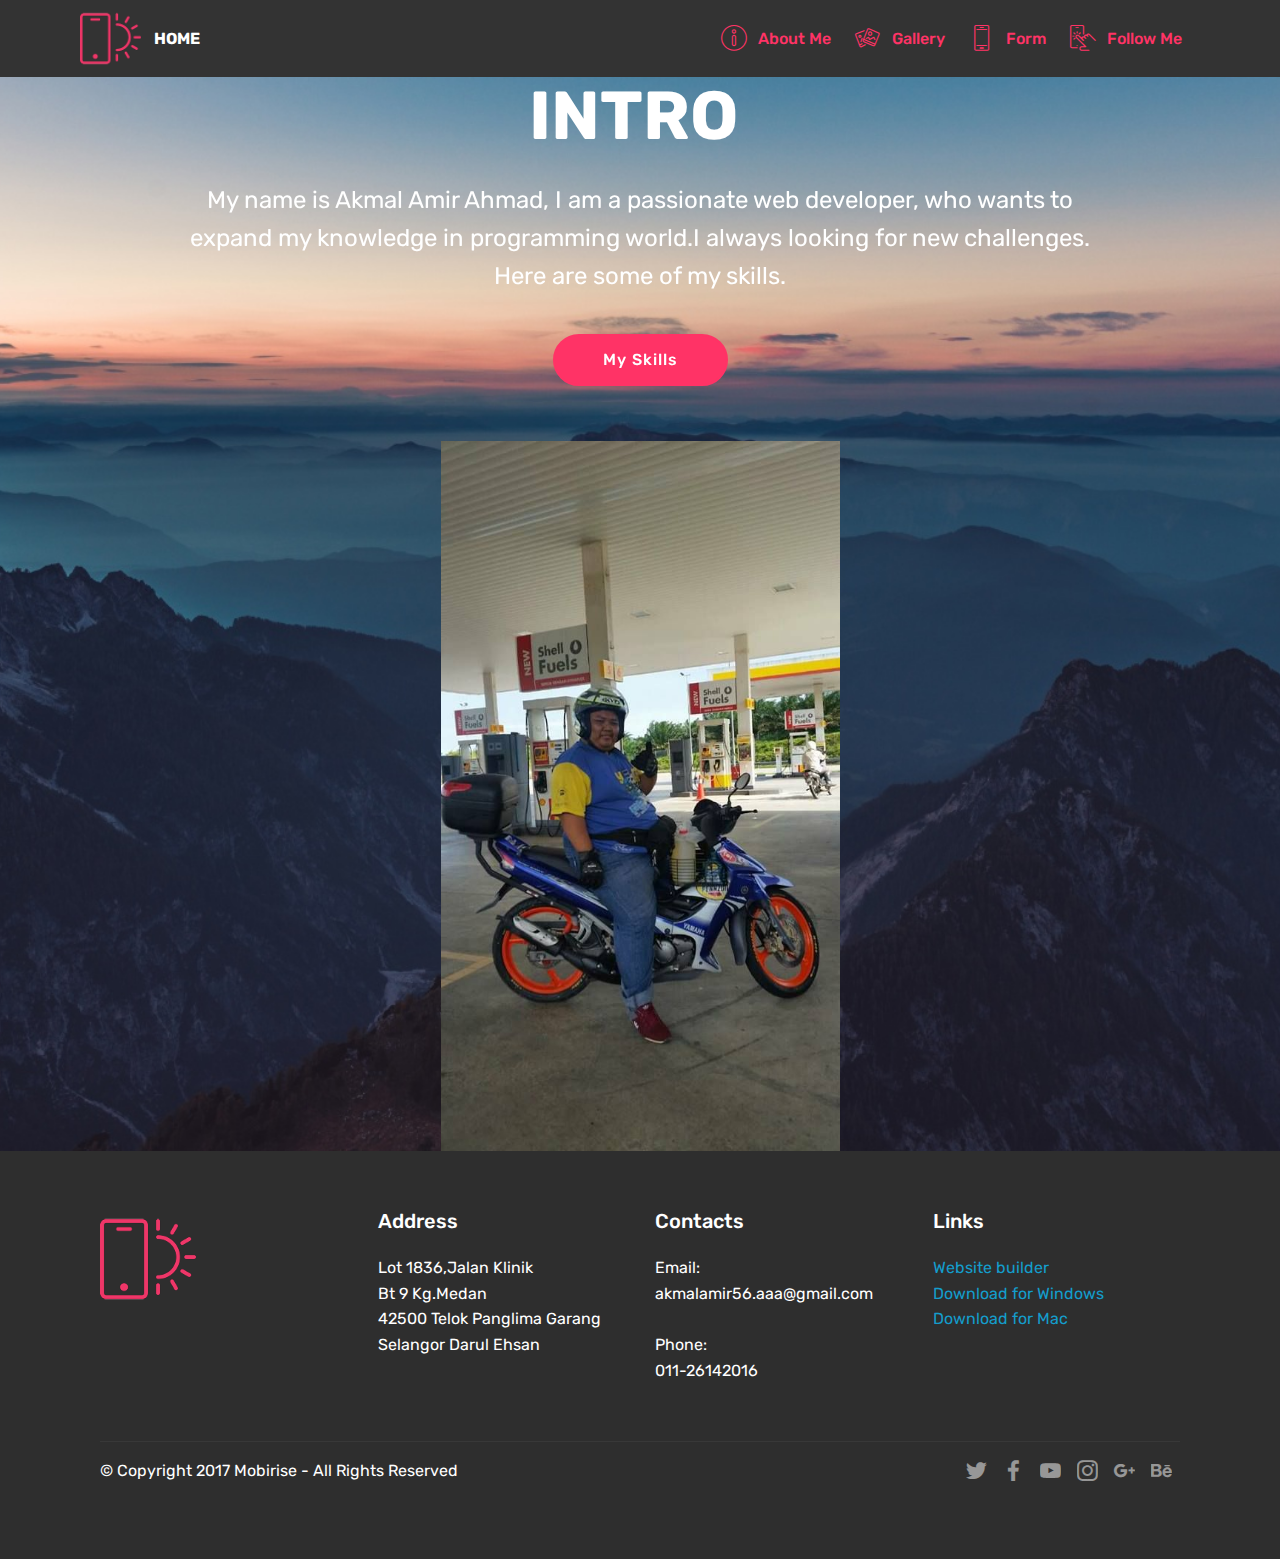
<file: index.html>
<!DOCTYPE html>
<html>
<head>
  <!-- Site made with Mobirise Website Builder v4.4.1, https://mobirise.com -->
  <meta charset="UTF-8">
  <meta http-equiv="X-UA-Compatible" content="IE=edge">
  <meta name="generator" content="Mobirise v4.4.1, mobirise.com">
  <meta name="viewport" content="width=device-width, initial-scale=1">
  <link rel="shortcut icon" href="assets/images/logo2.png" type="image/x-icon">
  <meta name="description" content="">
  <title>Home</title>
  <link rel="stylesheet" href="assets/web/assets/mobirise-icons/mobirise-icons.css">
  <link rel="stylesheet" href="assets/tether/tether.min.css">
  <link rel="stylesheet" href="assets/bootstrap/css/bootstrap.min.css">
  <link rel="stylesheet" href="assets/bootstrap/css/bootstrap-grid.min.css">
  <link rel="stylesheet" href="assets/bootstrap/css/bootstrap-reboot.min.css">
  <link rel="stylesheet" href="assets/socicon/css/styles.css">
  <link rel="stylesheet" href="assets/dropdown/css/style.css">
  <link rel="stylesheet" href="assets/theme/css/style.css">
  <link rel="stylesheet" href="assets/mobirise/css/mbr-additional.css" type="text/css">
  
  
  
</head>
<body>
<section class="menu cid-qBJ9Hxw5dS" once="menu" id="menu1-e" data-rv-view="459">

    

    <nav class="navbar navbar-expand beta-menu navbar-dropdown align-items-center navbar-fixed-top navbar-toggleable-sm">
        <button class="navbar-toggler navbar-toggler-right" type="button" data-toggle="collapse" data-target="#navbarSupportedContent" aria-controls="navbarSupportedContent" aria-expanded="false" aria-label="Toggle navigation">
            <div class="hamburger">
                <span></span>
                <span></span>
                <span></span>
                <span></span>
            </div>
        </button>
        <div class="menu-logo">
            <div class="navbar-brand">
                <span class="navbar-logo">
                    <a href="https://mobirise.com">
                         <img src="assets/images/logo2.png" alt="Mobirise" media-simple="true" style="height: 3.8rem;">
                    </a>
                </span>
                <span class="navbar-caption-wrap"><a class="navbar-caption text-white display-4" href="index.html">HOME</a></span>
            </div>
        </div>
        <div class="collapse navbar-collapse" id="navbarSupportedContent">
            <ul class="navbar-nav nav-dropdown nav-right" data-app-modern-menu="true"><li class="nav-item">
                    <a class="nav-link link text-secondary display-4" href="page3.html"><span class="mbri-info mbr-iconfont mbr-iconfont-btn"></span>About Me&nbsp;</a>
                </li><li class="nav-item"><a class="nav-link link text-secondary display-4" href="page5.html"><span class="mbri-image-gallery mbr-iconfont mbr-iconfont-btn"></span>Gallery&nbsp;</a></li><li class="nav-item"><a class="nav-link link text-secondary display-4" href="page4.html"><span class="mbri-mobile2 mbr-iconfont mbr-iconfont-btn"></span>Form&nbsp;</a></li><li class="nav-item"><a class="nav-link link text-secondary display-4" href="page1.html"><span class="mbri-touch mbr-iconfont mbr-iconfont-btn"></span>
                        Follow Me &nbsp;</a></li></ul>
            
        </div>
    </nav>
</section>

<section class="engine"><a href="https://mobirise.co/d">free website software</a></section><section class="header4 cid-qBJ9KB89Df mbr-parallax-background" id="header4-h" data-rv-view="461">

    

    

    <div class="container">
        <div class="row justify-content-md-center">
            <div class="media-content col-md-10">
                <h1 class="mbr-section-title align-center mbr-white pb-3 mbr-bold mbr-fonts-style display-1">
                    INTRO&nbsp;</h1>
                
                <div class="mbr-text align-center mbr-white pb-3">
                    <p class="mbr-text mbr-fonts-style display-5">My name is Akmal Amir Ahmad, I am a passionate web developer, who wants to expand my knowledge in programming world.I always looking for new challenges. Here are some of my skills.</p>
                </div>
                <div class="mbr-section-btn align-center"><a class="btn btn-md btn-secondary display-4" href="page2.html">My Skills</a></div>
            </div>
            <div class="mbr-figure pt-5">
                <img src="assets/images/22090056-955466101258690-8710567606748345706-n-539x960.jpg" alt="Mobirise" title="" media-simple="true" style="width: 35%;">
            </div>
        </div>
    </div>
</section>

<section class="cid-qBJ9HyUqtX" id="footer1-g" data-rv-view="464">

    

    

    <div class="container">
        <div class="media-container-row content text-white">
            <div class="col-12 col-md-3">
                <div class="media-wrap">
                    <a href="https://mobirise.com/">
                        <img src="assets/images/logo2.png" alt="Mobirise" media-simple="true">
                    </a>
                </div>
            </div>
            <div class="col-12 col-md-3 mbr-fonts-style display-7">
                <h5 class="pb-3">
                    Address
                </h5>
                <p class="mbr-text">Lot 1836,Jalan Klinik <br>Bt 9 Kg.Medan&nbsp;<br>42500 Telok Panglima Garang<br>Selangor Darul Ehsan</p>
            </div>
            <div class="col-12 col-md-3 mbr-fonts-style display-7">
                <h5 class="pb-3">
                    Contacts
                </h5>
                <p class="mbr-text">
                    Email: akmalamir56.aaa@gmail.com &nbsp; &nbsp; &nbsp; &nbsp;<br>Phone: <br>011-26142016 &nbsp; &nbsp; &nbsp; &nbsp; &nbsp; &nbsp; &nbsp; &nbsp; &nbsp; &nbsp;<br><br></p>
            </div>
            <div class="col-12 col-md-3 mbr-fonts-style display-7">
                <h5 class="pb-3">
                    Links
                </h5>
                <p class="mbr-text">
                    <a class="text-primary" href="https://mobirise.com/">Website builder</a>
                    <br><a class="text-primary" href="https://mobirise.com/mobirise-free-win.zip">Download for Windows</a>
                    <br><a class="text-primary" href="https://mobirise.com/mobirise-free-mac.zip">Download for Mac</a>
                </p>
            </div>
        </div>
        <div class="footer-lower">
            <div class="media-container-row">
                <div class="col-sm-12">
                    <hr>
                </div>
            </div>
            <div class="media-container-row mbr-white">
                <div class="col-sm-6 copyright">
                    <p class="mbr-text mbr-fonts-style display-7">
                        © Copyright 2017 Mobirise - All Rights Reserved
                    </p>
                </div>
                <div class="col-md-6">
                    <div class="social-list align-right">
                        <div class="soc-item">
                            <a href="https://twitter.com/mobirise" target="_blank">
                                <span class="socicon-twitter socicon mbr-iconfont mbr-iconfont-social" media-simple="true"></span>
                            </a>
                        </div>
                        <div class="soc-item">
                            <a href="https://www.facebook.com/pages/Mobirise/1616226671953247" target="_blank">
                                <span class="socicon-facebook socicon mbr-iconfont mbr-iconfont-social" media-simple="true"></span>
                            </a>
                        </div>
                        <div class="soc-item">
                            <a href="https://www.youtube.com/c/mobirise" target="_blank">
                                <span class="socicon-youtube socicon mbr-iconfont mbr-iconfont-social" media-simple="true"></span>
                            </a>
                        </div>
                        <div class="soc-item">
                            <a href="https://instagram.com/mobirise" target="_blank">
                                <span class="socicon-instagram socicon mbr-iconfont mbr-iconfont-social" media-simple="true"></span>
                            </a>
                        </div>
                        <div class="soc-item">
                            <a href="https://plus.google.com/u/0/+Mobirise" target="_blank">
                                <span class="socicon-googleplus socicon mbr-iconfont mbr-iconfont-social" media-simple="true"></span>
                            </a>
                        </div>
                        <div class="soc-item">
                            <a href="https://www.behance.net/Mobirise" target="_blank">
                                <span class="socicon-behance socicon mbr-iconfont mbr-iconfont-social" media-simple="true"></span>
                            </a>
                        </div>
                    </div>
                </div>
            </div>
        </div>
    </div>
</section>


  <script src="assets/web/assets/jquery/jquery.min.js"></script>
  <script src="assets/popper/popper.min.js"></script>
  <script src="assets/tether/tether.min.js"></script>
  <script src="assets/bootstrap/js/bootstrap.min.js"></script>
  <script src="assets/dropdown/js/script.min.js"></script>
  <script src="assets/touch-swipe/jquery.touch-swipe.min.js"></script>
  <script src="assets/jarallax/jarallax.min.js"></script>
  <script src="assets/smooth-scroll/smooth-scroll.js"></script>
  <script src="assets/theme/js/script.js"></script>
  
  
</body>
</html>
</file>
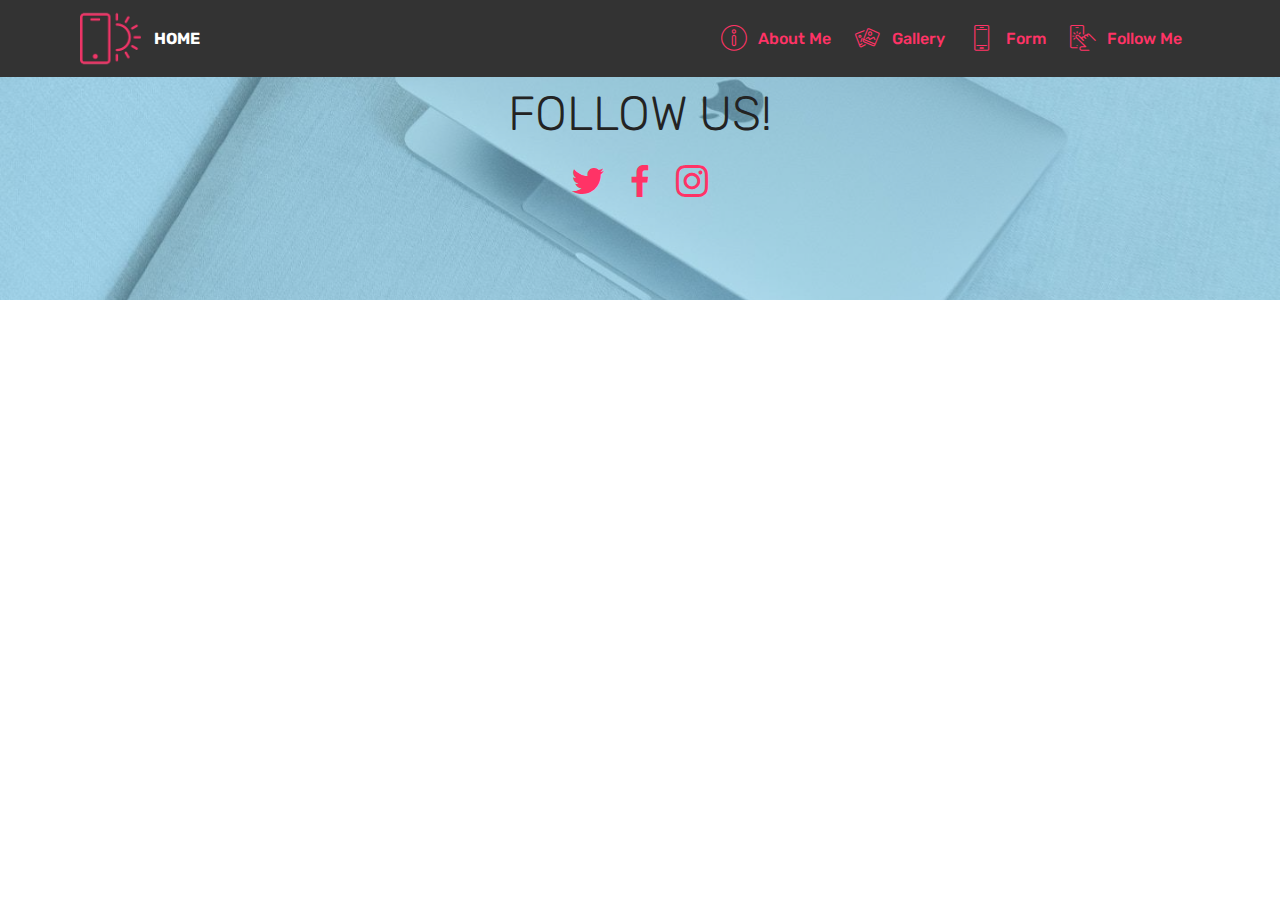
<file: page1.html>
<!DOCTYPE html>
<html>
<head>
  <!-- Site made with Mobirise Website Builder v4.4.1, https://mobirise.com -->
  <meta charset="UTF-8">
  <meta http-equiv="X-UA-Compatible" content="IE=edge">
  <meta name="generator" content="Mobirise v4.4.1, mobirise.com">
  <meta name="viewport" content="width=device-width, initial-scale=1">
  <link rel="shortcut icon" href="assets/images/logo2.png" type="image/x-icon">
  <meta name="description" content="Web Site Builder Description">
  <title>Follow Me</title>
  <link rel="stylesheet" href="assets/web/assets/mobirise-icons/mobirise-icons.css">
  <link rel="stylesheet" href="assets/tether/tether.min.css">
  <link rel="stylesheet" href="assets/bootstrap/css/bootstrap.min.css">
  <link rel="stylesheet" href="assets/bootstrap/css/bootstrap-grid.min.css">
  <link rel="stylesheet" href="assets/bootstrap/css/bootstrap-reboot.min.css">
  <link rel="stylesheet" href="assets/socicon/css/styles.css">
  <link rel="stylesheet" href="assets/dropdown/css/style.css">
  <link rel="stylesheet" href="assets/theme/css/style.css">
  <link rel="stylesheet" href="assets/mobirise/css/mbr-additional.css" type="text/css">
  
  
  
</head>
<body>
<section class="menu cid-qBJ9Hxw5dS" once="menu" id="menu1-k" data-rv-view="467">

    

    <nav class="navbar navbar-expand beta-menu navbar-dropdown align-items-center navbar-fixed-top navbar-toggleable-sm">
        <button class="navbar-toggler navbar-toggler-right" type="button" data-toggle="collapse" data-target="#navbarSupportedContent" aria-controls="navbarSupportedContent" aria-expanded="false" aria-label="Toggle navigation">
            <div class="hamburger">
                <span></span>
                <span></span>
                <span></span>
                <span></span>
            </div>
        </button>
        <div class="menu-logo">
            <div class="navbar-brand">
                <span class="navbar-logo">
                    <a href="https://mobirise.com">
                         <img src="assets/images/logo2.png" alt="Mobirise" media-simple="true" style="height: 3.8rem;">
                    </a>
                </span>
                <span class="navbar-caption-wrap"><a class="navbar-caption text-white display-4" href="index.html">HOME</a></span>
            </div>
        </div>
        <div class="collapse navbar-collapse" id="navbarSupportedContent">
            <ul class="navbar-nav nav-dropdown nav-right" data-app-modern-menu="true"><li class="nav-item">
                    <a class="nav-link link text-secondary display-4" href="page3.html"><span class="mbri-info mbr-iconfont mbr-iconfont-btn"></span>About Me&nbsp;</a>
                </li><li class="nav-item"><a class="nav-link link text-secondary display-4" href="page5.html"><span class="mbri-image-gallery mbr-iconfont mbr-iconfont-btn"></span>Gallery&nbsp;</a></li><li class="nav-item"><a class="nav-link link text-secondary display-4" href="page4.html"><span class="mbri-mobile2 mbr-iconfont mbr-iconfont-btn"></span>Form&nbsp;</a></li><li class="nav-item"><a class="nav-link link text-secondary display-4" href="page1.html"><span class="mbri-touch mbr-iconfont mbr-iconfont-btn"></span>
                        Follow Me &nbsp;</a></li></ul>
            
        </div>
    </nav>
</section>

<section class="engine"><a href="https://mobirise.co/l">free bootstrap themes</a></section><section class="cid-qBJcRzq1Kr" id="social-buttons2-m" data-rv-view="469">

    

    <div class="mbr-overlay" style="opacity: 0.5; background-color: rgb(124, 209, 246);">
    </div>

    <div class="container">
        <div class="media-container-row">
            <div class="col-md-8 align-center">
                <h2 class="pb-3 mbr-fonts-style display-2">
                    FOLLOW US!
                </h2>
                <div class="social-list pl-0 mb-0">
                    <a href="https://twitter.com/mobirise" target="_blank">
                        <span class="px-2 socicon-twitter socicon mbr-iconfont mbr-iconfont-social" media-simple="true"></span>
                    </a>
                    <a href="https://www.facebook.com/akmal.amir.37" target="_blank">
                        <span class="px-2 mbr-iconfont mbr-iconfont-social socicon-facebook socicon" media-simple="true"></span>
                    </a>
                    <a href="https://instagram.com/akmal_amir_ahmad56" target="_blank">
                        <span class="px-2 mbr-iconfont mbr-iconfont-social socicon-instagram socicon" media-simple="true"></span>
                    </a>
                    <a href="https://www.youtube.com/c/mobirise" target="_blank">
                        
                    </a>
                    <a href="https://plus.google.com/u/0/+Mobirise" target="_blank">
                        
                    </a>
                    <a href="https://www.behance.net/Mobirise" target="_blank">
                        
                    </a>
                </div>
            </div>
        </div>
    </div>
</section>


  <script src="assets/web/assets/jquery/jquery.min.js"></script>
  <script src="assets/popper/popper.min.js"></script>
  <script src="assets/tether/tether.min.js"></script>
  <script src="assets/bootstrap/js/bootstrap.min.js"></script>
  <script src="assets/smooth-scroll/smooth-scroll.js"></script>
  <script src="assets/touch-swipe/jquery.touch-swipe.min.js"></script>
  <script src="assets/social-likes/social-likes.js"></script>
  <script src="assets/jarallax/jarallax.min.js"></script>
  <script src="assets/dropdown/js/script.min.js"></script>
  <script src="assets/theme/js/script.js"></script>
  
  
</body>
</html>
</file>
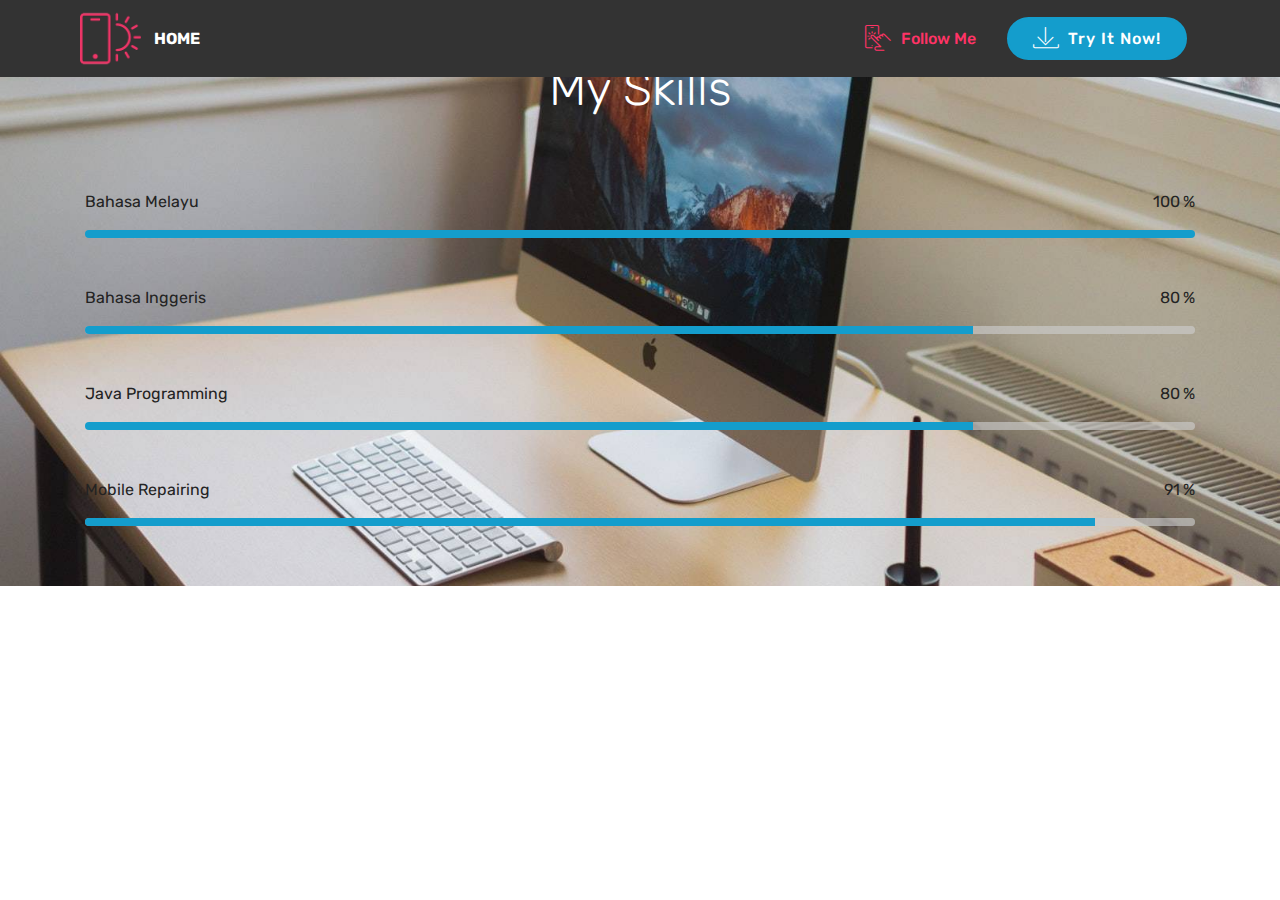
<file: page2.html>
<!DOCTYPE html>
<html>
<head>
  <!-- Site made with Mobirise Website Builder v4.4.1, https://mobirise.com -->
  <meta charset="UTF-8">
  <meta http-equiv="X-UA-Compatible" content="IE=edge">
  <meta name="generator" content="Mobirise v4.4.1, mobirise.com">
  <meta name="viewport" content="width=device-width, initial-scale=1">
  <link rel="shortcut icon" href="assets/images/logo2.png" type="image/x-icon">
  <meta name="description" content="Web Site Creator Description">
  <title>Skill</title>
  <link rel="stylesheet" href="assets/web/assets/mobirise-icons/mobirise-icons.css">
  <link rel="stylesheet" href="assets/tether/tether.min.css">
  <link rel="stylesheet" href="assets/bootstrap/css/bootstrap.min.css">
  <link rel="stylesheet" href="assets/bootstrap/css/bootstrap-grid.min.css">
  <link rel="stylesheet" href="assets/bootstrap/css/bootstrap-reboot.min.css">
  <link rel="stylesheet" href="assets/dropdown/css/style.css">
  <link rel="stylesheet" href="assets/theme/css/style.css">
  <link rel="stylesheet" href="assets/mobirise/css/mbr-additional.css" type="text/css">
  
  
  
</head>
<body>
<section class="menu cid-qBJ9Hxw5dS" once="menu" id="menu1-n" data-rv-view="261">

    

    <nav class="navbar navbar-expand beta-menu navbar-dropdown align-items-center navbar-fixed-top navbar-toggleable-sm">
        <button class="navbar-toggler navbar-toggler-right" type="button" data-toggle="collapse" data-target="#navbarSupportedContent" aria-controls="navbarSupportedContent" aria-expanded="false" aria-label="Toggle navigation">
            <div class="hamburger">
                <span></span>
                <span></span>
                <span></span>
                <span></span>
            </div>
        </button>
        <div class="menu-logo">
            <div class="navbar-brand">
                <span class="navbar-logo">
                    <a href="https://mobirise.com">
                         <img src="assets/images/logo2.png" alt="Mobirise" media-simple="true" style="height: 3.8rem;">
                    </a>
                </span>
                <span class="navbar-caption-wrap"><a class="navbar-caption text-white display-4" href="index.html">HOME</a></span>
            </div>
        </div>
        <div class="collapse navbar-collapse" id="navbarSupportedContent">
            <ul class="navbar-nav nav-dropdown" data-app-modern-menu="true"><li class="nav-item">
                    <a class="nav-link link text-secondary display-4" href="page1.html"><span class="mbri-touch mbr-iconfont mbr-iconfont-btn"></span>
                        Follow Me &nbsp;</a>
                </li></ul>
            <div class="navbar-buttons mbr-section-btn">
                <a class="btn btn-sm btn-primary display-4" href="https://mobirise.com">
                    <span class="mbri-save mbr-iconfont mbr-iconfont-btn "></span>
                    Try It Now!
                </a>
            </div>
        </div>
    </nav>
</section>

<section class="engine"><a href="https://mobirise.co/k">bootstrap templates</a></section><section class="progress-bars1 cid-qBJdQuTlp6" id="progress-bars1-o" data-rv-view="263">
    
      

    

    <div class="container">
        <h2 class="mbr-section-title pb-2 align-center mbr-fonts-style display-2">
            My Skills</h2>

        <h3 class="mbr-section-subtitle pb-5 mbr-fonts-style display-5"></h3>

        <div class="progress_elements">
            <div class="progress1 pb-5">
                <div class="title-wrap">
                    <div class="progressbar-title mbr-fonts-style display-7">
                        <p>Bahasa Melayu</p>
                    </div>
                    <div class="progress_value mbr-fonts-style display-7">
                        <div class="progressbar-number"></div>
                        <span>%</span>
                    </div>
                </div>
                <progress class="progress progress-primary" max="100" value="100">
                </progress>
            </div>
            
            <div class="progress2 pb-5">
                <div class="title-wrap">
                    <div class="progressbar-title mbr-fonts-style display-7">
                        <p>Bahasa Inggeris &nbsp; &nbsp; &nbsp; &nbsp; &nbsp; &nbsp; &nbsp; &nbsp; &nbsp; &nbsp; &nbsp; &nbsp;&nbsp;</p>
                    </div>
                <div class="progress_value mbr-fonts-style display-7">
                    <div class="progressbar-number"></div>
                    <span>%</span>
                </div>
                </div>
                <progress class="progress progress-primary" max="100" value="80">
                </progress>
            </div>
            
            <div class="progress3 pb-5">
                <div class="title-wrap">
                    <div class="progressbar-title mbr-fonts-style display-7">
                        <p>
                            Java Programming</p>
                    </div>
                    <div class="progress_value mbr-fonts-style display-7">
                        <div class="progressbar-number"></div>
                        <span>%</span>
                    </div>
                </div>
                <progress class="progress progress-primary" max="100" value="80">
                </progress>
            </div>
            
            <div class="progress4">
                <div class="title-wrap">
                    <div class="progressbar-title mbr-fonts-style display-7">
                        <p>Mobile Repairing</p>
                    </div>
                <div class="progress_value mbr-fonts-style display-7">
                    <div class="progressbar-number"></div>
                    <span>%</span>
                </div>
                </div>
                <progress class="progress progress-primary" max="100" value="91">
                </progress>
            </div>
        </div>
    </div>
</section>


  <script src="assets/web/assets/jquery/jquery.min.js"></script>
  <script src="assets/popper/popper.min.js"></script>
  <script src="assets/tether/tether.min.js"></script>
  <script src="assets/bootstrap/js/bootstrap.min.js"></script>
  <script src="assets/smooth-scroll/smooth-scroll.js"></script>
  <script src="assets/dropdown/js/script.min.js"></script>
  <script src="assets/touch-swipe/jquery.touch-swipe.min.js"></script>
  <script src="assets/theme/js/script.js"></script>
  
  
</body>
</html>
</file>
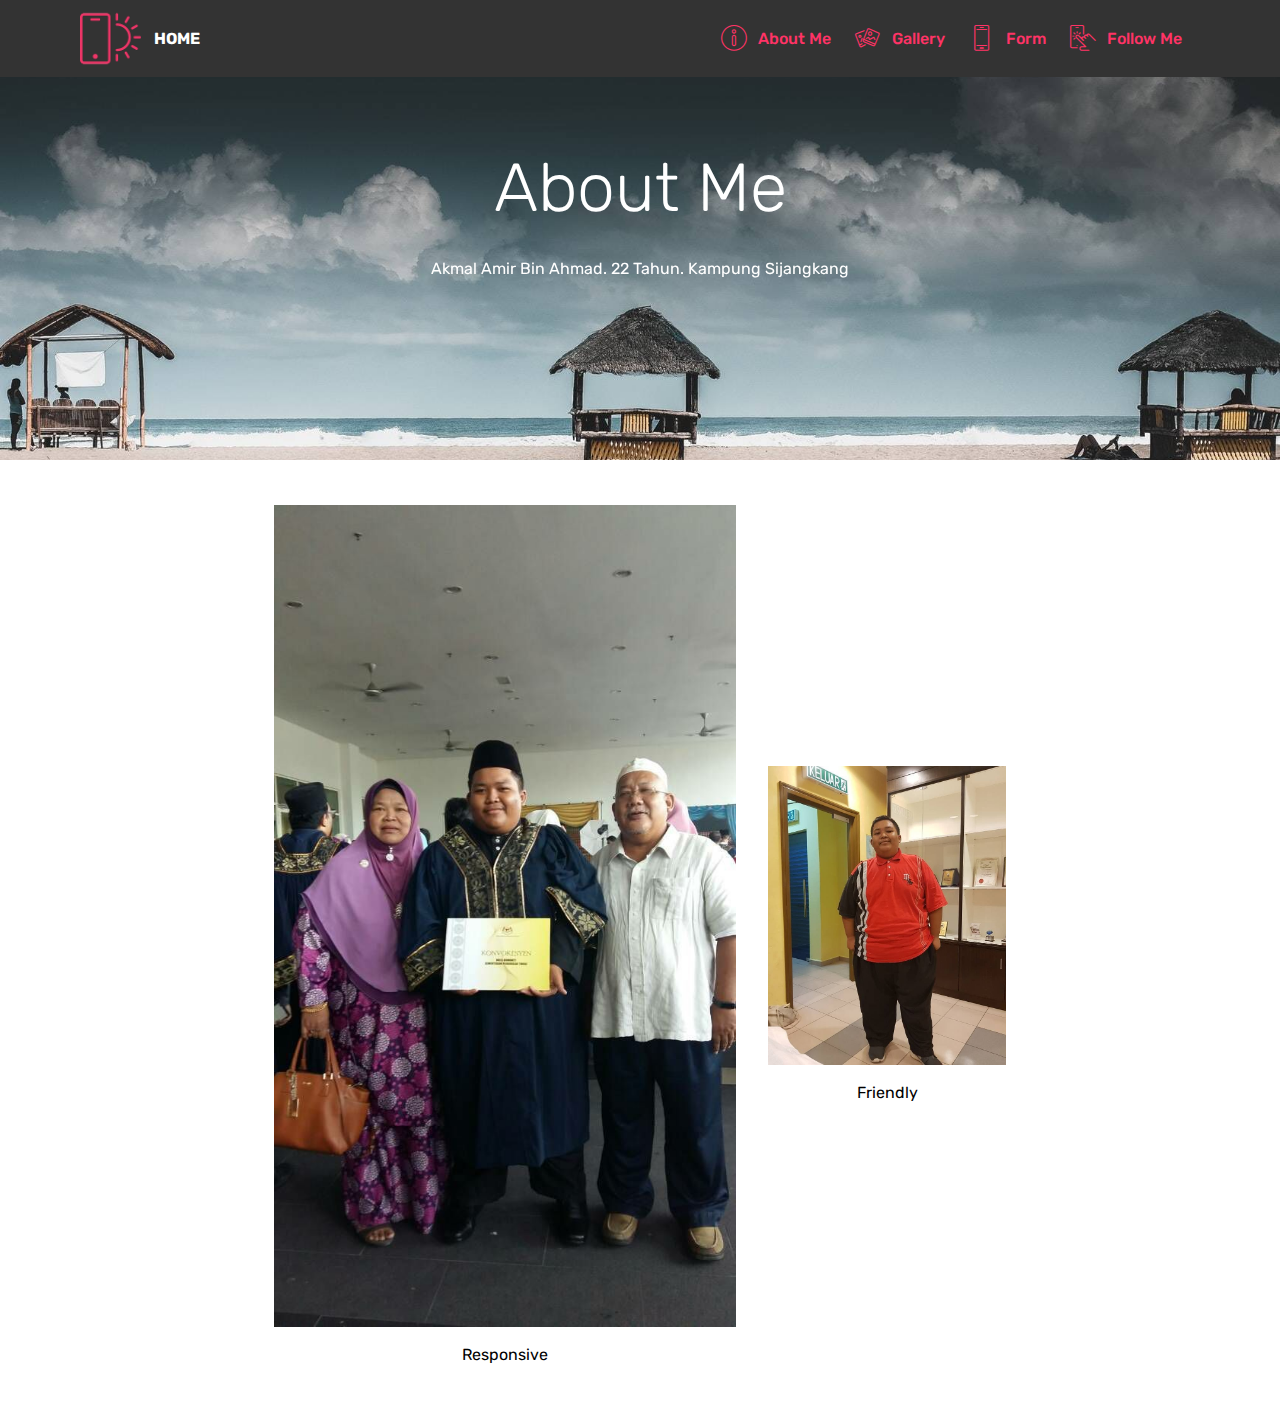
<file: page3.html>
<!DOCTYPE html>
<html>
<head>
  <!-- Site made with Mobirise Website Builder v4.4.1, https://mobirise.com -->
  <meta charset="UTF-8">
  <meta http-equiv="X-UA-Compatible" content="IE=edge">
  <meta name="generator" content="Mobirise v4.4.1, mobirise.com">
  <meta name="viewport" content="width=device-width, initial-scale=1">
  <link rel="shortcut icon" href="assets/images/logo2.png" type="image/x-icon">
  <meta name="description" content="Website Builder Description">
  <title>About Me</title>
  <link rel="stylesheet" href="assets/web/assets/mobirise-icons/mobirise-icons.css">
  <link rel="stylesheet" href="assets/tether/tether.min.css">
  <link rel="stylesheet" href="assets/bootstrap/css/bootstrap.min.css">
  <link rel="stylesheet" href="assets/bootstrap/css/bootstrap-grid.min.css">
  <link rel="stylesheet" href="assets/bootstrap/css/bootstrap-reboot.min.css">
  <link rel="stylesheet" href="assets/dropdown/css/style.css">
  <link rel="stylesheet" href="assets/theme/css/style.css">
  <link rel="stylesheet" href="assets/mobirise/css/mbr-additional.css" type="text/css">
  
  
  
</head>
<body>
<section class="menu cid-qBJ9Hxw5dS" once="menu" id="menu1-w" data-rv-view="477">

    

    <nav class="navbar navbar-expand beta-menu navbar-dropdown align-items-center navbar-fixed-top navbar-toggleable-sm">
        <button class="navbar-toggler navbar-toggler-right" type="button" data-toggle="collapse" data-target="#navbarSupportedContent" aria-controls="navbarSupportedContent" aria-expanded="false" aria-label="Toggle navigation">
            <div class="hamburger">
                <span></span>
                <span></span>
                <span></span>
                <span></span>
            </div>
        </button>
        <div class="menu-logo">
            <div class="navbar-brand">
                <span class="navbar-logo">
                    <a href="https://mobirise.com">
                         <img src="assets/images/logo2.png" alt="Mobirise" media-simple="true" style="height: 3.8rem;">
                    </a>
                </span>
                <span class="navbar-caption-wrap"><a class="navbar-caption text-white display-4" href="index.html">HOME</a></span>
            </div>
        </div>
        <div class="collapse navbar-collapse" id="navbarSupportedContent">
            <ul class="navbar-nav nav-dropdown nav-right" data-app-modern-menu="true"><li class="nav-item">
                    <a class="nav-link link text-secondary display-4" href="page3.html"><span class="mbri-info mbr-iconfont mbr-iconfont-btn"></span>About Me&nbsp;</a>
                </li><li class="nav-item"><a class="nav-link link text-secondary display-4" href="page5.html"><span class="mbri-image-gallery mbr-iconfont mbr-iconfont-btn"></span>Gallery&nbsp;</a></li><li class="nav-item"><a class="nav-link link text-secondary display-4" href="page4.html"><span class="mbri-mobile2 mbr-iconfont mbr-iconfont-btn"></span>Form&nbsp;</a></li><li class="nav-item"><a class="nav-link link text-secondary display-4" href="page1.html"><span class="mbri-touch mbr-iconfont mbr-iconfont-btn"></span>
                        Follow Me &nbsp;</a></li></ul>
            
        </div>
    </nav>
</section>

<section class="engine"><a href="https://mobirise.co/j">how to design your own website for free</a></section><section class="mbr-section content5 cid-qBM9OjCoMa mbr-parallax-background" id="content5-13" data-rv-view="479">

    

    

    <div class="container">
        <div class="media-container-row">
            <div class="title col-12 col-md-8">
                <h2 class="align-center mbr-bold mbr-white pb-3 mbr-fonts-style display-1"></h2>
                <h3 class="mbr-section-subtitle align-center mbr-light mbr-white pb-3 mbr-fonts-style display-1">About Me<br></h3>
                <p class="mbr-text align-center mbr-white pb-3 mbr-fonts-style display-7">Akmal Amir Bin Ahmad. 22 Tahun. Kampung Sijangkang<br><br></p>
                
            </div>
        </div>
    </div>
</section>

<section class="cid-qBMalJcqaW" id="content13-14" data-rv-view="482">
    
    <div class="container">
            <div class="media-container-row" style="width: 66%;">
                <div class="img-item item1" style="width: 198%;">
                    <img src="assets/images/21765505-951261188345848-6798224244810486508-o-607x1080.jpg" alt="" title="" media-simple="true">
                    <div class="img-caption">
                        <p class="mbr-fonts-style align-center mbr-black display-7">
                            Responsive
                        </p>
                    </div>
                </div>
                <div class="img-item">
                    <img src="assets/images/23518885-978482482290385-6310189732155628253-n-756x945.jpg" alt="" title="" media-simple="true">
                    <div class="img-caption">
                        <p class="mbr-fonts-style align-center mbr-black display-7">Friendly</p>
                    </div>
                </div>
            </div>
    </div>
</section>


  <script src="assets/web/assets/jquery/jquery.min.js"></script>
  <script src="assets/popper/popper.min.js"></script>
  <script src="assets/tether/tether.min.js"></script>
  <script src="assets/bootstrap/js/bootstrap.min.js"></script>
  <script src="assets/smooth-scroll/smooth-scroll.js"></script>
  <script src="assets/dropdown/js/script.min.js"></script>
  <script src="assets/touch-swipe/jquery.touch-swipe.min.js"></script>
  <script src="assets/jarallax/jarallax.min.js"></script>
  <script src="assets/theme/js/script.js"></script>
  
  
</body>
</html>
</file>
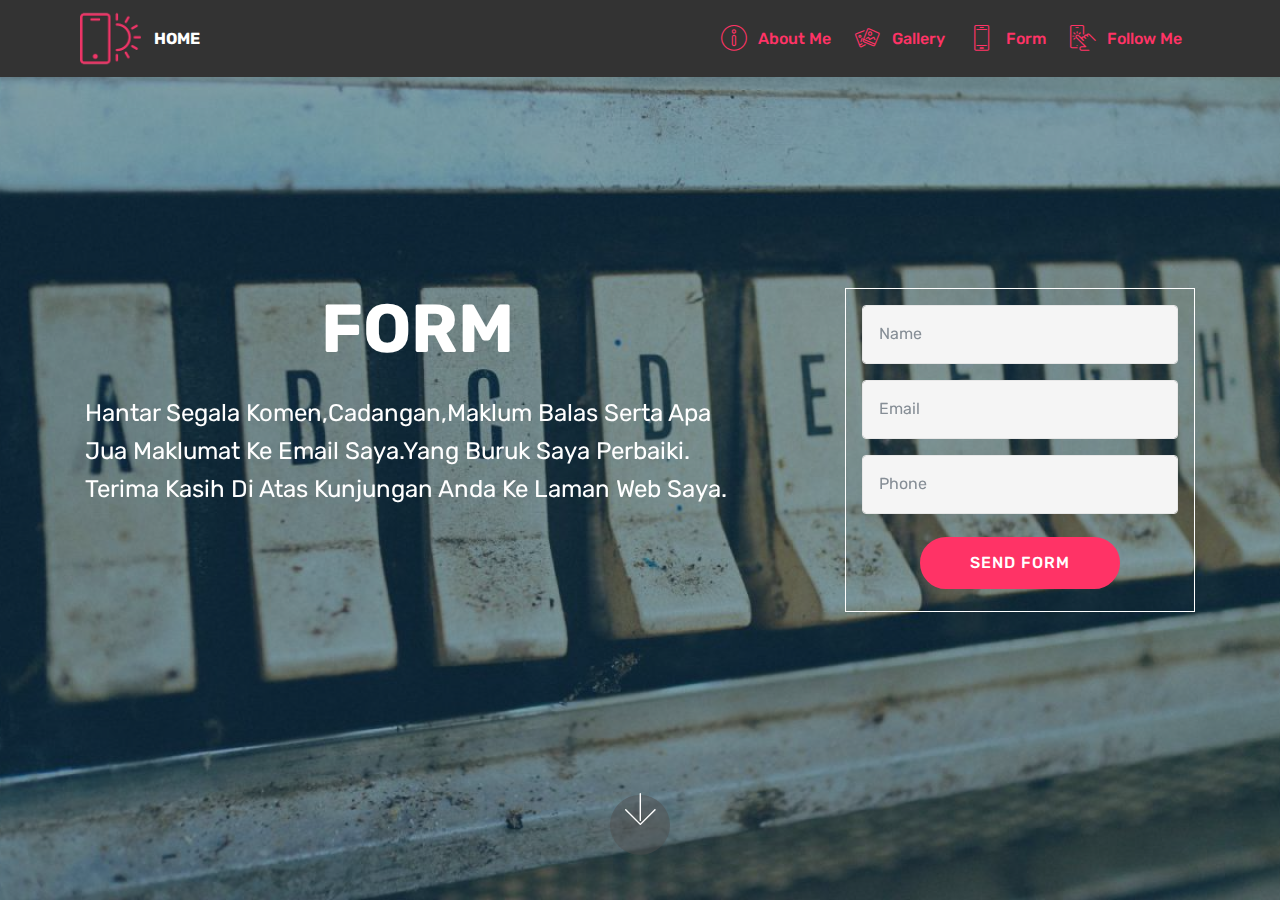
<file: page4.html>
<!DOCTYPE html>
<html>
<head>
  <!-- Site made with Mobirise Website Builder v4.4.1, https://mobirise.com -->
  <meta charset="UTF-8">
  <meta http-equiv="X-UA-Compatible" content="IE=edge">
  <meta name="generator" content="Mobirise v4.4.1, mobirise.com">
  <meta name="viewport" content="width=device-width, initial-scale=1">
  <link rel="shortcut icon" href="assets/images/logo2.png" type="image/x-icon">
  <meta name="description" content="Site Creator Description">
  <title>Form</title>
  <link rel="stylesheet" href="assets/web/assets/mobirise-icons/mobirise-icons.css">
  <link rel="stylesheet" href="assets/tether/tether.min.css">
  <link rel="stylesheet" href="assets/bootstrap/css/bootstrap.min.css">
  <link rel="stylesheet" href="assets/bootstrap/css/bootstrap-grid.min.css">
  <link rel="stylesheet" href="assets/bootstrap/css/bootstrap-reboot.min.css">
  <link rel="stylesheet" href="assets/dropdown/css/style.css">
  <link rel="stylesheet" href="assets/theme/css/style.css">
  <link rel="stylesheet" href="assets/mobirise/css/mbr-additional.css" type="text/css">
  
  
  
</head>
<body>
<section class="menu cid-qBJ9Hxw5dS" once="menu" id="menu1-10" data-rv-view="484">

    

    <nav class="navbar navbar-expand beta-menu navbar-dropdown align-items-center navbar-fixed-top navbar-toggleable-sm">
        <button class="navbar-toggler navbar-toggler-right" type="button" data-toggle="collapse" data-target="#navbarSupportedContent" aria-controls="navbarSupportedContent" aria-expanded="false" aria-label="Toggle navigation">
            <div class="hamburger">
                <span></span>
                <span></span>
                <span></span>
                <span></span>
            </div>
        </button>
        <div class="menu-logo">
            <div class="navbar-brand">
                <span class="navbar-logo">
                    <a href="https://mobirise.com">
                         <img src="assets/images/logo2.png" alt="Mobirise" media-simple="true" style="height: 3.8rem;">
                    </a>
                </span>
                <span class="navbar-caption-wrap"><a class="navbar-caption text-white display-4" href="index.html">HOME</a></span>
            </div>
        </div>
        <div class="collapse navbar-collapse" id="navbarSupportedContent">
            <ul class="navbar-nav nav-dropdown nav-right" data-app-modern-menu="true"><li class="nav-item">
                    <a class="nav-link link text-secondary display-4" href="page3.html"><span class="mbri-info mbr-iconfont mbr-iconfont-btn"></span>About Me&nbsp;</a>
                </li><li class="nav-item"><a class="nav-link link text-secondary display-4" href="page5.html"><span class="mbri-image-gallery mbr-iconfont mbr-iconfont-btn"></span>Gallery&nbsp;</a></li><li class="nav-item"><a class="nav-link link text-secondary display-4" href="page4.html"><span class="mbri-mobile2 mbr-iconfont mbr-iconfont-btn"></span>Form&nbsp;</a></li><li class="nav-item"><a class="nav-link link text-secondary display-4" href="page1.html"><span class="mbri-touch mbr-iconfont mbr-iconfont-btn"></span>
                        Follow Me &nbsp;</a></li></ul>
            
        </div>
    </nav>
</section>

<section class="engine"><a href="https://mobirise.co/c">free website maker</a></section><section class="cid-qBM8b1HlO2 mbr-fullscreen mbr-parallax-background" id="header15-11" data-rv-view="486">

    

    <div class="mbr-overlay" style="opacity: 0.5; background-color: rgb(7, 59, 76);"></div>

    <div class="container align-right">
<div class="row">
    <div class="mbr-white col-lg-8 col-md-7 content-container">
        <h1 class="mbr-section-title mbr-bold pb-3 mbr-fonts-style display-1">FORM
        </h1>
        <p class="mbr-text pb-3 mbr-fonts-style display-5">Hantar Segala Komen,Cadangan,Maklum Balas Serta Apa Jua Maklumat Ke Email Saya.Yang Buruk Saya Perbaiki.<br>Terima Kasih Di Atas Kunjungan Anda Ke Laman Web Saya.</p>
    </div>
    <div class="col-lg-4 col-md-5">
    <div class="form-container">
        <div class="media-container-column" data-form-type="formoid">
            <div data-form-alert="" hidden="" class="align-center">
                Thanks for filling out the form!
            </div>
            <form class="mbr-form" action="https://mobirise.com/" method="post" data-form-title="Mobirise Form"><input type="hidden" data-form-email="true" value="hN8kwvmGMX25s+PjbwFwHFzLynmfGOE2WWSVU8rTW51Dn6qX9cZyQWj+kpJKHR34fq/N76mdgh4Ome8HtQRctup/qv3CBtvQ/vB8Kc5JtOLg7dHlY7h1pfBVp5VVcfQ8">
                <div data-for="name">
                    <div class="form-group">
                        <input type="text" class="form-control px-3" name="name" data-form-field="Name" placeholder="Name" required="" id="name-header15-11">
                    </div>
                </div>
                <div data-for="email">
                    <div class="form-group">
                        <input type="email" class="form-control px-3" name="email" data-form-field="Email" placeholder="Email" required="" id="email-header15-11">
                    </div>
                </div>
                <div data-for="phone">
                    <div class="form-group">
                        <input type="tel" class="form-control px-3" name="phone" data-form-field="Phone" placeholder="Phone" id="phone-header15-11">
                    </div>
                </div>
                
                <span class="input-group-btn">
                    <button href="" type="submit" class="btn btn-secondary btn-form display-4">SEND FORM</button>
                </span>
            </form>
        </div>
    </div>
    </div>
</div>
    </div>
    <div class="mbr-arrow hidden-sm-down" aria-hidden="true">
        <a href="#next">
            <i class="mbri-down mbr-iconfont"></i>
        </a>
    </div>
</section>


  <script src="assets/web/assets/jquery/jquery.min.js"></script>
  <script src="assets/popper/popper.min.js"></script>
  <script src="assets/tether/tether.min.js"></script>
  <script src="assets/bootstrap/js/bootstrap.min.js"></script>
  <script src="assets/dropdown/js/script.min.js"></script>
  <script src="assets/touch-swipe/jquery.touch-swipe.min.js"></script>
  <script src="assets/jarallax/jarallax.min.js"></script>
  <script src="assets/smooth-scroll/smooth-scroll.js"></script>
  <script src="assets/theme/js/script.js"></script>
  <script src="assets/formoid/formoid.min.js"></script>
  
  
</body>
</html>
</file>
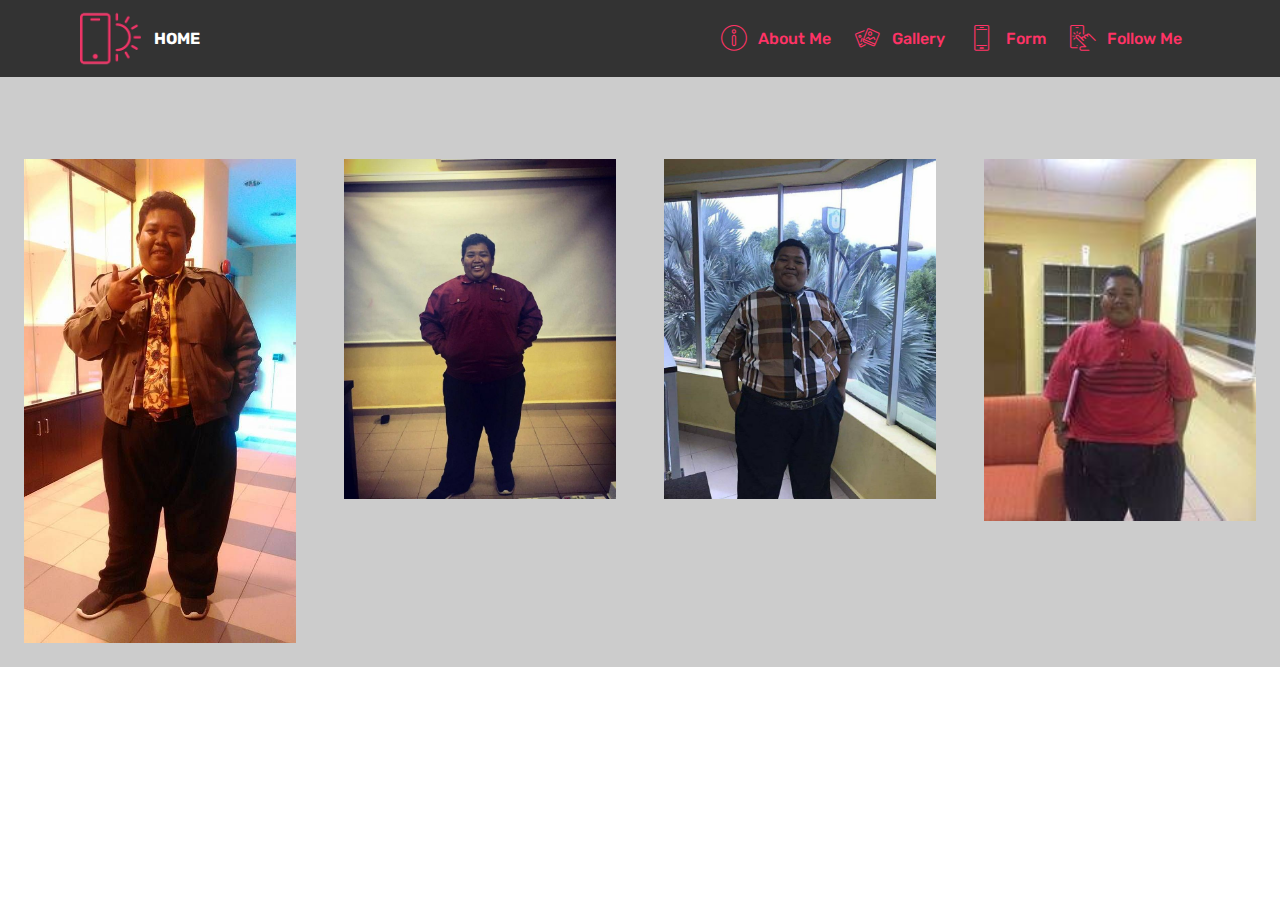
<file: page5.html>
<!DOCTYPE html>
<html>
<head>
  <!-- Site made with Mobirise Website Builder v4.4.1, https://mobirise.com -->
  <meta charset="UTF-8">
  <meta http-equiv="X-UA-Compatible" content="IE=edge">
  <meta name="generator" content="Mobirise v4.4.1, mobirise.com">
  <meta name="viewport" content="width=device-width, initial-scale=1">
  <link rel="shortcut icon" href="assets/images/logo2.png" type="image/x-icon">
  <meta name="description" content="Web Site Builder Description">
  <title>Gallery</title>
  <link rel="stylesheet" href="assets/web/assets/mobirise-icons/mobirise-icons.css">
  <link rel="stylesheet" href="assets/tether/tether.min.css">
  <link rel="stylesheet" href="assets/bootstrap/css/bootstrap.min.css">
  <link rel="stylesheet" href="assets/bootstrap/css/bootstrap-grid.min.css">
  <link rel="stylesheet" href="assets/bootstrap/css/bootstrap-reboot.min.css">
  <link rel="stylesheet" href="assets/dropdown/css/style.css">
  <link rel="stylesheet" href="assets/theme/css/style.css">
  <link rel="stylesheet" href="assets/mobirise-gallery/style.css">
  <link rel="stylesheet" href="assets/mobirise/css/mbr-additional.css" type="text/css">
  
  
  
</head>
<body>
<section class="menu cid-qBJ9Hxw5dS" once="menu" id="menu1-15" data-rv-view="489">

    

    <nav class="navbar navbar-expand beta-menu navbar-dropdown align-items-center navbar-fixed-top navbar-toggleable-sm">
        <button class="navbar-toggler navbar-toggler-right" type="button" data-toggle="collapse" data-target="#navbarSupportedContent" aria-controls="navbarSupportedContent" aria-expanded="false" aria-label="Toggle navigation">
            <div class="hamburger">
                <span></span>
                <span></span>
                <span></span>
                <span></span>
            </div>
        </button>
        <div class="menu-logo">
            <div class="navbar-brand">
                <span class="navbar-logo">
                    <a href="https://mobirise.com">
                         <img src="assets/images/logo2.png" alt="Mobirise" media-simple="true" style="height: 3.8rem;">
                    </a>
                </span>
                <span class="navbar-caption-wrap"><a class="navbar-caption text-white display-4" href="index.html">HOME</a></span>
            </div>
        </div>
        <div class="collapse navbar-collapse" id="navbarSupportedContent">
            <ul class="navbar-nav nav-dropdown nav-right" data-app-modern-menu="true"><li class="nav-item">
                    <a class="nav-link link text-secondary display-4" href="page3.html"><span class="mbri-info mbr-iconfont mbr-iconfont-btn"></span>About Me&nbsp;</a>
                </li><li class="nav-item"><a class="nav-link link text-secondary display-4" href="page5.html"><span class="mbri-image-gallery mbr-iconfont mbr-iconfont-btn"></span>Gallery&nbsp;</a></li><li class="nav-item"><a class="nav-link link text-secondary display-4" href="page4.html"><span class="mbri-mobile2 mbr-iconfont mbr-iconfont-btn"></span>Form&nbsp;</a></li><li class="nav-item"><a class="nav-link link text-secondary display-4" href="page1.html"><span class="mbri-touch mbr-iconfont mbr-iconfont-btn"></span>
                        Follow Me &nbsp;</a></li></ul>
            
        </div>
    </nav>
</section>

<section class="engine"><a href="https://mobirise.co/o">bootstrap buttons</a></section><section class="mbr-gallery mbr-slider-carousel cid-qBMfMtdNOk" id="gallery3-17" data-rv-view="491">

    

    <div>
        <div><!-- Filter --><!-- Gallery --><div class="mbr-gallery-row"><div class="mbr-gallery-layout-default"><div><div><div class="mbr-gallery-item mbr-gallery-item--p3" data-video-url="false" data-tags="Awesome"><div href="#lb-gallery3-17" data-slide-to="0" data-toggle="modal"><img src="assets/images/15170768-776502059155096-1898553432157239068-n-540x960-540x960.jpg" alt=""><span class="icon-focus"></span></div></div><div class="mbr-gallery-item mbr-gallery-item--p3" data-video-url="false" data-tags="Responsive"><div href="#lb-gallery3-17" data-slide-to="1" data-toggle="modal"><img src="assets/images/16251605-813290202142948-1527451635282644817-o-960x1200-800x1000.jpg" alt=""><span class="icon-focus"></span></div></div><div class="mbr-gallery-item mbr-gallery-item--p3" data-video-url="false" data-tags="Animated"><div href="#lb-gallery3-17" data-slide-to="2" data-toggle="modal"><img src="assets/images/22496082-962875287184438-6727052558945808410-o-810x1013-800x1000.jpg" alt=""><span class="icon-focus"></span></div></div><div class="mbr-gallery-item mbr-gallery-item--p3" data-video-url="false" data-tags="Animated"><div href="#lb-gallery3-17" data-slide-to="3" data-toggle="modal"><img src="assets/images/22894457-971008656371101-4164004886311544151-n-206x274-206x274.jpg" alt=""><span class="icon-focus"></span></div></div></div></div><div class="clearfix"></div></div></div><!-- Lightbox --><div data-app-prevent-settings="" class="mbr-slider modal fade carousel slide" tabindex="-1" data-keyboard="true" data-interval="false" id="lb-gallery3-17"><div class="modal-dialog"><div class="modal-content"><div class="modal-body"><div class="carousel-inner"><div class="carousel-item"><img src="assets/images/15170768-776502059155096-1898553432157239068-n-540x960.jpg" alt=""></div><div class="carousel-item"><img src="assets/images/16251605-813290202142948-1527451635282644817-o-960x1200.jpg" alt=""></div><div class="carousel-item"><img src="assets/images/22496082-962875287184438-6727052558945808410-o-810x1013.jpg" alt=""></div><div class="carousel-item active"><img src="assets/images/22894457-971008656371101-4164004886311544151-n-206x274.jpg" alt=""></div></div><a class="carousel-control carousel-control-prev" role="button" data-slide="prev" href="#lb-gallery3-17"><span class="mbri-left mbr-iconfont" aria-hidden="true"></span><span class="sr-only">Previous</span></a><a class="carousel-control carousel-control-next" role="button" data-slide="next" href="#lb-gallery3-17"><span class="mbri-right mbr-iconfont" aria-hidden="true"></span><span class="sr-only">Next</span></a><a class="close" href="#" role="button" data-dismiss="modal"><span class="sr-only">Close</span></a></div></div></div></div></div>
    </div>

</section>


  <script src="assets/web/assets/jquery/jquery.min.js"></script>
  <script src="assets/popper/popper.min.js"></script>
  <script src="assets/tether/tether.min.js"></script>
  <script src="assets/bootstrap/js/bootstrap.min.js"></script>
  <script src="assets/smooth-scroll/smooth-scroll.js"></script>
  <script src="assets/dropdown/js/script.min.js"></script>
  <script src="assets/touch-swipe/jquery.touch-swipe.min.js"></script>
  <script src="assets/jquery-mb-vimeo_player/jquery.mb.vimeo_player.js"></script>
  <script src="assets/bootstrap-carousel-swipe/bootstrap-carousel-swipe.js"></script>
  <script src="assets/masonry/masonry.pkgd.min.js"></script>
  <script src="assets/imagesloaded/imagesloaded.pkgd.min.js"></script>
  <script src="assets/theme/js/script.js"></script>
  <script src="assets/mobirise-gallery/player.min.js"></script>
  <script src="assets/mobirise-gallery/script.js"></script>
  <script src="assets/mobirise-slider-video/script.js"></script>
  
  
</body>
</html>
</file>
<file: assets/web/assets/mobirise-icons/mobirise-icons.css>
@font-face {
  font-family: 'MobiriseIcons';
  src:  url('mobirise-icons.eot?spat4u');
  src:  url('mobirise-icons.eot?spat4u#iefix') format('embedded-opentype'),
    url('mobirise-icons.ttf?spat4u') format('truetype'),
    url('mobirise-icons.woff?spat4u') format('woff'),
    url('mobirise-icons.svg?spat4u#MobiriseIcons') format('svg');
  font-weight: normal;
  font-style: normal;
}

[class^="mbri-"], [class*=" mbri-"] {
  /* use !important to prevent issues with browser extensions that change fonts */
  font-family: MobiriseIcons !important;
  speak: none;
  font-style: normal;
  font-weight: normal;
  font-variant: normal;
  text-transform: none;
  line-height: 1;

  /* Better Font Rendering =========== */
  -webkit-font-smoothing: antialiased;
  -moz-osx-font-smoothing: grayscale;
}

.mbri-add-submenu:before {
  content: "\e900";
}
.mbri-alert:before {
  content: "\e901";
}
.mbri-align-center:before {
  content: "\e902";
}
.mbri-align-justify:before {
  content: "\e903";
}
.mbri-align-left:before {
  content: "\e904";
}
.mbri-align-right:before {
  content: "\e905";
}
.mbri-android:before {
  content: "\e906";
}
.mbri-apple:before {
  content: "\e907";
}
.mbri-arrow-down:before {
  content: "\e908";
}
.mbri-arrow-next:before {
  content: "\e909";
}
.mbri-arrow-prev:before {
  content: "\e90a";
}
.mbri-arrow-up:before {
  content: "\e90b";
}
.mbri-bold:before {
  content: "\e90c";
}
.mbri-bookmark:before {
  content: "\e90d";
}
.mbri-bootstrap:before {
  content: "\e90e";
}
.mbri-briefcase:before {
  content: "\e90f";
}
.mbri-browse:before {
  content: "\e910";
}
.mbri-bulleted-list:before {
  content: "\e911";
}
.mbri-calendar:before {
  content: "\e912";
}
.mbri-camera:before {
  content: "\e913";
}
.mbri-cart-add:before {
  content: "\e914";
}
.mbri-cart-full:before {
  content: "\e915";
}
.mbri-cash:before {
  content: "\e916";
}
.mbri-change-style:before {
  content: "\e917";
}
.mbri-chat:before {
  content: "\e918";
}
.mbri-clock:before {
  content: "\e919";
}
.mbri-close:before {
  content: "\e91a";
}
.mbri-cloud:before {
  content: "\e91b";
}
.mbri-code:before {
  content: "\e91c";
}
.mbri-contact-form:before {
  content: "\e91d";
}
.mbri-credit-card:before {
  content: "\e91e";
}
.mbri-cursor-click:before {
  content: "\e91f";
}
.mbri-cust-feedback:before {
  content: "\e920";
}
.mbri-database:before {
  content: "\e921";
}
.mbri-delivery:before {
  content: "\e922";
}
.mbri-desktop:before {
  content: "\e923";
}
.mbri-devices:before {
  content: "\e924";
}
.mbri-down:before {
  content: "\e925";
}
.mbri-download:before {
  content: "\e989";
}
.mbri-drag-n-drop:before {
  content: "\e927";
}
.mbri-drag-n-drop2:before {
  content: "\e928";
}
.mbri-edit:before {
  content: "\e929";
}
.mbri-edit2:before {
  content: "\e92a";
}
.mbri-error:before {
  content: "\e92b";
}
.mbri-extension:before {
  content: "\e92c";
}
.mbri-features:before {
  content: "\e92d";
}
.mbri-file:before {
  content: "\e92e";
}
.mbri-flag:before {
  content: "\e92f";
}
.mbri-folder:before {
  content: "\e930";
}
.mbri-gift:before {
  content: "\e931";
}
.mbri-github:before {
  content: "\e932";
}
.mbri-globe:before {
  content: "\e933";
}
.mbri-globe-2:before {
  content: "\e934";
}
.mbri-growing-chart:before {
  content: "\e935";
}
.mbri-hearth:before {
  content: "\e936";
}
.mbri-help:before {
  content: "\e937";
}
.mbri-home:before {
  content: "\e938";
}
.mbri-hot-cup:before {
  content: "\e939";
}
.mbri-idea:before {
  content: "\e93a";
}
.mbri-image-gallery:before {
  content: "\e93b";
}
.mbri-image-slider:before {
  content: "\e93c";
}
.mbri-info:before {
  content: "\e93d";
}
.mbri-italic:before {
  content: "\e93e";
}
.mbri-key:before {
  content: "\e93f";
}
.mbri-laptop:before {
  content: "\e940";
}
.mbri-layers:before {
  content: "\e941";
}
.mbri-left-right:before {
  content: "\e942";
}
.mbri-left:before {
  content: "\e943";
}
.mbri-letter:before {
  content: "\e944";
}
.mbri-like:before {
  content: "\e945";
}
.mbri-link:before {
  content: "\e946";
}
.mbri-lock:before {
  content: "\e947";
}
.mbri-login:before {
  content: "\e948";
}
.mbri-logout:before {
  content: "\e949";
}
.mbri-magic-stick:before {
  content: "\e94a";
}
.mbri-map-pin:before {
  content: "\e94b";
}
.mbri-menu:before {
  content: "\e94c";
}
.mbri-mobile:before {
  content: "\e94d";
}
.mbri-mobile2:before {
  content: "\e94e";
}
.mbri-mobirise:before {
  content: "\e94f";
}
.mbri-more-horizontal:before {
  content: "\e950";
}
.mbri-more-vertical:before {
  content: "\e951";
}
.mbri-music:before {
  content: "\e952";
}
.mbri-new-file:before {
  content: "\e953";
}
.mbri-numbered-list:before {
  content: "\e954";
}
.mbri-opened-folder:before {
  content: "\e955";
}
.mbri-pages:before {
  content: "\e956";
}
.mbri-paper-plane:before {
  content: "\e957";
}
.mbri-paperclip:before {
  content: "\e958";
}
.mbri-photo:before {
  content: "\e959";
}
.mbri-photos:before {
  content: "\e95a";
}
.mbri-pin:before {
  content: "\e95b";
}
.mbri-play:before {
  content: "\e95c";
}
.mbri-plus:before {
  content: "\e95d";
}
.mbri-preview:before {
  content: "\e95e";
}
.mbri-print:before {
  content: "\e95f";
}
.mbri-protect:before {
  content: "\e960";
}
.mbri-question:before {
  content: "\e961";
}
.mbri-quote-left:before {
  content: "\e962";
}
.mbri-quote-right:before {
  content: "\e963";
}
.mbri-refresh:before {
  content: "\e964";
}
.mbri-responsive:before {
  content: "\e965";
}
.mbri-right:before {
  content: "\e966";
}
.mbri-rocket:before {
  content: "\e967";
}
.mbri-sad-face:before {
  content: "\e968";
}
.mbri-sale:before {
  content: "\e969";
}
.mbri-save:before {
  content: "\e96a";
}
.mbri-search:before {
  content: "\e96b";
}
.mbri-setting:before {
  content: "\e96c";
}
.mbri-setting2:before {
  content: "\e96d";
}
.mbri-setting3:before {
  content: "\e96e";
}
.mbri-share:before {
  content: "\e96f";
}
.mbri-shopping-bag:before {
  content: "\e970";
}
.mbri-shopping-basket:before {
  content: "\e971";
}
.mbri-shopping-cart:before {
  content: "\e972";
}
.mbri-sites:before {
  content: "\e973";
}
.mbri-smile-face:before {
  content: "\e974";
}
.mbri-speed:before {
  content: "\e975";
}
.mbri-star:before {
  content: "\e976";
}
.mbri-success:before {
  content: "\e977";
}
.mbri-sun:before {
  content: "\e978";
}
.mbri-sun2:before {
  content: "\e979";
}
.mbri-tablet:before {
  content: "\e97a";
}
.mbri-tablet-vertical:before {
  content: "\e97b";
}
.mbri-target:before {
  content: "\e97c";
}
.mbri-timer:before {
  content: "\e97d";
}
.mbri-to-ftp:before {
  content: "\e97e";
}
.mbri-to-local-drive:before {
  content: "\e97f";
}
.mbri-touch-swipe:before {
  content: "\e980";
}
.mbri-touch:before {
  content: "\e981";
}
.mbri-trash:before {
  content: "\e982";
}
.mbri-underline:before {
  content: "\e983";
}
.mbri-unlink:before {
  content: "\e984";
}
.mbri-unlock:before {
  content: "\e985";
}
.mbri-up-down:before {
  content: "\e986";
}
.mbri-up:before {
  content: "\e987";
}
.mbri-update:before {
  content: "\e988";
}
.mbri-upload:before {
 content: "\e926"; 
}
.mbri-user:before {
  content: "\e98a";
}
.mbri-user2:before {
  content: "\e98b";
}
.mbri-users:before {
  content: "\e98c";
}
.mbri-video:before {
  content: "\e98d";
}
.mbri-video-play:before {
  content: "\e98e";
}
.mbri-watch:before {
  content: "\e98f";
}
.mbri-website-theme:before {
  content: "\e990";
}
.mbri-wifi:before {
  content: "\e991";
}
.mbri-windows:before {
  content: "\e992";
}
.mbri-zoom-out:before {
  content: "\e993";
}
.mbri-redo:before {
  content: "\e994";
}
.mbri-undo:before {
  content: "\e995";
}
</file>
<file: assets/socicon/css/styles.css>
@charset "UTF-8";

@font-face {
  font-family: "socicon";
  src:url("../fonts/socicon.eot");
  src:url("../fonts/socicon.eot?#iefix") format("embedded-opentype"),
    url("../fonts/socicon.woff") format("woff"),
    url("../fonts/socicon.ttf") format("truetype"),
    url("../fonts/socicon.svg#socicon") format("svg");
  font-weight: normal;
  font-style: normal;

}

[data-icon]:before {
  font-family: "socicon" !important;
  content: attr(data-icon);
  font-style: normal !important;
  font-weight: normal !important;
  font-variant: normal !important;
  text-transform: none !important;
  speak: none;
  line-height: 1;
  -webkit-font-smoothing: antialiased;
  -moz-osx-font-smoothing: grayscale;
}

[class^="socicon-"]:before,
[class*=" socicon-"]:before {
  font-family: "socicon" !important;
  font-style: normal !important;
  font-weight: normal !important;
  font-variant: normal !important;
  text-transform: none !important;
  speak: none;
  line-height: 1;
  -webkit-font-smoothing: antialiased;
  -moz-osx-font-smoothing: grayscale;
}

.socicon-modelmayhem:before {
  content: "\e000";
}
.socicon-mixcloud:before {
  content: "\e001";
}
.socicon-drupal:before {
  content: "\e002";
}
.socicon-swarm:before {
  content: "\e003";
}
.socicon-istock:before {
  content: "\e004";
}
.socicon-yammer:before {
  content: "\e005";
}
.socicon-ello:before {
  content: "\e006";
}
.socicon-stackoverflow:before {
  content: "\e007";
}
.socicon-persona:before {
  content: "\e008";
}
.socicon-triplej:before {
  content: "\e009";
}
.socicon-houzz:before {
  content: "\e00a";
}
.socicon-rss:before {
  content: "\e00b";
}
.socicon-paypal:before {
  content: "\e00c";
}
.socicon-odnoklassniki:before {
  content: "\e00d";
}
.socicon-airbnb:before {
  content: "\e00e";
}
.socicon-periscope:before {
  content: "\e00f";
}
.socicon-outlook:before {
  content: "\e010";
}
.socicon-coderwall:before {
  content: "\e011";
}
.socicon-tripadvisor:before {
  content: "\e012";
}
.socicon-appnet:before {
  content: "\e013";
}
.socicon-goodreads:before {
  content: "\e014";
}
.socicon-tripit:before {
  content: "\e015";
}
.socicon-lanyrd:before {
  content: "\e016";
}
.socicon-slideshare:before {
  content: "\e017";
}
.socicon-buffer:before {
  content: "\e018";
}
.socicon-disqus:before {
  content: "\e019";
}
.socicon-vkontakte:before {
  content: "\e01a";
}
.socicon-whatsapp:before {
  content: "\e01b";
}
.socicon-patreon:before {
  content: "\e01c";
}
.socicon-storehouse:before {
  content: "\e01d";
}
.socicon-pocket:before {
  content: "\e01e";
}
.socicon-mail:before {
  content: "\e01f";
}
.socicon-blogger:before {
  content: "\e020";
}
.socicon-technorati:before {
  content: "\e021";
}
.socicon-reddit:before {
  content: "\e022";
}
.socicon-dribbble:before {
  content: "\e023";
}
.socicon-stumbleupon:before {
  content: "\e024";
}
.socicon-digg:before {
  content: "\e025";
}
.socicon-envato:before {
  content: "\e026";
}
.socicon-behance:before {
  content: "\e027";
}
.socicon-delicious:before {
  content: "\e028";
}
.socicon-deviantart:before {
  content: "\e029";
}
.socicon-forrst:before {
  content: "\e02a";
}
.socicon-play:before {
  content: "\e02b";
}
.socicon-zerply:before {
  content: "\e02c";
}
.socicon-wikipedia:before {
  content: "\e02d";
}
.socicon-apple:before {
  content: "\e02e";
}
.socicon-flattr:before {
  content: "\e02f";
}
.socicon-github:before {
  content: "\e030";
}
.socicon-renren:before {
  content: "\e031";
}
.socicon-friendfeed:before {
  content: "\e032";
}
.socicon-newsvine:before {
  content: "\e033";
}
.socicon-identica:before {
  content: "\e034";
}
.socicon-bebo:before {
  content: "\e035";
}
.socicon-zynga:before {
  content: "\e036";
}
.socicon-steam:before {
  content: "\e037";
}
.socicon-xbox:before {
  content: "\e038";
}
.socicon-windows:before {
  content: "\e039";
}
.socicon-qq:before {
  content: "\e03a";
}
.socicon-douban:before {
  content: "\e03b";
}
.socicon-meetup:before {
  content: "\e03c";
}
.socicon-playstation:before {
  content: "\e03d";
}
.socicon-android:before {
  content: "\e03e";
}
.socicon-snapchat:before {
  content: "\e03f";
}
.socicon-twitter:before {
  content: "\e040";
}
.socicon-facebook:before {
  content: "\e041";
}
.socicon-googleplus:before {
  content: "\e042";
}
.socicon-pinterest:before {
  content: "\e043";
}
.socicon-foursquare:before {
  content: "\e044";
}
.socicon-yahoo:before {
  content: "\e045";
}
.socicon-skype:before {
  content: "\e046";
}
.socicon-yelp:before {
  content: "\e047";
}
.socicon-feedburner:before {
  content: "\e048";
}
.socicon-linkedin:before {
  content: "\e049";
}
.socicon-viadeo:before {
  content: "\e04a";
}
.socicon-xing:before {
  content: "\e04b";
}
.socicon-myspace:before {
  content: "\e04c";
}
.socicon-soundcloud:before {
  content: "\e04d";
}
.socicon-spotify:before {
  content: "\e04e";
}
.socicon-grooveshark:before {
  content: "\e04f";
}
.socicon-lastfm:before {
  content: "\e050";
}
.socicon-youtube:before {
  content: "\e051";
}
.socicon-vimeo:before {
  content: "\e052";
}
.socicon-dailymotion:before {
  content: "\e053";
}
.socicon-vine:before {
  content: "\e054";
}
.socicon-flickr:before {
  content: "\e055";
}
.socicon-500px:before {
  content: "\e056";
}
.socicon-wordpress:before {
  content: "\e058";
}
.socicon-tumblr:before {
  content: "\e059";
}
.socicon-twitch:before {
  content: "\e05a";
}
.socicon-8tracks:before {
  content: "\e05b";
}
.socicon-amazon:before {
  content: "\e05c";
}
.socicon-icq:before {
  content: "\e05d";
}
.socicon-smugmug:before {
  content: "\e05e";
}
.socicon-ravelry:before {
  content: "\e05f";
}
.socicon-weibo:before {
  content: "\e060";
}
.socicon-baidu:before {
  content: "\e061";
}
.socicon-angellist:before {
  content: "\e062";
}
.socicon-ebay:before {
  content: "\e063";
}
.socicon-imdb:before {
  content: "\e064";
}
.socicon-stayfriends:before {
  content: "\e065";
}
.socicon-residentadvisor:before {
  content: "\e066";
}
.socicon-google:before {
  content: "\e067";
}
.socicon-yandex:before {
  content: "\e068";
}
.socicon-sharethis:before {
  content: "\e069";
}
.socicon-bandcamp:before {
  content: "\e06a";
}
.socicon-itunes:before {
  content: "\e06b";
}
.socicon-deezer:before {
  content: "\e06c";
}
.socicon-telegram:before {
  content: "\e06e";
}
.socicon-openid:before {
  content: "\e06f";
}
.socicon-amplement:before {
  content: "\e070";
}
.socicon-viber:before {
  content: "\e071";
}
.socicon-zomato:before {
  content: "\e072";
}
.socicon-draugiem:before {
  content: "\e074";
}
.socicon-endomodo:before {
  content: "\e075";
}
.socicon-filmweb:before {
  content: "\e076";
}
.socicon-stackexchange:before {
  content: "\e077";
}
.socicon-wykop:before {
  content: "\e078";
}
.socicon-teamspeak:before {
  content: "\e079";
}
.socicon-teamviewer:before {
  content: "\e07a";
}
.socicon-ventrilo:before {
  content: "\e07b";
}
.socicon-younow:before {
  content: "\e07c";
}
.socicon-raidcall:before {
  content: "\e07d";
}
.socicon-mumble:before {
  content: "\e07e";
}
.socicon-medium:before {
  content: "\e06d";
}
.socicon-bebee:before {
  content: "\e07f";
}
.socicon-hitbox:before {
  content: "\e080";
}
.socicon-reverbnation:before {
  content: "\e081";
}
.socicon-formulr:before {
  content: "\e082";
}
.socicon-instagram:before {
  content: "\e057";
}
.socicon-battlenet:before {
  content: "\e083";
}
.socicon-chrome:before {
  content: "\e084";
}
.socicon-discord:before {
  content: "\e086";
}
.socicon-issuu:before {
  content: "\e087";
}
.socicon-macos:before {
  content: "\e088";
}
.socicon-firefox:before {
  content: "\e089";
}
.socicon-opera:before {
  content: "\e08d";
}
.socicon-keybase:before {
  content: "\e090";
}
.socicon-alliance:before {
  content: "\e091";
}
.socicon-livejournal:before {
  content: "\e092";
}
.socicon-googlephotos:before {
  content: "\e093";
}
.socicon-horde:before {
  content: "\e094";
}
.socicon-etsy:before {
  content: "\e095";
}
.socicon-zapier:before {
  content: "\e096";
}
.socicon-google-scholar:before {
  content: "\e097";
}
.socicon-researchgate:before {
  content: "\e098";
}
.socicon-wechat:before {
  content: "\e099";
}
.socicon-strava:before {
  content: "\e09a";
}
.socicon-line:before {
  content: "\e09b";
}
.socicon-lyft:before {
  content: "\e09c";
}
.socicon-uber:before {
  content: "\e09d";
}
.socicon-songkick:before {
  content: "\e09e";
}
.socicon-viewbug:before {
  content: "\e09f";
}
.socicon-googlegroups:before {
  content: "\e0a0";
}
.socicon-quora:before {
  content: "\e073";
}
.socicon-diablo:before {
  content: "\e085";
}
.socicon-blizzard:before {
  content: "\e0a1";
}
.socicon-hearthstone:before {
  content: "\e08b";
}
.socicon-heroes:before {
  content: "\e08a";
}
.socicon-overwatch:before {
  content: "\e08c";
}
.socicon-warcraft:before {
  content: "\e08e";
}
.socicon-starcraft:before {
  content: "\e08f";
}
.socicon-beam:before {
  content: "\e0a2";
}
.socicon-curse:before {
  content: "\e0a3";
}
.socicon-player:before {
  content: "\e0a4";
}
.socicon-streamjar:before {
  content: "\e0a5";
}
.socicon-nintendo:before {
  content: "\e0a6";
}
.socicon-hellocoton:before {
  content: "\e0a7";
}
</file>
<file: assets/dropdown/css/style.css>
.navbar-dropdown {
  left: 0;
  padding: 0;
  position: absolute;
  right: 0;
  top: 0;
  transition: all 0.45s ease;
  z-index: 1030;
  background: #282828; }
  .navbar-dropdown .navbar-logo {
    margin-right: 0.8rem;
    transition: margin 0.3s ease-in-out;
    vertical-align: middle; }
    .navbar-dropdown .navbar-logo img {
      height: 3.125rem;
      transition: all 0.3s ease-in-out; }
    .navbar-dropdown .navbar-logo.mbr-iconfont {
      font-size: 3.125rem;
      line-height: 3.125rem; }
  .navbar-dropdown .navbar-caption {
    font-weight: 700;
    white-space: normal;
    vertical-align: -4px;
    line-height: 3.125rem !important; }
    .navbar-dropdown .navbar-caption, .navbar-dropdown .navbar-caption:hover {
      color: inherit;
      text-decoration: none; }
  .navbar-dropdown .mbr-iconfont + .navbar-caption {
    vertical-align: -1px; }
  .navbar-dropdown.navbar-fixed-top {
    position: fixed; }
  .navbar-dropdown .navbar-brand span {
    vertical-align: -4px; }
  .navbar-dropdown.bg-color.transparent {
    background: none; }
  .navbar-dropdown.navbar-short .navbar-brand {
    padding: 0.625rem 0; }
    .navbar-dropdown.navbar-short .navbar-brand span {
      vertical-align: -1px; }
  .navbar-dropdown.navbar-short .navbar-caption {
    line-height: 2.375rem !important;
    vertical-align: -2px; }
  .navbar-dropdown.navbar-short .navbar-logo {
    margin-right: 0.5rem; }
    .navbar-dropdown.navbar-short .navbar-logo img {
      height: 2.375rem; }
    .navbar-dropdown.navbar-short .navbar-logo.mbr-iconfont {
      font-size: 2.375rem;
      line-height: 2.375rem; }
  .navbar-dropdown.navbar-short .mbr-table-cell {
    height: 3.625rem; }
  .navbar-dropdown .navbar-close {
    left: 0.6875rem;
    position: fixed;
    top: 0.75rem;
    z-index: 1000; }
  .navbar-dropdown .hamburger-icon {
    content: "";
    display: inline-block;
    vertical-align: middle;
    width: 16px;
    -webkit-box-shadow: 0 -6px 0 1px #282828,0 0 0 1px #282828,0 6px 0 1px #282828;
    -moz-box-shadow: 0 -6px 0 1px #282828,0 0 0 1px #282828,0 6px 0 1px #282828;
    box-shadow: 0 -6px 0 1px #282828,0 0 0 1px #282828,0 6px 0 1px #282828; }

.dropdown-menu .dropdown-toggle[data-toggle="dropdown-submenu"]::after {
  border-bottom: 0.35em solid transparent;
  border-left: 0.35em solid;
  border-right: 0;
  border-top: 0.35em solid transparent;
  margin-left: 0.3rem; }

.dropdown-menu .dropdown-item:focus {
  outline: 0; }

.nav-dropdown {
  font-size: 0.75rem;
  font-weight: 500;
  height: auto !important; }
  .nav-dropdown .nav-btn {
    padding-left: 1rem; }
  .nav-dropdown .link {
    margin: .667em 1.667em;
    font-weight: 500;
    padding: 0;
    transition: color .2s ease-in-out; }
    .nav-dropdown .link.dropdown-toggle {
      margin-right: 2.583em; }
      .nav-dropdown .link.dropdown-toggle::after {
        margin-left: .25rem;
        border-top: 0.35em solid;
        border-right: 0.35em solid transparent;
        border-left: 0.35em solid transparent;
        border-bottom: 0; }
      .nav-dropdown .link.dropdown-toggle[aria-expanded="true"] {
        margin: 0;
        padding: 0.667em 3.263em  0.667em 1.667em; }
  .nav-dropdown .link::after,
  .nav-dropdown .dropdown-item::after {
    color: inherit; }
  .nav-dropdown .btn {
    font-size: 0.75rem;
    font-weight: 700;
    letter-spacing: 0;
    margin-bottom: 0;
    padding-left: 1.25rem;
    padding-right: 1.25rem; }
  .nav-dropdown .dropdown-menu {
    border-radius: 0;
    border: 0;
    left: 0;
    margin: 0;
    padding-bottom: 1.25rem;
    padding-top: 1.25rem;
    position: relative; }
  .nav-dropdown .dropdown-submenu {
    margin-left: 0.125rem;
    top: 0; }
  .nav-dropdown .dropdown-item {
    font-weight: 500;
    line-height: 2;
    padding: 0.3846em 4.615em 0.3846em 1.5385em;
    position: relative;
    transition: color .2s ease-in-out, background-color .2s ease-in-out; }
    .nav-dropdown .dropdown-item::after {
      margin-top: -0.3077em;
      position: absolute;
      right: 1.1538em;
      top: 50%; }
    .nav-dropdown .dropdown-item:focus, .nav-dropdown .dropdown-item:hover {
      background: none; }

@media (max-width: 767px) {
  .nav-dropdown.navbar-toggleable-sm {
    bottom: 0;
    display: none;
    left: 0;
    overflow-x: hidden;
    position: fixed;
    top: 0;
    transform: translateX(-100%);
    -ms-transform: translateX(-100%);
    -webkit-transform: translateX(-100%);
    width: 18.75rem;
    z-index: 999; } }
.nav-dropdown.navbar-toggleable-xl {
  bottom: 0;
  display: none;
  left: 0;
  overflow-x: hidden;
  position: fixed;
  top: 0;
  transform: translateX(-100%);
  -ms-transform: translateX(-100%);
  -webkit-transform: translateX(-100%);
  width: 18.75rem;
  z-index: 999; }

.nav-dropdown-sm {
  display: block !important;
  overflow-x: hidden;
  overflow: auto;
  padding-top: 3.875rem; }
  .nav-dropdown-sm::after {
    content: "";
    display: block;
    height: 3rem;
    width: 100%; }
  .nav-dropdown-sm.collapse.in ~ .navbar-close {
    display: block !important; }
  .nav-dropdown-sm.collapsing, .nav-dropdown-sm.collapse.in {
    transform: translateX(0);
    -ms-transform: translateX(0);
    -webkit-transform: translateX(0);
    transition: all 0.25s ease-out;
    -webkit-transition: all 0.25s ease-out;
    background: #282828; }
  .nav-dropdown-sm.collapsing[aria-expanded="false"] {
    transform: translateX(-100%);
    -ms-transform: translateX(-100%);
    -webkit-transform: translateX(-100%); }
  .nav-dropdown-sm .nav-item {
    display: block;
    margin-left: 0 !important;
    padding-left: 0; }
  .nav-dropdown-sm .link,
  .nav-dropdown-sm .dropdown-item {
    border-top: 1px dotted rgba(255, 255, 255, 0.1);
    font-size: 0.8125rem;
    line-height: 1.6;
    margin: 0 !important;
    padding: 0.875rem 2.4rem 0.875rem 1.5625rem !important;
    position: relative;
    white-space: normal; }
    .nav-dropdown-sm .link:focus, .nav-dropdown-sm .link:hover,
    .nav-dropdown-sm .dropdown-item:focus,
    .nav-dropdown-sm .dropdown-item:hover {
      background: rgba(0, 0, 0, 0.2) !important;
      color: #c0a375; }
  .nav-dropdown-sm .nav-btn {
    position: relative;
    padding: 1.5625rem 1.5625rem 0 1.5625rem; }
    .nav-dropdown-sm .nav-btn::before {
      border-top: 1px dotted rgba(255, 255, 255, 0.1);
      content: "";
      left: 0;
      position: absolute;
      top: 0;
      width: 100%; }
    .nav-dropdown-sm .nav-btn + .nav-btn {
      padding-top: 0.625rem; }
      .nav-dropdown-sm .nav-btn + .nav-btn::before {
        display: none; }
  .nav-dropdown-sm .btn {
    padding: 0.625rem 0; }
  .nav-dropdown-sm .dropdown-toggle[data-toggle="dropdown-submenu"]::after {
    margin-left: .25rem;
    border-top: 0.35em solid;
    border-right: 0.35em solid transparent;
    border-left: 0.35em solid transparent;
    border-bottom: 0; }
  .nav-dropdown-sm .dropdown-toggle[data-toggle="dropdown-submenu"][aria-expanded="true"]::after {
    border-top: 0;
    border-right: 0.35em solid transparent;
    border-left: 0.35em solid transparent;
    border-bottom: 0.35em solid; }
  .nav-dropdown-sm .dropdown-menu {
    margin: 0;
    padding: 0;
    position: relative;
    top: 0;
    left: 0;
    width: 100%;
    border: 0;
    float: none;
    border-radius: 0;
    background: none; }
  .nav-dropdown-sm .dropdown-submenu {
    left: 100%;
    margin-left: 0.125rem;
    margin-top: -1.25rem;
    top: 0; }

.navbar-toggleable-sm .nav-dropdown .dropdown-menu {
  position: absolute; }

.navbar-toggleable-sm .nav-dropdown .dropdown-submenu {
  left: 100%;
  margin-left: 0.125rem;
  margin-top: -1.25rem;
  top: 0; }

.navbar-toggleable-sm.opened .nav-dropdown .dropdown-menu {
  position: relative; }

.navbar-toggleable-sm.opened .nav-dropdown .dropdown-submenu {
  left: 0;
  margin-left: 00rem;
  margin-top: 0rem;
  top: 0; }

.is-builder .nav-dropdown.collapsing {
  transition: none !important; }

/*# sourceMappingURL=style.css.map */
</file>
<file: assets/theme/css/style.css>
/*!
 * Mobirise v4 theme (https://mobirise.com/)
 * Copyright 2017 Mobirise
 */
section {
  background-color: #eeeeee; }

section,
.container,
.container-fluid {
  position: relative;
  word-wrap: break-word; }

a.mbr-iconfont:hover {
  text-decoration: none; }

.article .lead p, .article .lead ul, .article .lead ol, .article .lead pre, .article .lead blockquote {
  margin-bottom: 0; }

a {
  font-style: normal;
  font-weight: 400;
  cursor: pointer; }
  a, a:hover {
    text-decoration: none; }

figure {
  margin-bottom: 0; }

body {
  color: #232323; }

h1, h2, h3, h4, h5, h6,
.h1, .h2, .h3, .h4, .h5, .h6,
.display-1, .display-2, .display-3, .display-4 {
  line-height: 1;
  word-break: break-word;
  word-wrap: break-word; }

b, strong {
  font-weight: bold; }

blockquote {
  padding: 10px 0 10px 20px;
  position: relative;
  border-left: 2px solid;
  border-color: #ff3366; }

input:-webkit-autofill, input:-webkit-autofill:hover, input:-webkit-autofill:focus, input:-webkit-autofill:active {
  transition-delay: 9999s;
  transition-property: background-color, color; }

textarea[type="hidden"] {
  display: none; }

body {
  position: relative; }

section {
  background-position: 50% 50%;
  background-repeat: no-repeat;
  background-size: cover; }
  section .mbr-background-video,
  section .mbr-background-video-preview {
    position: absolute;
    bottom: 0;
    left: 0;
    right: 0;
    top: 0; }

.hidden {
  visibility: hidden; }

.mbr-z-index20 {
  z-index: 20; }

/*! Base colors */
.mbr-white {
  color: #ffffff; }

.mbr-black {
  color: #000000; }

.mbr-bg-white {
  background-color: #ffffff; }

.mbr-bg-black {
  background-color: #000000; }

/*! Text-aligns */
.align-left {
  text-align: left; }

.align-center {
  text-align: center; }

.align-right {
  text-align: right; }

@media (max-width: 767px) {
  .align-left, .align-center, .align-right, .mbr-section-btn, .mbr-section-title {
    text-align: center; } }
/*! Font-weight  */
.mbr-light {
  font-weight: 300; }

.mbr-regular {
  font-weight: 400; }

.mbr-semibold {
  font-weight: 500; }

.mbr-bold {
  font-weight: 700; }

/*! Media  */
.media-size-item {
  -webkit-flex: 1 1 auto;
  -moz-flex: 1 1 auto;
  -ms-flex: 1 1 auto;
  -o-flex: 1 1 auto;
  flex: 1 1 auto; }

.media-content {
  -webkit-flex-basis: 100%;
  flex-basis: 100%; }

.media-container-row {
  display: -ms-flexbox;
  display: -webkit-flex;
  display: flex;
  -webkit-flex-direction: row;
  -ms-flex-direction: row;
  flex-direction: row;
  -webkit-flex-wrap: wrap;
  -ms-flex-wrap: wrap;
  flex-wrap: wrap;
  -webkit-justify-content: center;
  -ms-flex-pack: center;
  justify-content: center;
  -webkit-align-content: center;
  -ms-flex-line-pack: center;
  align-content: center;
  -webkit-align-items: start;
  -ms-flex-align: start;
  align-items: start; }
  .media-container-row .media-size-item {
    width: 400px; }

.media-container-column {
  display: -ms-flexbox;
  display: -webkit-flex;
  display: flex;
  -webkit-flex-direction: column;
  -ms-flex-direction: column;
  flex-direction: column;
  -webkit-flex-wrap: wrap;
  -ms-flex-wrap: wrap;
  flex-wrap: wrap;
  -webkit-justify-content: center;
  -ms-flex-pack: center;
  justify-content: center;
  -webkit-align-content: center;
  -ms-flex-line-pack: center;
  align-content: center;
  -webkit-align-items: stretch;
  -ms-flex-align: stretch;
  align-items: stretch; }
  .media-container-column > * {
    width: 100%; }

@media (min-width: 992px) {
  .media-container-row {
    -webkit-flex-wrap: nowrap;
    -ms-flex-wrap: nowrap;
    flex-wrap: nowrap; } }
figure {
  overflow: hidden; }

figure[mbr-media-size] {
  transition: width 0.1s; }

.mbr-figure img, .mbr-figure iframe {
  display: block;
  width: 100%; }

.card {
  background-color: transparent;
  border: none; }

.card-img {
  text-align: center;
  flex-shrink: 0; }

.media {
  max-width: 100%;
  margin: 0 auto; }

.mbr-figure {
  -ms-flex-item-align: center;
  -ms-grid-row-align: center;
  -webkit-align-self: center;
  align-self: center; }

.media-container > div {
  max-width: 100%; }

.mbr-figure img, .card-img img {
  width: 100%; }

@media (max-width: 991px) {
  .media-size-item {
    width: auto !important; }

  .media {
    width: auto; }

  .mbr-figure {
    width: 100% !important; } }
/*! Buttons */
.mbr-section-btn {
  margin-left: -.25rem;
  margin-right: -.25rem;
  font-size: 0; }

nav .mbr-section-btn {
  margin-left: 0rem;
  margin-right: 0rem; }

/*! Btn icon margin */
.btn .mbr-iconfont, .btn.btn-sm .mbr-iconfont {
  cursor: pointer;
  margin-right: 0.5rem; }

.btn.btn-md .mbr-iconfont, .btn.btn-md .mbr-iconfont {
  margin-right: 0.8rem; }

.mbr-regular {
  font-weight: 400; }

.mbr-semibold {
  font-weight: 500; }

.mbr-bold {
  font-weight: 700; }

[type="submit"] {
  -webkit-appearance: none; }

/*! Full-screen */
.mbr-fullscreen .mbr-overlay {
  min-height: 100vh; }

.mbr-fullscreen {
  display: flex;
  display: -webkit-flex;
  display: -moz-flex;
  display: -ms-flex;
  display: -o-flex;
  align-items: center;
  -webkit-align-items: center;
  min-height: 100vh;
  padding-top: 3rem;
  padding-bottom: 3rem; }

/*! Map */
.map {
  height: 25rem;
  position: relative; }
  .map iframe {
    width: 100%;
    height: 100%; }

/* Form */
.form-asterisk {
  font-family: initial;
  position: absolute;
  top: -2px;
  font-weight: normal; }

/*! Scroll to top arrow */
.mbr-arrow-up {
  bottom: 25px;
  right: 90px;
  position: fixed;
  text-align: right;
  z-index: 5000;
  color: #ffffff;
  font-size: 32px;
  transform: rotate(180deg);
  -webkit-transform: rotate(180deg); }

.mbr-arrow-up a {
  background: rgba(0, 0, 0, 0.2);
  border-radius: 3px;
  color: #fff;
  display: inline-block;
  height: 60px;
  width: 60px;
  outline-style: none !important;
  position: relative;
  text-decoration: none;
  transition: all .3s ease-in-out;
  cursor: pointer;
  text-align: center; }
  .mbr-arrow-up a:hover {
    background-color: rgba(0, 0, 0, 0.4); }
  .mbr-arrow-up a i {
    line-height: 60px; }

.mbr-arrow-up-icon {
  display: block;
  color: #fff; }

.mbr-arrow-up-icon::before {
  content: "\203a";
  display: inline-block;
  font-family: serif;
  font-size: 32px;
  line-height: 1;
  font-style: normal;
  position: relative;
  top: 6px;
  left: -4px;
  -webkit-transform: rotate(-90deg);
  transform: rotate(-90deg); }

/*! Arrow Down */
.mbr-arrow {
  position: absolute;
  bottom: 45px;
  left: 50%;
  width: 60px;
  height: 60px;
  cursor: pointer;
  background-color: rgba(80, 80, 80, 0.5);
  border-radius: 50%;
  -webkit-transform: translateX(-50%);
  transform: translateX(-50%); }
  .mbr-arrow > a {
    display: inline-block;
    text-decoration: none;
    outline-style: none;
    -webkit-animation: arrowdown 1.7s ease-in-out infinite;
    animation: arrowdown 1.7s ease-in-out infinite; }
    .mbr-arrow > a > i {
      position: absolute;
      top: -2px;
      left: 15px;
      font-size: 2rem; }

@keyframes arrowdown {
  0% {
    transform: translateY(0px);
    -webkit-transform: translateY(0px); }
  50% {
    transform: translateY(-5px);
    -webkit-transform: translateY(-5px); }
  100% {
    transform: translateY(0px);
    -webkit-transform: translateY(0px); } }
@-webkit-keyframes arrowdown {
  0% {
    transform: translateY(0px);
    -webkit-transform: translateY(0px); }
  50% {
    transform: translateY(-5px);
    -webkit-transform: translateY(-5px); }
  100% {
    transform: translateY(0px);
    -webkit-transform: translateY(0px); } }
@media (max-width: 500px) {
  .mbr-arrow-up {
    left: 50%;
    right: auto;
    transform: translateX(-50%) rotate(180deg);
    -webkit-transform: translateX(-50%) rotate(180deg); } }
/*Gradients animation*/
@keyframes gradient-animation {
  from {
    background-position: 0% 100%;
    animation-timing-function: ease-in-out; }
  to {
    background-position: 100% 0%;
    animation-timing-function: ease-in-out; } }
@-webkit-keyframes gradient-animation {
  from {
    background-position: 0% 100%;
    animation-timing-function: ease-in-out; }
  to {
    background-position: 100% 0%;
    animation-timing-function: ease-in-out; } }
.bg-gradient {
  background-size: 200% 200%;
  animation: gradient-animation 5s infinite alternate;
  -webkit-animation: gradient-animation 5s infinite alternate; }

.menu .navbar-brand {
  display: -webkit-flex; }
  .menu .navbar-brand span {
    display: flex;
    display: -webkit-flex; }
  .menu .navbar-brand .navbar-caption-wrap {
    display: -webkit-flex; }
  .menu .navbar-brand .navbar-logo img {
    display: -webkit-flex; }
@media (min-width: 768px) and (max-width: 991px) {
  .menu .navbar-toggleable-sm .navbar-nav {
    display: -webkit-box;
    display: -webkit-flex;
    display: -ms-flexbox; } }
@media (min-width: 992px) {
  .menu .navbar-nav.nav-dropdown {
    display: -webkit-flex; }
  .menu .navbar-toggleable-sm .navbar-collapse {
    display: -webkit-flex !important; } }

/*# sourceMappingURL=style.css.map */
.engine {
	position: absolute;
	text-indent: -2400px;
	text-align: center;
	padding: 0;
	top: 0;
	left: -2400px;
}
</file>
<file: assets/mobirise/css/mbr-additional.css>
@import url(https://fonts.googleapis.com/css?family=Rubik:300,300i,400,400i,500,500i,700,700i,900,900i);





body {
  font-style: normal;
  line-height: 1.5;
}
.mbr-section-title {
  font-style: normal;
  line-height: 1.2;
}
.mbr-section-subtitle {
  line-height: 1.3;
}
.mbr-text {
  font-style: normal;
  line-height: 1.6;
}
.display-1 {
  font-family: 'Rubik', sans-serif;
  font-size: 4.25rem;
}
.display-1 > .mbr-iconfont {
  font-size: 6.8rem;
}
.display-2 {
  font-family: 'Rubik', sans-serif;
  font-size: 3rem;
}
.display-2 > .mbr-iconfont {
  font-size: 4.8rem;
}
.display-4 {
  font-family: 'Rubik', sans-serif;
  font-size: 1rem;
}
.display-4 > .mbr-iconfont {
  font-size: 1.6rem;
}
.display-5 {
  font-family: 'Rubik', sans-serif;
  font-size: 1.5rem;
}
.display-5 > .mbr-iconfont {
  font-size: 2.4rem;
}
.display-7 {
  font-family: 'Rubik', sans-serif;
  font-size: 1rem;
}
.display-7 > .mbr-iconfont {
  font-size: 1.6rem;
}
/* ---- Fluid typography for mobile devices ---- */
/* 1.4 - font scale ratio ( bootstrap == 1.42857 ) */
/* 100vw - current viewport width */
/* (48 - 20)  48 == 48rem == 768px, 20 == 20rem == 320px(minimal supported viewport) */
/* 0.65 - min scale variable, may vary */
@media (max-width: 768px) {
  .display-1 {
    font-size: 3.4rem;
    font-size: calc( 2.1374999999999997rem + (4.25 - 2.1374999999999997) * ((100vw - 20rem) / (48 - 20)));
    line-height: calc( 1.4 * (2.1374999999999997rem + (4.25 - 2.1374999999999997) * ((100vw - 20rem) / (48 - 20))));
  }
  .display-2 {
    font-size: 2.4rem;
    font-size: calc( 1.7rem + (3 - 1.7) * ((100vw - 20rem) / (48 - 20)));
    line-height: calc( 1.4 * (1.7rem + (3 - 1.7) * ((100vw - 20rem) / (48 - 20))));
  }
  .display-4 {
    font-size: 0.8rem;
    font-size: calc( 1rem + (1 - 1) * ((100vw - 20rem) / (48 - 20)));
    line-height: calc( 1.4 * (1rem + (1 - 1) * ((100vw - 20rem) / (48 - 20))));
  }
  .display-5 {
    font-size: 1.2rem;
    font-size: calc( 1.175rem + (1.5 - 1.175) * ((100vw - 20rem) / (48 - 20)));
    line-height: calc( 1.4 * (1.175rem + (1.5 - 1.175) * ((100vw - 20rem) / (48 - 20))));
  }
}
/* Buttons */
.btn {
  font-weight: 500;
  border-width: 2px;
  font-style: normal;
  letter-spacing: 1px;
  margin: .4rem .8rem;
  white-space: normal;
  -webkit-transition: all 0.3s ease-in-out;
  -moz-transition: all 0.3s ease-in-out;
  transition: all 0.3s ease-in-out;
  padding: 1rem 3rem;
  border-radius: 3px;
  display: inline-flex;
  align-items: center;
  justify-content: center;
  word-break: break-word;
}
.btn-sm {
  font-weight: 500;
  letter-spacing: 1px;
  -webkit-transition: all 0.3s ease-in-out;
  -moz-transition: all 0.3s ease-in-out;
  transition: all 0.3s ease-in-out;
  padding: 0.6rem 1.5rem;
  border-radius: 3px;
}
.btn-md {
  font-weight: 500;
  letter-spacing: 1px;
  margin: .4rem .8rem !important;
  -webkit-transition: all 0.3s ease-in-out;
  -moz-transition: all 0.3s ease-in-out;
  transition: all 0.3s ease-in-out;
  padding: 1rem 3rem;
  border-radius: 3px;
}
.btn-lg {
  font-weight: 500;
  letter-spacing: 1px;
  margin: .4rem .8rem !important;
  -webkit-transition: all 0.3s ease-in-out;
  -moz-transition: all 0.3s ease-in-out;
  transition: all 0.3s ease-in-out;
  padding: 1.2rem 3.2rem;
  border-radius: 3px;
}
.bg-primary {
  background-color: #149dcc !important;
}
.bg-success {
  background-color: #f7ed4a !important;
}
.bg-info {
  background-color: #82786e !important;
}
.bg-warning {
  background-color: #879a9f !important;
}
.bg-danger {
  background-color: #b1a374 !important;
}
.btn-primary,
.btn-primary:active {
  background-color: #149dcc;
  border-color: #149dcc;
  color: #ffffff;
}
.btn-primary:hover,
.btn-primary:focus,
.btn-primary.focus,
.btn-primary.active {
  color: #ffffff;
  background-color: #0d6786;
  border-color: #0d6786;
}
.btn-primary.disabled,
.btn-primary:disabled {
  color: #ffffff !important;
  background-color: #0d6786 !important;
  border-color: #0d6786 !important;
}
.btn-secondary,
.btn-secondary:active {
  background-color: #ff3366;
  border-color: #ff3366;
  color: #ffffff;
}
.btn-secondary:hover,
.btn-secondary:focus,
.btn-secondary.focus,
.btn-secondary.active {
  color: #ffffff;
  background-color: #e50039;
  border-color: #e50039;
}
.btn-secondary.disabled,
.btn-secondary:disabled {
  color: #ffffff !important;
  background-color: #e50039 !important;
  border-color: #e50039 !important;
}
.btn-info,
.btn-info:active {
  background-color: #82786e;
  border-color: #82786e;
  color: #ffffff;
}
.btn-info:hover,
.btn-info:focus,
.btn-info.focus,
.btn-info.active {
  color: #ffffff;
  background-color: #59524b;
  border-color: #59524b;
}
.btn-info.disabled,
.btn-info:disabled {
  color: #ffffff !important;
  background-color: #59524b !important;
  border-color: #59524b !important;
}
.btn-success,
.btn-success:active {
  background-color: #f7ed4a;
  border-color: #f7ed4a;
  color: #ffffff;
}
.btn-success:hover,
.btn-success:focus,
.btn-success.focus,
.btn-success.active {
  color: #ffffff;
  background-color: #eadd0a;
  border-color: #eadd0a;
}
.btn-success.disabled,
.btn-success:disabled {
  color: #ffffff !important;
  background-color: #eadd0a !important;
  border-color: #eadd0a !important;
}
.btn-warning,
.btn-warning:active {
  background-color: #879a9f;
  border-color: #879a9f;
  color: #ffffff;
}
.btn-warning:hover,
.btn-warning:focus,
.btn-warning.focus,
.btn-warning.active {
  color: #ffffff;
  background-color: #617479;
  border-color: #617479;
}
.btn-warning.disabled,
.btn-warning:disabled {
  color: #ffffff !important;
  background-color: #617479 !important;
  border-color: #617479 !important;
}
.btn-danger,
.btn-danger:active {
  background-color: #b1a374;
  border-color: #b1a374;
  color: #ffffff;
}
.btn-danger:hover,
.btn-danger:focus,
.btn-danger.focus,
.btn-danger.active {
  color: #ffffff;
  background-color: #8b7d4e;
  border-color: #8b7d4e;
}
.btn-danger.disabled,
.btn-danger:disabled {
  color: #ffffff !important;
  background-color: #8b7d4e !important;
  border-color: #8b7d4e !important;
}
.btn-white {
  color: #333333 !important;
}
.btn-white,
.btn-white:active {
  background-color: #ffffff;
  border-color: #ffffff;
  color: #ffffff;
}
.btn-white:hover,
.btn-white:focus,
.btn-white.focus,
.btn-white.active {
  color: #ffffff;
  background-color: #d4d4d4;
  border-color: #d4d4d4;
}
.btn-white.disabled,
.btn-white:disabled {
  color: #ffffff !important;
  background-color: #d4d4d4 !important;
  border-color: #d4d4d4 !important;
}
.btn-black,
.btn-black:active {
  background-color: #333333;
  border-color: #333333;
  color: #ffffff;
}
.btn-black:hover,
.btn-black:focus,
.btn-black.focus,
.btn-black.active {
  color: #ffffff;
  background-color: #0d0d0d;
  border-color: #0d0d0d;
}
.btn-black.disabled,
.btn-black:disabled {
  color: #ffffff !important;
  background-color: #0d0d0d !important;
  border-color: #0d0d0d !important;
}
.btn-primary-outline,
.btn-primary-outline:active {
  background: none;
  border-color: #0b566f;
  color: #0b566f;
}
.btn-primary-outline:hover,
.btn-primary-outline:focus,
.btn-primary-outline.focus,
.btn-primary-outline.active {
  color: #ffffff;
  background-color: #149dcc;
  border-color: #149dcc;
}
.btn-primary-outline.disabled,
.btn-primary-outline:disabled {
  color: #ffffff !important;
  background-color: #149dcc !important;
  border-color: #149dcc !important;
}
.btn-secondary-outline,
.btn-secondary-outline:active {
  background: none;
  border-color: #cc0033;
  color: #cc0033;
}
.btn-secondary-outline:hover,
.btn-secondary-outline:focus,
.btn-secondary-outline.focus,
.btn-secondary-outline.active {
  color: #ffffff;
  background-color: #ff3366;
  border-color: #ff3366;
}
.btn-secondary-outline.disabled,
.btn-secondary-outline:disabled {
  color: #ffffff !important;
  background-color: #ff3366 !important;
  border-color: #ff3366 !important;
}
.btn-info-outline,
.btn-info-outline:active {
  background: none;
  border-color: #4b453f;
  color: #4b453f;
}
.btn-info-outline:hover,
.btn-info-outline:focus,
.btn-info-outline.focus,
.btn-info-outline.active {
  color: #ffffff;
  background-color: #82786e;
  border-color: #82786e;
}
.btn-info-outline.disabled,
.btn-info-outline:disabled {
  color: #ffffff !important;
  background-color: #82786e !important;
  border-color: #82786e !important;
}
.btn-success-outline,
.btn-success-outline:active {
  background: none;
  border-color: #d2c609;
  color: #d2c609;
}
.btn-success-outline:hover,
.btn-success-outline:focus,
.btn-success-outline.focus,
.btn-success-outline.active {
  color: #ffffff;
  background-color: #f7ed4a;
  border-color: #f7ed4a;
}
.btn-success-outline.disabled,
.btn-success-outline:disabled {
  color: #ffffff !important;
  background-color: #f7ed4a !important;
  border-color: #f7ed4a !important;
}
.btn-warning-outline,
.btn-warning-outline:active {
  background: none;
  border-color: #55666b;
  color: #55666b;
}
.btn-warning-outline:hover,
.btn-warning-outline:focus,
.btn-warning-outline.focus,
.btn-warning-outline.active {
  color: #ffffff;
  background-color: #879a9f;
  border-color: #879a9f;
}
.btn-warning-outline.disabled,
.btn-warning-outline:disabled {
  color: #ffffff !important;
  background-color: #879a9f !important;
  border-color: #879a9f !important;
}
.btn-danger-outline,
.btn-danger-outline:active {
  background: none;
  border-color: #7a6e45;
  color: #7a6e45;
}
.btn-danger-outline:hover,
.btn-danger-outline:focus,
.btn-danger-outline.focus,
.btn-danger-outline.active {
  color: #ffffff;
  background-color: #b1a374;
  border-color: #b1a374;
}
.btn-danger-outline.disabled,
.btn-danger-outline:disabled {
  color: #ffffff !important;
  background-color: #b1a374 !important;
  border-color: #b1a374 !important;
}
.btn-black-outline,
.btn-black-outline:active {
  background: none;
  border-color: #000000;
  color: #000000;
}
.btn-black-outline:hover,
.btn-black-outline:focus,
.btn-black-outline.focus,
.btn-black-outline.active {
  color: #ffffff;
  background-color: #333333;
  border-color: #333333;
}
.btn-black-outline.disabled,
.btn-black-outline:disabled {
  color: #ffffff !important;
  background-color: #333333 !important;
  border-color: #333333 !important;
}
.btn-white-outline,
.btn-white-outline:active,
.btn-white-outline.active {
  background: none;
  border-color: #ffffff;
  color: #ffffff;
}
.btn-white-outline:hover,
.btn-white-outline:focus,
.btn-white-outline.focus {
  color: #333333;
  background-color: #ffffff;
  border-color: #ffffff;
}
.text-primary {
  color: #149dcc !important;
}
.text-secondary {
  color: #ff3366 !important;
}
.text-success {
  color: #f7ed4a !important;
}
.text-info {
  color: #82786e !important;
}
.text-warning {
  color: #879a9f !important;
}
.text-danger {
  color: #b1a374 !important;
}
.text-white {
  color: #ffffff !important;
}
.text-black {
  color: #000000 !important;
}
a.text-primary:hover,
a.text-primary:focus {
  color: #0b566f !important;
}
a.text-secondary:hover,
a.text-secondary:focus {
  color: #cc0033 !important;
}
a.text-success:hover,
a.text-success:focus {
  color: #d2c609 !important;
}
a.text-info:hover,
a.text-info:focus {
  color: #4b453f !important;
}
a.text-warning:hover,
a.text-warning:focus {
  color: #55666b !important;
}
a.text-danger:hover,
a.text-danger:focus {
  color: #7a6e45 !important;
}
a.text-white:hover,
a.text-white:focus {
  color: #b3b3b3 !important;
}
a.text-black:hover,
a.text-black:focus {
  color: #4d4d4d !important;
}
.alert-success {
  background-color: #70c770;
}
.alert-info {
  background-color: #82786e;
}
.alert-warning {
  background-color: #879a9f;
}
.alert-danger {
  background-color: #b1a374;
}
.mbr-section-btn a.btn:not(.btn-form) {
  border-radius: 100px;
}
.mbr-section-btn a.btn:not(.btn-form):hover {
  box-shadow: 0 10px 40px 0 rgba(0, 0, 0, 0.2);
}
.mbr-gallery-filter li a {
  border-radius: 100px !important;
}
.mbr-gallery-filter li.active .btn {
  background-color: #149dcc;
  border-color: #149dcc;
  color: #ffffff;
}
.mbr-gallery-filter li.active .btn:focus {
  box-shadow: none;
}
.nav-tabs .nav-link {
  border-radius: 100px !important;
}
.btn-form {
  border-radius: 0;
}
.btn-form:hover {
  cursor: pointer;
}
a,
a:hover {
  color: #149dcc;
}
.mbr-plan-header.bg-primary .mbr-plan-subtitle,
.mbr-plan-header.bg-primary .mbr-plan-price-desc {
  color: #b4e6f8;
}
.mbr-plan-header.bg-success .mbr-plan-subtitle,
.mbr-plan-header.bg-success .mbr-plan-price-desc {
  color: #ffffff;
}
.mbr-plan-header.bg-info .mbr-plan-subtitle,
.mbr-plan-header.bg-info .mbr-plan-price-desc {
  color: #beb8b2;
}
.mbr-plan-header.bg-warning .mbr-plan-subtitle,
.mbr-plan-header.bg-warning .mbr-plan-price-desc {
  color: #ced6d8;
}
.mbr-plan-header.bg-danger .mbr-plan-subtitle,
.mbr-plan-header.bg-danger .mbr-plan-price-desc {
  color: #dfd9c6;
}
/* Scroll to top button*/
.scrollToTop_wraper {
  opacity: 0 !important;
}
/* Others*/
.note-check a[data-value=Rubik] {
  font-style: normal;
}
.mbr-arrow a {
  color: #ffffff;
}
.form-control-label {
  position: relative;
  cursor: pointer;
  margin-bottom: .357em;
  padding: 0;
}
.alert {
  color: #ffffff;
  border-radius: 0;
  border: 0;
  font-size: .875rem;
  line-height: 1.5;
  margin-bottom: 1.875rem;
  padding: 1.25rem;
  position: relative;
}
.alert.alert-form::after {
  background-color: inherit;
  bottom: -7px;
  content: "";
  display: block;
  height: 14px;
  left: 50%;
  margin-left: -7px;
  position: absolute;
  transform: rotate(45deg);
  width: 14px;
}
.form-control {
  background-color: #f5f5f5;
  box-shadow: none;
  color: #565656;
  font-family: 'Rubik', sans-serif;
  font-size: 1rem;
  line-height: 1.43;
  min-height: 3.5em;
  padding: 1.07em .5em;
}
.form-control > .mbr-iconfont {
  font-size: 1.6rem;
}
.form-control,
.form-control:focus {
  border: 1px solid #e8e8e8;
}
.form-active .form-control:invalid {
  border-color: red;
}
.mbr-overlay {
  background-color: #000;
  bottom: 0;
  left: 0;
  opacity: .5;
  position: absolute;
  right: 0;
  top: 0;
  z-index: 0;
}
blockquote {
  font-style: italic;
  padding: 10px 0 10px 20px;
  font-size: 1.09rem;
  position: relative;
  border-color: #149dcc;
  border-width: 3px;
}
ul,
ol,
pre,
blockquote {
  margin-bottom: 2.3125rem;
}
pre {
  background: #f4f4f4;
  padding: 10px 24px;
  white-space: pre-wrap;
}
.inactive {
  -webkit-user-select: none;
  -moz-user-select: none;
  -ms-user-select: none;
  user-select: none;
  pointer-events: none;
  -webkit-user-drag: none;
  user-drag: none;
}
.mbr-section__comments .row {
  justify-content: center;
}
/* Forms */
.mbr-form .btn {
  margin: .4rem 0;
}
.mbr-form .input-group-btn a.btn {
  border-radius: 100px !important;
}
.mbr-form .input-group-btn a.btn:hover {
  box-shadow: 0 10px 40px 0 rgba(0, 0, 0, 0.2);
}
.mbr-form .input-group-btn button[type="submit"] {
  border-radius: 100px !important;
  padding: 1rem 3rem;
}
.mbr-form .input-group-btn button[type="submit"]:hover {
  box-shadow: 0 10px 40px 0 rgba(0, 0, 0, 0.2);
}
.form2 .form-control {
  border-top-left-radius: 100px;
  border-bottom-left-radius: 100px;
}
.form2 .input-group-btn a.btn {
  border-top-left-radius: 0 !important;
  border-bottom-left-radius: 0 !important;
}
.form2 .input-group-btn button[type="submit"] {
  border-top-left-radius: 0 !important;
  border-bottom-left-radius: 0 !important;
}
.form3 input[type="email"] {
  border-radius: 100px !important;
}
@media (max-width: 349px) {
  .form2 input[type="email"] {
    border-radius: 100px !important;
  }
  .form2 .input-group-btn a.btn {
    border-radius: 100px !important;
  }
  .form2 .input-group-btn button[type="submit"] {
    border-radius: 100px !important;
  }
}
@media (max-width: 767px) {
  .btn {
    font-size: .75rem !important;
  }
  .btn .mbr-iconfont {
    font-size: 1rem !important;
  }
}
/* Social block */
.btn-social {
  font-size: 20px;
  border-radius: 50%;
  padding: 0;
  width: 44px;
  height: 44px;
  line-height: 44px;
  text-align: center;
  position: relative;
  border: 2px solid #c0a375;
  border-color: #149dcc;
  color: #232323;
  cursor: pointer;
}
.btn-social i {
  top: 0;
  line-height: 44px;
  width: 44px;
}
.btn-social:hover {
  color: #fff;
  background: #149dcc;
}
.btn-social + .btn {
  margin-left: .1rem;
}
/* Footer */
.mbr-footer-content li::before,
.mbr-footer .mbr-contacts li::before {
  background: #149dcc;
}
.mbr-footer-content li a:hover,
.mbr-footer .mbr-contacts li a:hover {
  color: #149dcc;
}
.footer3 input[type="email"],
.footer4 input[type="email"] {
  border-radius: 100px !important;
}
.footer3 .input-group-btn a.btn,
.footer4 .input-group-btn a.btn {
  border-radius: 100px !important;
}
.footer3 .input-group-btn button[type="submit"],
.footer4 .input-group-btn button[type="submit"] {
  border-radius: 100px !important;
}
/* Headers*/
.header13 .form-inline input[type="email"],
.header14 .form-inline input[type="email"] {
  border-radius: 100px;
}
.header13 .form-inline input[type="text"],
.header14 .form-inline input[type="text"] {
  border-radius: 100px;
}
.header13 .form-inline input[type="tel"],
.header14 .form-inline input[type="tel"] {
  border-radius: 100px;
}
.header13 .form-inline a.btn,
.header14 .form-inline a.btn {
  border-radius: 100px;
}
.header13 .form-inline button,
.header14 .form-inline button {
  border-radius: 100px !important;
}
.offset-1 {
  margin-left: 8.33333%;
}
.offset-2 {
  margin-left: 16.66667%;
}
.offset-3 {
  margin-left: 25%;
}
.offset-4 {
  margin-left: 33.33333%;
}
.offset-5 {
  margin-left: 41.66667%;
}
.offset-6 {
  margin-left: 50%;
}
.offset-7 {
  margin-left: 58.33333%;
}
.offset-8 {
  margin-left: 66.66667%;
}
.offset-9 {
  margin-left: 75%;
}
.offset-10 {
  margin-left: 83.33333%;
}
.offset-11 {
  margin-left: 91.66667%;
}
@media (min-width: 576px) {
  .offset-sm-0 {
    margin-left: 0%;
  }
  .offset-sm-1 {
    margin-left: 8.33333%;
  }
  .offset-sm-2 {
    margin-left: 16.66667%;
  }
  .offset-sm-3 {
    margin-left: 25%;
  }
  .offset-sm-4 {
    margin-left: 33.33333%;
  }
  .offset-sm-5 {
    margin-left: 41.66667%;
  }
  .offset-sm-6 {
    margin-left: 50%;
  }
  .offset-sm-7 {
    margin-left: 58.33333%;
  }
  .offset-sm-8 {
    margin-left: 66.66667%;
  }
  .offset-sm-9 {
    margin-left: 75%;
  }
  .offset-sm-10 {
    margin-left: 83.33333%;
  }
  .offset-sm-11 {
    margin-left: 91.66667%;
  }
}
@media (min-width: 768px) {
  .offset-md-0 {
    margin-left: 0%;
  }
  .offset-md-1 {
    margin-left: 8.33333%;
  }
  .offset-md-2 {
    margin-left: 16.66667%;
  }
  .offset-md-3 {
    margin-left: 25%;
  }
  .offset-md-4 {
    margin-left: 33.33333%;
  }
  .offset-md-5 {
    margin-left: 41.66667%;
  }
  .offset-md-6 {
    margin-left: 50%;
  }
  .offset-md-7 {
    margin-left: 58.33333%;
  }
  .offset-md-8 {
    margin-left: 66.66667%;
  }
  .offset-md-9 {
    margin-left: 75%;
  }
  .offset-md-10 {
    margin-left: 83.33333%;
  }
  .offset-md-11 {
    margin-left: 91.66667%;
  }
}
@media (min-width: 992px) {
  .offset-lg-0 {
    margin-left: 0%;
  }
  .offset-lg-1 {
    margin-left: 8.33333%;
  }
  .offset-lg-2 {
    margin-left: 16.66667%;
  }
  .offset-lg-3 {
    margin-left: 25%;
  }
  .offset-lg-4 {
    margin-left: 33.33333%;
  }
  .offset-lg-5 {
    margin-left: 41.66667%;
  }
  .offset-lg-6 {
    margin-left: 50%;
  }
  .offset-lg-7 {
    margin-left: 58.33333%;
  }
  .offset-lg-8 {
    margin-left: 66.66667%;
  }
  .offset-lg-9 {
    margin-left: 75%;
  }
  .offset-lg-10 {
    margin-left: 83.33333%;
  }
  .offset-lg-11 {
    margin-left: 91.66667%;
  }
}
@media (min-width: 1200px) {
  .offset-xl-0 {
    margin-left: 0%;
  }
  .offset-xl-1 {
    margin-left: 8.33333%;
  }
  .offset-xl-2 {
    margin-left: 16.66667%;
  }
  .offset-xl-3 {
    margin-left: 25%;
  }
  .offset-xl-4 {
    margin-left: 33.33333%;
  }
  .offset-xl-5 {
    margin-left: 41.66667%;
  }
  .offset-xl-6 {
    margin-left: 50%;
  }
  .offset-xl-7 {
    margin-left: 58.33333%;
  }
  .offset-xl-8 {
    margin-left: 66.66667%;
  }
  .offset-xl-9 {
    margin-left: 75%;
  }
  .offset-xl-10 {
    margin-left: 83.33333%;
  }
  .offset-xl-11 {
    margin-left: 91.66667%;
  }
}
.navbar-toggler {
  -webkit-align-self: flex-start;
  -ms-flex-item-align: start;
  align-self: flex-start;
  padding: 0.25rem 0.75rem;
  font-size: 1.25rem;
  line-height: 1;
  background: transparent;
  border: 1px solid transparent;
  -webkit-border-radius: 0.25rem;
  border-radius: 0.25rem;
}
.navbar-toggler:focus,
.navbar-toggler:hover {
  text-decoration: none;
}
.navbar-toggler-icon {
  display: inline-block;
  width: 1.5em;
  height: 1.5em;
  vertical-align: middle;
  content: "";
  background: no-repeat center center;
  -webkit-background-size: 100% 100%;
  -o-background-size: 100% 100%;
  background-size: 100% 100%;
}
.navbar-toggler-left {
  position: absolute;
  left: 1rem;
}
.navbar-toggler-right {
  position: absolute;
  right: 1rem;
}
@media (max-width: 575px) {
  .navbar-toggleable .navbar-nav .dropdown-menu {
    position: static;
    float: none;
  }
  .navbar-toggleable > .container {
    padding-right: 0;
    padding-left: 0;
  }
}
@media (min-width: 576px) {
  .navbar-toggleable {
    -webkit-box-orient: horizontal;
    -webkit-box-direction: normal;
    -webkit-flex-direction: row;
    -ms-flex-direction: row;
    flex-direction: row;
    -webkit-flex-wrap: nowrap;
    -ms-flex-wrap: nowrap;
    flex-wrap: nowrap;
    -webkit-box-align: center;
    -webkit-align-items: center;
    -ms-flex-align: center;
    align-items: center;
  }
  .navbar-toggleable .navbar-nav {
    -webkit-box-orient: horizontal;
    -webkit-box-direction: normal;
    -webkit-flex-direction: row;
    -ms-flex-direction: row;
    flex-direction: row;
  }
  .navbar-toggleable .navbar-nav .nav-link {
    padding-right: .5rem;
    padding-left: .5rem;
  }
  .navbar-toggleable > .container {
    display: -webkit-box;
    display: -webkit-flex;
    display: -ms-flexbox;
    display: flex;
    -webkit-flex-wrap: nowrap;
    -ms-flex-wrap: nowrap;
    flex-wrap: nowrap;
    -webkit-box-align: center;
    -webkit-align-items: center;
    -ms-flex-align: center;
    align-items: center;
  }
  .navbar-toggleable .navbar-collapse {
    display: -webkit-box !important;
    display: -webkit-flex !important;
    display: -ms-flexbox !important;
    display: flex !important;
    width: 100%;
  }
  .navbar-toggleable .navbar-toggler {
    display: none;
  }
}
@media (max-width: 767px) {
  .navbar-toggleable-sm .navbar-nav .dropdown-menu {
    position: static;
    float: none;
  }
  .navbar-toggleable-sm > .container {
    padding-right: 0;
    padding-left: 0;
  }
}
@media (min-width: 768px) {
  .navbar-toggleable-sm {
    -webkit-box-orient: horizontal;
    -webkit-box-direction: normal;
    -webkit-flex-direction: row;
    -ms-flex-direction: row;
    flex-direction: row;
    -webkit-flex-wrap: nowrap;
    -ms-flex-wrap: nowrap;
    flex-wrap: nowrap;
    -webkit-box-align: center;
    -webkit-align-items: center;
    -ms-flex-align: center;
    align-items: center;
  }
  .navbar-toggleable-sm .navbar-nav {
    -webkit-box-orient: horizontal;
    -webkit-box-direction: normal;
    -webkit-flex-direction: row;
    -ms-flex-direction: row;
    flex-direction: row;
  }
  .navbar-toggleable-sm .navbar-nav .nav-link {
    padding-right: .5rem;
    padding-left: .5rem;
  }
  .navbar-toggleable-sm > .container {
    display: -webkit-box;
    display: -webkit-flex;
    display: -ms-flexbox;
    display: flex;
    -webkit-flex-wrap: nowrap;
    -ms-flex-wrap: nowrap;
    flex-wrap: nowrap;
    -webkit-box-align: center;
    -webkit-align-items: center;
    -ms-flex-align: center;
    align-items: center;
  }
  .navbar-toggleable-sm .navbar-collapse {
    display: -webkit-box !important;
    display: -webkit-flex !important;
    display: -ms-flexbox !important;
    display: flex !important;
    width: 100%;
  }
  .navbar-toggleable-sm .navbar-toggler {
    display: none;
  }
}
@media (max-width: 991px) {
  .navbar-toggleable-md .navbar-nav .dropdown-menu {
    position: static;
    float: none;
  }
  .navbar-toggleable-md > .container {
    padding-right: 0;
    padding-left: 0;
  }
}
@media (min-width: 992px) {
  .navbar-toggleable-md {
    -webkit-box-orient: horizontal;
    -webkit-box-direction: normal;
    -webkit-flex-direction: row;
    -ms-flex-direction: row;
    flex-direction: row;
    -webkit-flex-wrap: nowrap;
    -ms-flex-wrap: nowrap;
    flex-wrap: nowrap;
    -webkit-box-align: center;
    -webkit-align-items: center;
    -ms-flex-align: center;
    align-items: center;
  }
  .navbar-toggleable-md .navbar-nav {
    -webkit-box-orient: horizontal;
    -webkit-box-direction: normal;
    -webkit-flex-direction: row;
    -ms-flex-direction: row;
    flex-direction: row;
  }
  .navbar-toggleable-md .navbar-nav .nav-link {
    padding-right: .5rem;
    padding-left: .5rem;
  }
  .navbar-toggleable-md > .container {
    display: -webkit-box;
    display: -webkit-flex;
    display: -ms-flexbox;
    display: flex;
    -webkit-flex-wrap: nowrap;
    -ms-flex-wrap: nowrap;
    flex-wrap: nowrap;
    -webkit-box-align: center;
    -webkit-align-items: center;
    -ms-flex-align: center;
    align-items: center;
  }
  .navbar-toggleable-md .navbar-collapse {
    display: -webkit-box !important;
    display: -webkit-flex !important;
    display: -ms-flexbox !important;
    display: flex !important;
    width: 100%;
  }
  .navbar-toggleable-md .navbar-toggler {
    display: none;
  }
}
@media (max-width: 1199px) {
  .navbar-toggleable-lg .navbar-nav .dropdown-menu {
    position: static;
    float: none;
  }
  .navbar-toggleable-lg > .container {
    padding-right: 0;
    padding-left: 0;
  }
}
@media (min-width: 1200px) {
  .navbar-toggleable-lg {
    -webkit-box-orient: horizontal;
    -webkit-box-direction: normal;
    -webkit-flex-direction: row;
    -ms-flex-direction: row;
    flex-direction: row;
    -webkit-flex-wrap: nowrap;
    -ms-flex-wrap: nowrap;
    flex-wrap: nowrap;
    -webkit-box-align: center;
    -webkit-align-items: center;
    -ms-flex-align: center;
    align-items: center;
  }
  .navbar-toggleable-lg .navbar-nav {
    -webkit-box-orient: horizontal;
    -webkit-box-direction: normal;
    -webkit-flex-direction: row;
    -ms-flex-direction: row;
    flex-direction: row;
  }
  .navbar-toggleable-lg .navbar-nav .nav-link {
    padding-right: .5rem;
    padding-left: .5rem;
  }
  .navbar-toggleable-lg > .container {
    display: -webkit-box;
    display: -webkit-flex;
    display: -ms-flexbox;
    display: flex;
    -webkit-flex-wrap: nowrap;
    -ms-flex-wrap: nowrap;
    flex-wrap: nowrap;
    -webkit-box-align: center;
    -webkit-align-items: center;
    -ms-flex-align: center;
    align-items: center;
  }
  .navbar-toggleable-lg .navbar-collapse {
    display: -webkit-box !important;
    display: -webkit-flex !important;
    display: -ms-flexbox !important;
    display: flex !important;
    width: 100%;
  }
  .navbar-toggleable-lg .navbar-toggler {
    display: none;
  }
}
.navbar-toggleable-xl {
  -webkit-box-orient: horizontal;
  -webkit-box-direction: normal;
  -webkit-flex-direction: row;
  -ms-flex-direction: row;
  flex-direction: row;
  -webkit-flex-wrap: nowrap;
  -ms-flex-wrap: nowrap;
  flex-wrap: nowrap;
  -webkit-box-align: center;
  -webkit-align-items: center;
  -ms-flex-align: center;
  align-items: center;
}
.navbar-toggleable-xl .navbar-nav .dropdown-menu {
  position: static;
  float: none;
}
.navbar-toggleable-xl > .container {
  padding-right: 0;
  padding-left: 0;
}
.navbar-toggleable-xl .navbar-nav {
  -webkit-box-orient: horizontal;
  -webkit-box-direction: normal;
  -webkit-flex-direction: row;
  -ms-flex-direction: row;
  flex-direction: row;
}
.navbar-toggleable-xl .navbar-nav .nav-link {
  padding-right: .5rem;
  padding-left: .5rem;
}
.navbar-toggleable-xl > .container {
  display: -webkit-box;
  display: -webkit-flex;
  display: -ms-flexbox;
  display: flex;
  -webkit-flex-wrap: nowrap;
  -ms-flex-wrap: nowrap;
  flex-wrap: nowrap;
  -webkit-box-align: center;
  -webkit-align-items: center;
  -ms-flex-align: center;
  align-items: center;
}
.navbar-toggleable-xl .navbar-collapse {
  display: -webkit-box !important;
  display: -webkit-flex !important;
  display: -ms-flexbox !important;
  display: flex !important;
  width: 100%;
}
.navbar-toggleable-xl .navbar-toggler {
  display: none;
}
.card-img {
  width: auto;
}
.menu .navbar.collapsed:not(.beta-menu) {
  flex-direction: column;
}
.carousel-item.active,
.carousel-item-next,
.carousel-item-prev {
  display: -webkit-box;
  display: -webkit-flex;
  display: -ms-flexbox;
  display: flex;
}
.note-air-layout .dropup .dropdown-menu,
.note-air-layout .navbar-fixed-bottom .dropdown .dropdown-menu {
  bottom: initial !important;
}
html,
body {
  height: auto;
  min-height: 100vh;
}
.cid-qBJ9Hxw5dS .navbar {
  padding: .5rem 0;
  background: #333333;
  transition: none;
  min-height: 77px;
}
.cid-qBJ9Hxw5dS .navbar-dropdown.bg-color.transparent.opened {
  background: #333333;
}
.cid-qBJ9Hxw5dS a {
  font-style: normal;
}
.cid-qBJ9Hxw5dS .nav-item span {
  padding-right: 0.4em;
  line-height: 0.5em;
  vertical-align: text-bottom;
  position: relative;
  text-decoration: none;
}
.cid-qBJ9Hxw5dS .nav-item a {
  display: flex;
  align-items: center;
  justify-content: center;
  padding: 0.7rem 0 !important;
  margin: 0rem .65rem !important;
}
.cid-qBJ9Hxw5dS .nav-item:focus,
.cid-qBJ9Hxw5dS .nav-link:focus {
  outline: none;
}
.cid-qBJ9Hxw5dS .btn {
  padding: 0.4rem 1.5rem;
  display: inline-flex;
  align-items: center;
}
.cid-qBJ9Hxw5dS .btn .mbr-iconfont {
  font-size: 1.6rem;
}
.cid-qBJ9Hxw5dS .menu-logo {
  margin-right: auto;
}
.cid-qBJ9Hxw5dS .menu-logo .navbar-brand {
  display: flex;
  margin-left: 5rem;
  padding: 0;
  transition: padding .2s;
  min-height: 3.8rem;
  align-items: center;
}
.cid-qBJ9Hxw5dS .menu-logo .navbar-brand .navbar-caption-wrap {
  display: -webkit-flex;
  -webkit-align-items: center;
  align-items: center;
  word-break: break-word;
  min-width: 7rem;
  margin: .3rem 0;
}
.cid-qBJ9Hxw5dS .menu-logo .navbar-brand .navbar-caption-wrap .navbar-caption {
  line-height: 1.2rem !important;
  padding-right: 2rem;
}
.cid-qBJ9Hxw5dS .menu-logo .navbar-brand .navbar-logo {
  font-size: 4rem;
  transition: font-size 0.25s;
}
.cid-qBJ9Hxw5dS .menu-logo .navbar-brand .navbar-logo img {
  display: flex;
}
.cid-qBJ9Hxw5dS .menu-logo .navbar-brand .navbar-logo .mbr-iconfont {
  transition: font-size 0.25s;
}
.cid-qBJ9Hxw5dS .navbar-toggleable-sm .navbar-collapse {
  justify-content: flex-end;
  -webkit-justify-content: flex-end;
  padding-right: 5rem;
  width: auto;
}
.cid-qBJ9Hxw5dS .navbar-toggleable-sm .navbar-collapse .navbar-nav {
  flex-wrap: wrap;
  -webkit-flex-wrap: wrap;
  padding-left: 0;
}
.cid-qBJ9Hxw5dS .navbar-toggleable-sm .navbar-collapse .navbar-nav .nav-item {
  -webkit-align-self: center;
  align-self: center;
}
.cid-qBJ9Hxw5dS .navbar-toggleable-sm .navbar-collapse .navbar-buttons {
  padding-left: 0;
  padding-bottom: 0;
}
.cid-qBJ9Hxw5dS .dropdown .dropdown-menu {
  background: #333333;
  display: none;
  position: absolute;
  min-width: 5rem;
  padding-top: 1.4rem;
  padding-bottom: 1.4rem;
  text-align: left;
}
.cid-qBJ9Hxw5dS .dropdown .dropdown-menu .dropdown-item {
  width: auto;
  padding: 0.235em 1.5385em 0.235em 1.5385em !important;
}
.cid-qBJ9Hxw5dS .dropdown .dropdown-menu .dropdown-item::after {
  right: 0.5rem;
}
.cid-qBJ9Hxw5dS .dropdown .dropdown-menu .dropdown-submenu {
  margin: 0;
}
.cid-qBJ9Hxw5dS .dropdown.open > .dropdown-menu {
  display: block;
}
.cid-qBJ9Hxw5dS .navbar-toggleable-sm.opened:after {
  position: absolute;
  width: 100vw;
  height: 100vh;
  content: '';
  background-color: rgba(0, 0, 0, 0.1);
  left: 0;
  bottom: 0;
  transform: translateY(100%);
  -webkit-transform: translateY(100%);
  z-index: 1000;
}
.cid-qBJ9Hxw5dS .navbar.navbar-short {
  min-height: 60px;
  transition: all .2s;
}
.cid-qBJ9Hxw5dS .navbar.navbar-short .navbar-toggler-right {
  top: 20px;
}
.cid-qBJ9Hxw5dS .navbar.navbar-short .navbar-logo a {
  font-size: 2.5rem !important;
  line-height: 2.5rem;
  transition: font-size 0.25s;
}
.cid-qBJ9Hxw5dS .navbar.navbar-short .navbar-logo a .mbr-iconfont {
  font-size: 2.5rem !important;
}
.cid-qBJ9Hxw5dS .navbar.navbar-short .navbar-logo a img {
  height: 3rem !important;
}
.cid-qBJ9Hxw5dS .navbar.navbar-short .navbar-brand {
  min-height: 3rem;
}
.cid-qBJ9Hxw5dS button.navbar-toggler {
  width: 31px;
  height: 18px;
  cursor: pointer;
  transition: all .2s;
  top: 1.5rem;
  right: 1rem;
}
.cid-qBJ9Hxw5dS button.navbar-toggler:focus {
  outline: none;
}
.cid-qBJ9Hxw5dS button.navbar-toggler .hamburger span {
  position: absolute;
  right: 0;
  width: 30px;
  height: 2px;
  border-right: 5px;
  background-color: #ffffff;
}
.cid-qBJ9Hxw5dS button.navbar-toggler .hamburger span:nth-child(1) {
  top: 0;
  transition: all .2s;
}
.cid-qBJ9Hxw5dS button.navbar-toggler .hamburger span:nth-child(2) {
  top: 8px;
  transition: all .15s;
}
.cid-qBJ9Hxw5dS button.navbar-toggler .hamburger span:nth-child(3) {
  top: 8px;
  transition: all .15s;
}
.cid-qBJ9Hxw5dS button.navbar-toggler .hamburger span:nth-child(4) {
  top: 16px;
  transition: all .2s;
}
.cid-qBJ9Hxw5dS nav.opened .hamburger span:nth-child(1) {
  top: 8px;
  width: 0;
  opacity: 0;
  right: 50%;
  transition: all .2s;
}
.cid-qBJ9Hxw5dS nav.opened .hamburger span:nth-child(2) {
  -webkit-transform: rotate(45deg);
  transform: rotate(45deg);
  transition: all .25s;
}
.cid-qBJ9Hxw5dS nav.opened .hamburger span:nth-child(3) {
  -webkit-transform: rotate(-45deg);
  transform: rotate(-45deg);
  transition: all .25s;
}
.cid-qBJ9Hxw5dS nav.opened .hamburger span:nth-child(4) {
  top: 8px;
  width: 0;
  opacity: 0;
  right: 50%;
  transition: all .2s;
}
.cid-qBJ9Hxw5dS .collapsed.navbar-expand {
  flex-direction: column;
}
.cid-qBJ9Hxw5dS .collapsed .btn {
  display: flex;
}
.cid-qBJ9Hxw5dS .collapsed .navbar-collapse {
  display: none !important;
  padding-right: 0 !important;
}
.cid-qBJ9Hxw5dS .collapsed .navbar-collapse.collapsing,
.cid-qBJ9Hxw5dS .collapsed .navbar-collapse.show {
  display: block !important;
}
.cid-qBJ9Hxw5dS .collapsed .navbar-collapse.collapsing .navbar-nav,
.cid-qBJ9Hxw5dS .collapsed .navbar-collapse.show .navbar-nav {
  display: block;
  text-align: center;
}
.cid-qBJ9Hxw5dS .collapsed .navbar-collapse.collapsing .navbar-nav .nav-item,
.cid-qBJ9Hxw5dS .collapsed .navbar-collapse.show .navbar-nav .nav-item {
  clear: both;
}
.cid-qBJ9Hxw5dS .collapsed .navbar-collapse.collapsing .navbar-nav .nav-item:last-child,
.cid-qBJ9Hxw5dS .collapsed .navbar-collapse.show .navbar-nav .nav-item:last-child {
  margin-bottom: 1rem;
}
.cid-qBJ9Hxw5dS .collapsed .navbar-collapse.collapsing .navbar-buttons,
.cid-qBJ9Hxw5dS .collapsed .navbar-collapse.show .navbar-buttons {
  text-align: center;
}
.cid-qBJ9Hxw5dS .collapsed .navbar-collapse.collapsing .navbar-buttons:last-child,
.cid-qBJ9Hxw5dS .collapsed .navbar-collapse.show .navbar-buttons:last-child {
  margin-bottom: 1rem;
}
.cid-qBJ9Hxw5dS .collapsed button.navbar-toggler {
  display: block;
}
.cid-qBJ9Hxw5dS .collapsed .navbar-brand {
  margin-left: 1rem !important;
}
.cid-qBJ9Hxw5dS .collapsed .navbar-toggleable-sm {
  flex-direction: column;
  -webkit-flex-direction: column;
}
.cid-qBJ9Hxw5dS .collapsed .dropdown .dropdown-menu {
  width: 100%;
  text-align: center;
  position: relative;
  opacity: 0;
  display: block;
  height: 0;
  visibility: hidden;
  padding: 0;
  transition-duration: .5s;
  transition-property: opacity,padding,height;
}
.cid-qBJ9Hxw5dS .collapsed .dropdown.open > .dropdown-menu {
  position: relative;
  opacity: 1;
  height: auto;
  padding: 1.4rem 0;
  visibility: visible;
}
.cid-qBJ9Hxw5dS .collapsed .dropdown .dropdown-submenu {
  left: 0;
  text-align: center;
  width: 100%;
}
.cid-qBJ9Hxw5dS .collapsed .dropdown .dropdown-toggle[data-toggle="dropdown-submenu"]::after {
  margin-top: 0;
  position: inherit;
  right: 0;
  top: 50%;
  display: inline-block;
  width: 0;
  height: 0;
  margin-left: .3em;
  vertical-align: middle;
  content: "";
  border-top: .30em solid;
  border-right: .30em solid transparent;
  border-left: .30em solid transparent;
}
@media (max-width: 991px) {
  .cid-qBJ9Hxw5dS .navbar-expand {
    flex-direction: column;
  }
  .cid-qBJ9Hxw5dS img {
    height: 3.8rem !important;
  }
  .cid-qBJ9Hxw5dS .btn {
    display: flex;
  }
  .cid-qBJ9Hxw5dS button.navbar-toggler {
    display: block;
  }
  .cid-qBJ9Hxw5dS .navbar-brand {
    margin-left: 1rem !important;
  }
  .cid-qBJ9Hxw5dS .navbar-toggleable-sm {
    flex-direction: column;
    -webkit-flex-direction: column;
  }
  .cid-qBJ9Hxw5dS .navbar-collapse {
    display: none !important;
    padding-right: 0 !important;
  }
  .cid-qBJ9Hxw5dS .navbar-collapse.collapsing,
  .cid-qBJ9Hxw5dS .navbar-collapse.show {
    display: block !important;
  }
  .cid-qBJ9Hxw5dS .navbar-collapse.collapsing .navbar-nav,
  .cid-qBJ9Hxw5dS .navbar-collapse.show .navbar-nav {
    display: block;
    text-align: center;
  }
  .cid-qBJ9Hxw5dS .navbar-collapse.collapsing .navbar-nav .nav-item,
  .cid-qBJ9Hxw5dS .navbar-collapse.show .navbar-nav .nav-item {
    clear: both;
  }
  .cid-qBJ9Hxw5dS .navbar-collapse.collapsing .navbar-nav .nav-item:last-child,
  .cid-qBJ9Hxw5dS .navbar-collapse.show .navbar-nav .nav-item:last-child {
    margin-bottom: 1rem;
  }
  .cid-qBJ9Hxw5dS .navbar-collapse.collapsing .navbar-buttons,
  .cid-qBJ9Hxw5dS .navbar-collapse.show .navbar-buttons {
    text-align: center;
  }
  .cid-qBJ9Hxw5dS .navbar-collapse.collapsing .navbar-buttons:last-child,
  .cid-qBJ9Hxw5dS .navbar-collapse.show .navbar-buttons:last-child {
    margin-bottom: 1rem;
  }
  .cid-qBJ9Hxw5dS .dropdown .dropdown-menu {
    width: 100%;
    text-align: center;
    position: relative;
    opacity: 0;
    display: block;
    height: 0;
    visibility: hidden;
    padding: 0;
    transition-duration: .5s;
    transition-property: opacity,padding,height;
  }
  .cid-qBJ9Hxw5dS .dropdown.open > .dropdown-menu {
    position: relative;
    opacity: 1;
    height: auto;
    padding: 1.4rem 0;
    visibility: visible;
  }
  .cid-qBJ9Hxw5dS .dropdown .dropdown-submenu {
    left: 0;
    text-align: center;
    width: 100%;
  }
  .cid-qBJ9Hxw5dS .dropdown .dropdown-toggle[data-toggle="dropdown-submenu"]::after {
    margin-top: 0;
    position: inherit;
    right: 0;
    top: 50%;
    display: inline-block;
    width: 0;
    height: 0;
    margin-left: .3em;
    vertical-align: middle;
    content: "";
    border-top: .30em solid;
    border-right: .30em solid transparent;
    border-left: .30em solid transparent;
  }
}
@media (min-width: 767px) {
  .cid-qBJ9Hxw5dS .menu-logo {
    flex-shrink: 0;
  }
}
.cid-qBJ9Hxw5dS .navbar-collapse {
  flex-basis: auto;
}
.cid-qBJ9KB89Df {
  padding-top: 75px;
  padding-bottom: 0px;
  background-image: url("../../../assets/images/background3.jpg");
}
.cid-qBJ9KB89Df .mbr-figure {
  margin: 0 auto;
  width: 100%;
  display: flex;
  justify-content: center;
}
.cid-qBJ9KB89Df .mbr-figure img {
  height: 100%;
}
@media (max-width: 991px) {
  .cid-qBJ9KB89Df .mbr-figure img {
    width: 100% !important;
  }
}
.cid-qBJ9KB89Df .mbr-text,
.cid-qBJ9KB89Df .mbr-section-btn {
  color: #ffffff;
}
.cid-qBJ9HyUqtX {
  padding-top: 60px;
  padding-bottom: 60px;
  background-color: #2e2e2e;
}
@media (max-width: 767px) {
  .cid-qBJ9HyUqtX .content {
    text-align: center;
  }
  .cid-qBJ9HyUqtX .content > div:not(:last-child) {
    margin-bottom: 2rem;
  }
}
@media (max-width: 767px) {
  .cid-qBJ9HyUqtX .media-wrap {
    margin-bottom: 1rem;
  }
}
.cid-qBJ9HyUqtX .media-wrap .mbr-iconfont-logo {
  font-size: 7.5rem;
  color: #f36;
}
.cid-qBJ9HyUqtX .media-wrap img {
  height: 6rem;
}
@media (max-width: 767px) {
  .cid-qBJ9HyUqtX .footer-lower .copyright {
    margin-bottom: 1rem;
    text-align: center;
  }
}
.cid-qBJ9HyUqtX .footer-lower hr {
  margin: 1rem 0;
  border-color: #fff;
  opacity: .05;
}
.cid-qBJ9HyUqtX .footer-lower .social-list {
  padding-left: 0;
  margin-bottom: 0;
  list-style: none;
  display: flex;
  flex-wrap: wrap;
  justify-content: flex-end;
  -webkit-justify-content: flex-end;
}
.cid-qBJ9HyUqtX .footer-lower .social-list .mbr-iconfont-social {
  font-size: 1.3rem;
  color: #fff;
}
.cid-qBJ9HyUqtX .footer-lower .social-list .soc-item {
  margin: 0 .5rem;
}
.cid-qBJ9HyUqtX .footer-lower .social-list a {
  margin: 0;
  opacity: .5;
  -webkit-transition: .2s linear;
  transition: .2s linear;
}
.cid-qBJ9HyUqtX .footer-lower .social-list a:hover {
  opacity: 1;
}
@media (max-width: 767px) {
  .cid-qBJ9HyUqtX .footer-lower .social-list {
    justify-content: center;
    -webkit-justify-content: center;
  }
}
.cid-qBJ9Hxw5dS .navbar {
  padding: .5rem 0;
  background: #333333;
  transition: none;
  min-height: 77px;
}
.cid-qBJ9Hxw5dS .navbar-dropdown.bg-color.transparent.opened {
  background: #333333;
}
.cid-qBJ9Hxw5dS a {
  font-style: normal;
}
.cid-qBJ9Hxw5dS .nav-item span {
  padding-right: 0.4em;
  line-height: 0.5em;
  vertical-align: text-bottom;
  position: relative;
  text-decoration: none;
}
.cid-qBJ9Hxw5dS .nav-item a {
  display: flex;
  align-items: center;
  justify-content: center;
  padding: 0.7rem 0 !important;
  margin: 0rem .65rem !important;
}
.cid-qBJ9Hxw5dS .nav-item:focus,
.cid-qBJ9Hxw5dS .nav-link:focus {
  outline: none;
}
.cid-qBJ9Hxw5dS .btn {
  padding: 0.4rem 1.5rem;
  display: inline-flex;
  align-items: center;
}
.cid-qBJ9Hxw5dS .btn .mbr-iconfont {
  font-size: 1.6rem;
}
.cid-qBJ9Hxw5dS .menu-logo {
  margin-right: auto;
}
.cid-qBJ9Hxw5dS .menu-logo .navbar-brand {
  display: flex;
  margin-left: 5rem;
  padding: 0;
  transition: padding .2s;
  min-height: 3.8rem;
  align-items: center;
}
.cid-qBJ9Hxw5dS .menu-logo .navbar-brand .navbar-caption-wrap {
  display: -webkit-flex;
  -webkit-align-items: center;
  align-items: center;
  word-break: break-word;
  min-width: 7rem;
  margin: .3rem 0;
}
.cid-qBJ9Hxw5dS .menu-logo .navbar-brand .navbar-caption-wrap .navbar-caption {
  line-height: 1.2rem !important;
  padding-right: 2rem;
}
.cid-qBJ9Hxw5dS .menu-logo .navbar-brand .navbar-logo {
  font-size: 4rem;
  transition: font-size 0.25s;
}
.cid-qBJ9Hxw5dS .menu-logo .navbar-brand .navbar-logo img {
  display: flex;
}
.cid-qBJ9Hxw5dS .menu-logo .navbar-brand .navbar-logo .mbr-iconfont {
  transition: font-size 0.25s;
}
.cid-qBJ9Hxw5dS .navbar-toggleable-sm .navbar-collapse {
  justify-content: flex-end;
  -webkit-justify-content: flex-end;
  padding-right: 5rem;
  width: auto;
}
.cid-qBJ9Hxw5dS .navbar-toggleable-sm .navbar-collapse .navbar-nav {
  flex-wrap: wrap;
  -webkit-flex-wrap: wrap;
  padding-left: 0;
}
.cid-qBJ9Hxw5dS .navbar-toggleable-sm .navbar-collapse .navbar-nav .nav-item {
  -webkit-align-self: center;
  align-self: center;
}
.cid-qBJ9Hxw5dS .navbar-toggleable-sm .navbar-collapse .navbar-buttons {
  padding-left: 0;
  padding-bottom: 0;
}
.cid-qBJ9Hxw5dS .dropdown .dropdown-menu {
  background: #333333;
  display: none;
  position: absolute;
  min-width: 5rem;
  padding-top: 1.4rem;
  padding-bottom: 1.4rem;
  text-align: left;
}
.cid-qBJ9Hxw5dS .dropdown .dropdown-menu .dropdown-item {
  width: auto;
  padding: 0.235em 1.5385em 0.235em 1.5385em !important;
}
.cid-qBJ9Hxw5dS .dropdown .dropdown-menu .dropdown-item::after {
  right: 0.5rem;
}
.cid-qBJ9Hxw5dS .dropdown .dropdown-menu .dropdown-submenu {
  margin: 0;
}
.cid-qBJ9Hxw5dS .dropdown.open > .dropdown-menu {
  display: block;
}
.cid-qBJ9Hxw5dS .navbar-toggleable-sm.opened:after {
  position: absolute;
  width: 100vw;
  height: 100vh;
  content: '';
  background-color: rgba(0, 0, 0, 0.1);
  left: 0;
  bottom: 0;
  transform: translateY(100%);
  -webkit-transform: translateY(100%);
  z-index: 1000;
}
.cid-qBJ9Hxw5dS .navbar.navbar-short {
  min-height: 60px;
  transition: all .2s;
}
.cid-qBJ9Hxw5dS .navbar.navbar-short .navbar-toggler-right {
  top: 20px;
}
.cid-qBJ9Hxw5dS .navbar.navbar-short .navbar-logo a {
  font-size: 2.5rem !important;
  line-height: 2.5rem;
  transition: font-size 0.25s;
}
.cid-qBJ9Hxw5dS .navbar.navbar-short .navbar-logo a .mbr-iconfont {
  font-size: 2.5rem !important;
}
.cid-qBJ9Hxw5dS .navbar.navbar-short .navbar-logo a img {
  height: 3rem !important;
}
.cid-qBJ9Hxw5dS .navbar.navbar-short .navbar-brand {
  min-height: 3rem;
}
.cid-qBJ9Hxw5dS button.navbar-toggler {
  width: 31px;
  height: 18px;
  cursor: pointer;
  transition: all .2s;
  top: 1.5rem;
  right: 1rem;
}
.cid-qBJ9Hxw5dS button.navbar-toggler:focus {
  outline: none;
}
.cid-qBJ9Hxw5dS button.navbar-toggler .hamburger span {
  position: absolute;
  right: 0;
  width: 30px;
  height: 2px;
  border-right: 5px;
  background-color: #ffffff;
}
.cid-qBJ9Hxw5dS button.navbar-toggler .hamburger span:nth-child(1) {
  top: 0;
  transition: all .2s;
}
.cid-qBJ9Hxw5dS button.navbar-toggler .hamburger span:nth-child(2) {
  top: 8px;
  transition: all .15s;
}
.cid-qBJ9Hxw5dS button.navbar-toggler .hamburger span:nth-child(3) {
  top: 8px;
  transition: all .15s;
}
.cid-qBJ9Hxw5dS button.navbar-toggler .hamburger span:nth-child(4) {
  top: 16px;
  transition: all .2s;
}
.cid-qBJ9Hxw5dS nav.opened .hamburger span:nth-child(1) {
  top: 8px;
  width: 0;
  opacity: 0;
  right: 50%;
  transition: all .2s;
}
.cid-qBJ9Hxw5dS nav.opened .hamburger span:nth-child(2) {
  -webkit-transform: rotate(45deg);
  transform: rotate(45deg);
  transition: all .25s;
}
.cid-qBJ9Hxw5dS nav.opened .hamburger span:nth-child(3) {
  -webkit-transform: rotate(-45deg);
  transform: rotate(-45deg);
  transition: all .25s;
}
.cid-qBJ9Hxw5dS nav.opened .hamburger span:nth-child(4) {
  top: 8px;
  width: 0;
  opacity: 0;
  right: 50%;
  transition: all .2s;
}
.cid-qBJ9Hxw5dS .collapsed.navbar-expand {
  flex-direction: column;
}
.cid-qBJ9Hxw5dS .collapsed .btn {
  display: flex;
}
.cid-qBJ9Hxw5dS .collapsed .navbar-collapse {
  display: none !important;
  padding-right: 0 !important;
}
.cid-qBJ9Hxw5dS .collapsed .navbar-collapse.collapsing,
.cid-qBJ9Hxw5dS .collapsed .navbar-collapse.show {
  display: block !important;
}
.cid-qBJ9Hxw5dS .collapsed .navbar-collapse.collapsing .navbar-nav,
.cid-qBJ9Hxw5dS .collapsed .navbar-collapse.show .navbar-nav {
  display: block;
  text-align: center;
}
.cid-qBJ9Hxw5dS .collapsed .navbar-collapse.collapsing .navbar-nav .nav-item,
.cid-qBJ9Hxw5dS .collapsed .navbar-collapse.show .navbar-nav .nav-item {
  clear: both;
}
.cid-qBJ9Hxw5dS .collapsed .navbar-collapse.collapsing .navbar-nav .nav-item:last-child,
.cid-qBJ9Hxw5dS .collapsed .navbar-collapse.show .navbar-nav .nav-item:last-child {
  margin-bottom: 1rem;
}
.cid-qBJ9Hxw5dS .collapsed .navbar-collapse.collapsing .navbar-buttons,
.cid-qBJ9Hxw5dS .collapsed .navbar-collapse.show .navbar-buttons {
  text-align: center;
}
.cid-qBJ9Hxw5dS .collapsed .navbar-collapse.collapsing .navbar-buttons:last-child,
.cid-qBJ9Hxw5dS .collapsed .navbar-collapse.show .navbar-buttons:last-child {
  margin-bottom: 1rem;
}
.cid-qBJ9Hxw5dS .collapsed button.navbar-toggler {
  display: block;
}
.cid-qBJ9Hxw5dS .collapsed .navbar-brand {
  margin-left: 1rem !important;
}
.cid-qBJ9Hxw5dS .collapsed .navbar-toggleable-sm {
  flex-direction: column;
  -webkit-flex-direction: column;
}
.cid-qBJ9Hxw5dS .collapsed .dropdown .dropdown-menu {
  width: 100%;
  text-align: center;
  position: relative;
  opacity: 0;
  display: block;
  height: 0;
  visibility: hidden;
  padding: 0;
  transition-duration: .5s;
  transition-property: opacity,padding,height;
}
.cid-qBJ9Hxw5dS .collapsed .dropdown.open > .dropdown-menu {
  position: relative;
  opacity: 1;
  height: auto;
  padding: 1.4rem 0;
  visibility: visible;
}
.cid-qBJ9Hxw5dS .collapsed .dropdown .dropdown-submenu {
  left: 0;
  text-align: center;
  width: 100%;
}
.cid-qBJ9Hxw5dS .collapsed .dropdown .dropdown-toggle[data-toggle="dropdown-submenu"]::after {
  margin-top: 0;
  position: inherit;
  right: 0;
  top: 50%;
  display: inline-block;
  width: 0;
  height: 0;
  margin-left: .3em;
  vertical-align: middle;
  content: "";
  border-top: .30em solid;
  border-right: .30em solid transparent;
  border-left: .30em solid transparent;
}
@media (max-width: 991px) {
  .cid-qBJ9Hxw5dS .navbar-expand {
    flex-direction: column;
  }
  .cid-qBJ9Hxw5dS img {
    height: 3.8rem !important;
  }
  .cid-qBJ9Hxw5dS .btn {
    display: flex;
  }
  .cid-qBJ9Hxw5dS button.navbar-toggler {
    display: block;
  }
  .cid-qBJ9Hxw5dS .navbar-brand {
    margin-left: 1rem !important;
  }
  .cid-qBJ9Hxw5dS .navbar-toggleable-sm {
    flex-direction: column;
    -webkit-flex-direction: column;
  }
  .cid-qBJ9Hxw5dS .navbar-collapse {
    display: none !important;
    padding-right: 0 !important;
  }
  .cid-qBJ9Hxw5dS .navbar-collapse.collapsing,
  .cid-qBJ9Hxw5dS .navbar-collapse.show {
    display: block !important;
  }
  .cid-qBJ9Hxw5dS .navbar-collapse.collapsing .navbar-nav,
  .cid-qBJ9Hxw5dS .navbar-collapse.show .navbar-nav {
    display: block;
    text-align: center;
  }
  .cid-qBJ9Hxw5dS .navbar-collapse.collapsing .navbar-nav .nav-item,
  .cid-qBJ9Hxw5dS .navbar-collapse.show .navbar-nav .nav-item {
    clear: both;
  }
  .cid-qBJ9Hxw5dS .navbar-collapse.collapsing .navbar-nav .nav-item:last-child,
  .cid-qBJ9Hxw5dS .navbar-collapse.show .navbar-nav .nav-item:last-child {
    margin-bottom: 1rem;
  }
  .cid-qBJ9Hxw5dS .navbar-collapse.collapsing .navbar-buttons,
  .cid-qBJ9Hxw5dS .navbar-collapse.show .navbar-buttons {
    text-align: center;
  }
  .cid-qBJ9Hxw5dS .navbar-collapse.collapsing .navbar-buttons:last-child,
  .cid-qBJ9Hxw5dS .navbar-collapse.show .navbar-buttons:last-child {
    margin-bottom: 1rem;
  }
  .cid-qBJ9Hxw5dS .dropdown .dropdown-menu {
    width: 100%;
    text-align: center;
    position: relative;
    opacity: 0;
    display: block;
    height: 0;
    visibility: hidden;
    padding: 0;
    transition-duration: .5s;
    transition-property: opacity,padding,height;
  }
  .cid-qBJ9Hxw5dS .dropdown.open > .dropdown-menu {
    position: relative;
    opacity: 1;
    height: auto;
    padding: 1.4rem 0;
    visibility: visible;
  }
  .cid-qBJ9Hxw5dS .dropdown .dropdown-submenu {
    left: 0;
    text-align: center;
    width: 100%;
  }
  .cid-qBJ9Hxw5dS .dropdown .dropdown-toggle[data-toggle="dropdown-submenu"]::after {
    margin-top: 0;
    position: inherit;
    right: 0;
    top: 50%;
    display: inline-block;
    width: 0;
    height: 0;
    margin-left: .3em;
    vertical-align: middle;
    content: "";
    border-top: .30em solid;
    border-right: .30em solid transparent;
    border-left: .30em solid transparent;
  }
}
@media (min-width: 767px) {
  .cid-qBJ9Hxw5dS .menu-logo {
    flex-shrink: 0;
  }
}
.cid-qBJ9Hxw5dS .navbar-collapse {
  flex-basis: auto;
}
.cid-qBJcRzq1Kr {
  padding-top: 90px;
  padding-bottom: 90px;
  background-image: url("../../../assets/images/mbr-1438x1080.jpg");
}
.cid-qBJcRzq1Kr .mbr-iconfont-social {
  font-size: 32px;
  color: #ff3366;
}
.cid-qBJcRzq1Kr .social-list a:focus {
  text-decoration: none;
}
.cid-qBJ9Hxw5dS .navbar {
  padding: .5rem 0;
  background: #333333;
  transition: none;
  min-height: 77px;
}
.cid-qBJ9Hxw5dS .navbar-dropdown.bg-color.transparent.opened {
  background: #333333;
}
.cid-qBJ9Hxw5dS a {
  font-style: normal;
}
.cid-qBJ9Hxw5dS .nav-item span {
  padding-right: 0.4em;
  line-height: 0.5em;
  vertical-align: text-bottom;
  position: relative;
  text-decoration: none;
}
.cid-qBJ9Hxw5dS .nav-item a {
  display: flex;
  align-items: center;
  justify-content: center;
  padding: 0.7rem 0 !important;
  margin: 0rem .65rem !important;
}
.cid-qBJ9Hxw5dS .nav-item:focus,
.cid-qBJ9Hxw5dS .nav-link:focus {
  outline: none;
}
.cid-qBJ9Hxw5dS .btn {
  padding: 0.4rem 1.5rem;
  display: inline-flex;
  align-items: center;
}
.cid-qBJ9Hxw5dS .btn .mbr-iconfont {
  font-size: 1.6rem;
}
.cid-qBJ9Hxw5dS .menu-logo {
  margin-right: auto;
}
.cid-qBJ9Hxw5dS .menu-logo .navbar-brand {
  display: flex;
  margin-left: 5rem;
  padding: 0;
  transition: padding .2s;
  min-height: 3.8rem;
  align-items: center;
}
.cid-qBJ9Hxw5dS .menu-logo .navbar-brand .navbar-caption-wrap {
  display: -webkit-flex;
  -webkit-align-items: center;
  align-items: center;
  word-break: break-word;
  min-width: 7rem;
  margin: .3rem 0;
}
.cid-qBJ9Hxw5dS .menu-logo .navbar-brand .navbar-caption-wrap .navbar-caption {
  line-height: 1.2rem !important;
  padding-right: 2rem;
}
.cid-qBJ9Hxw5dS .menu-logo .navbar-brand .navbar-logo {
  font-size: 4rem;
  transition: font-size 0.25s;
}
.cid-qBJ9Hxw5dS .menu-logo .navbar-brand .navbar-logo img {
  display: flex;
}
.cid-qBJ9Hxw5dS .menu-logo .navbar-brand .navbar-logo .mbr-iconfont {
  transition: font-size 0.25s;
}
.cid-qBJ9Hxw5dS .navbar-toggleable-sm .navbar-collapse {
  justify-content: flex-end;
  -webkit-justify-content: flex-end;
  padding-right: 5rem;
  width: auto;
}
.cid-qBJ9Hxw5dS .navbar-toggleable-sm .navbar-collapse .navbar-nav {
  flex-wrap: wrap;
  -webkit-flex-wrap: wrap;
  padding-left: 0;
}
.cid-qBJ9Hxw5dS .navbar-toggleable-sm .navbar-collapse .navbar-nav .nav-item {
  -webkit-align-self: center;
  align-self: center;
}
.cid-qBJ9Hxw5dS .navbar-toggleable-sm .navbar-collapse .navbar-buttons {
  padding-left: 0;
  padding-bottom: 0;
}
.cid-qBJ9Hxw5dS .dropdown .dropdown-menu {
  background: #333333;
  display: none;
  position: absolute;
  min-width: 5rem;
  padding-top: 1.4rem;
  padding-bottom: 1.4rem;
  text-align: left;
}
.cid-qBJ9Hxw5dS .dropdown .dropdown-menu .dropdown-item {
  width: auto;
  padding: 0.235em 1.5385em 0.235em 1.5385em !important;
}
.cid-qBJ9Hxw5dS .dropdown .dropdown-menu .dropdown-item::after {
  right: 0.5rem;
}
.cid-qBJ9Hxw5dS .dropdown .dropdown-menu .dropdown-submenu {
  margin: 0;
}
.cid-qBJ9Hxw5dS .dropdown.open > .dropdown-menu {
  display: block;
}
.cid-qBJ9Hxw5dS .navbar-toggleable-sm.opened:after {
  position: absolute;
  width: 100vw;
  height: 100vh;
  content: '';
  background-color: rgba(0, 0, 0, 0.1);
  left: 0;
  bottom: 0;
  transform: translateY(100%);
  -webkit-transform: translateY(100%);
  z-index: 1000;
}
.cid-qBJ9Hxw5dS .navbar.navbar-short {
  min-height: 60px;
  transition: all .2s;
}
.cid-qBJ9Hxw5dS .navbar.navbar-short .navbar-toggler-right {
  top: 20px;
}
.cid-qBJ9Hxw5dS .navbar.navbar-short .navbar-logo a {
  font-size: 2.5rem !important;
  line-height: 2.5rem;
  transition: font-size 0.25s;
}
.cid-qBJ9Hxw5dS .navbar.navbar-short .navbar-logo a .mbr-iconfont {
  font-size: 2.5rem !important;
}
.cid-qBJ9Hxw5dS .navbar.navbar-short .navbar-logo a img {
  height: 3rem !important;
}
.cid-qBJ9Hxw5dS .navbar.navbar-short .navbar-brand {
  min-height: 3rem;
}
.cid-qBJ9Hxw5dS button.navbar-toggler {
  width: 31px;
  height: 18px;
  cursor: pointer;
  transition: all .2s;
  top: 1.5rem;
  right: 1rem;
}
.cid-qBJ9Hxw5dS button.navbar-toggler:focus {
  outline: none;
}
.cid-qBJ9Hxw5dS button.navbar-toggler .hamburger span {
  position: absolute;
  right: 0;
  width: 30px;
  height: 2px;
  border-right: 5px;
  background-color: #ffffff;
}
.cid-qBJ9Hxw5dS button.navbar-toggler .hamburger span:nth-child(1) {
  top: 0;
  transition: all .2s;
}
.cid-qBJ9Hxw5dS button.navbar-toggler .hamburger span:nth-child(2) {
  top: 8px;
  transition: all .15s;
}
.cid-qBJ9Hxw5dS button.navbar-toggler .hamburger span:nth-child(3) {
  top: 8px;
  transition: all .15s;
}
.cid-qBJ9Hxw5dS button.navbar-toggler .hamburger span:nth-child(4) {
  top: 16px;
  transition: all .2s;
}
.cid-qBJ9Hxw5dS nav.opened .hamburger span:nth-child(1) {
  top: 8px;
  width: 0;
  opacity: 0;
  right: 50%;
  transition: all .2s;
}
.cid-qBJ9Hxw5dS nav.opened .hamburger span:nth-child(2) {
  -webkit-transform: rotate(45deg);
  transform: rotate(45deg);
  transition: all .25s;
}
.cid-qBJ9Hxw5dS nav.opened .hamburger span:nth-child(3) {
  -webkit-transform: rotate(-45deg);
  transform: rotate(-45deg);
  transition: all .25s;
}
.cid-qBJ9Hxw5dS nav.opened .hamburger span:nth-child(4) {
  top: 8px;
  width: 0;
  opacity: 0;
  right: 50%;
  transition: all .2s;
}
.cid-qBJ9Hxw5dS .collapsed.navbar-expand {
  flex-direction: column;
}
.cid-qBJ9Hxw5dS .collapsed .btn {
  display: flex;
}
.cid-qBJ9Hxw5dS .collapsed .navbar-collapse {
  display: none !important;
  padding-right: 0 !important;
}
.cid-qBJ9Hxw5dS .collapsed .navbar-collapse.collapsing,
.cid-qBJ9Hxw5dS .collapsed .navbar-collapse.show {
  display: block !important;
}
.cid-qBJ9Hxw5dS .collapsed .navbar-collapse.collapsing .navbar-nav,
.cid-qBJ9Hxw5dS .collapsed .navbar-collapse.show .navbar-nav {
  display: block;
  text-align: center;
}
.cid-qBJ9Hxw5dS .collapsed .navbar-collapse.collapsing .navbar-nav .nav-item,
.cid-qBJ9Hxw5dS .collapsed .navbar-collapse.show .navbar-nav .nav-item {
  clear: both;
}
.cid-qBJ9Hxw5dS .collapsed .navbar-collapse.collapsing .navbar-nav .nav-item:last-child,
.cid-qBJ9Hxw5dS .collapsed .navbar-collapse.show .navbar-nav .nav-item:last-child {
  margin-bottom: 1rem;
}
.cid-qBJ9Hxw5dS .collapsed .navbar-collapse.collapsing .navbar-buttons,
.cid-qBJ9Hxw5dS .collapsed .navbar-collapse.show .navbar-buttons {
  text-align: center;
}
.cid-qBJ9Hxw5dS .collapsed .navbar-collapse.collapsing .navbar-buttons:last-child,
.cid-qBJ9Hxw5dS .collapsed .navbar-collapse.show .navbar-buttons:last-child {
  margin-bottom: 1rem;
}
.cid-qBJ9Hxw5dS .collapsed button.navbar-toggler {
  display: block;
}
.cid-qBJ9Hxw5dS .collapsed .navbar-brand {
  margin-left: 1rem !important;
}
.cid-qBJ9Hxw5dS .collapsed .navbar-toggleable-sm {
  flex-direction: column;
  -webkit-flex-direction: column;
}
.cid-qBJ9Hxw5dS .collapsed .dropdown .dropdown-menu {
  width: 100%;
  text-align: center;
  position: relative;
  opacity: 0;
  display: block;
  height: 0;
  visibility: hidden;
  padding: 0;
  transition-duration: .5s;
  transition-property: opacity,padding,height;
}
.cid-qBJ9Hxw5dS .collapsed .dropdown.open > .dropdown-menu {
  position: relative;
  opacity: 1;
  height: auto;
  padding: 1.4rem 0;
  visibility: visible;
}
.cid-qBJ9Hxw5dS .collapsed .dropdown .dropdown-submenu {
  left: 0;
  text-align: center;
  width: 100%;
}
.cid-qBJ9Hxw5dS .collapsed .dropdown .dropdown-toggle[data-toggle="dropdown-submenu"]::after {
  margin-top: 0;
  position: inherit;
  right: 0;
  top: 50%;
  display: inline-block;
  width: 0;
  height: 0;
  margin-left: .3em;
  vertical-align: middle;
  content: "";
  border-top: .30em solid;
  border-right: .30em solid transparent;
  border-left: .30em solid transparent;
}
@media (max-width: 991px) {
  .cid-qBJ9Hxw5dS .navbar-expand {
    flex-direction: column;
  }
  .cid-qBJ9Hxw5dS img {
    height: 3.8rem !important;
  }
  .cid-qBJ9Hxw5dS .btn {
    display: flex;
  }
  .cid-qBJ9Hxw5dS button.navbar-toggler {
    display: block;
  }
  .cid-qBJ9Hxw5dS .navbar-brand {
    margin-left: 1rem !important;
  }
  .cid-qBJ9Hxw5dS .navbar-toggleable-sm {
    flex-direction: column;
    -webkit-flex-direction: column;
  }
  .cid-qBJ9Hxw5dS .navbar-collapse {
    display: none !important;
    padding-right: 0 !important;
  }
  .cid-qBJ9Hxw5dS .navbar-collapse.collapsing,
  .cid-qBJ9Hxw5dS .navbar-collapse.show {
    display: block !important;
  }
  .cid-qBJ9Hxw5dS .navbar-collapse.collapsing .navbar-nav,
  .cid-qBJ9Hxw5dS .navbar-collapse.show .navbar-nav {
    display: block;
    text-align: center;
  }
  .cid-qBJ9Hxw5dS .navbar-collapse.collapsing .navbar-nav .nav-item,
  .cid-qBJ9Hxw5dS .navbar-collapse.show .navbar-nav .nav-item {
    clear: both;
  }
  .cid-qBJ9Hxw5dS .navbar-collapse.collapsing .navbar-nav .nav-item:last-child,
  .cid-qBJ9Hxw5dS .navbar-collapse.show .navbar-nav .nav-item:last-child {
    margin-bottom: 1rem;
  }
  .cid-qBJ9Hxw5dS .navbar-collapse.collapsing .navbar-buttons,
  .cid-qBJ9Hxw5dS .navbar-collapse.show .navbar-buttons {
    text-align: center;
  }
  .cid-qBJ9Hxw5dS .navbar-collapse.collapsing .navbar-buttons:last-child,
  .cid-qBJ9Hxw5dS .navbar-collapse.show .navbar-buttons:last-child {
    margin-bottom: 1rem;
  }
  .cid-qBJ9Hxw5dS .dropdown .dropdown-menu {
    width: 100%;
    text-align: center;
    position: relative;
    opacity: 0;
    display: block;
    height: 0;
    visibility: hidden;
    padding: 0;
    transition-duration: .5s;
    transition-property: opacity,padding,height;
  }
  .cid-qBJ9Hxw5dS .dropdown.open > .dropdown-menu {
    position: relative;
    opacity: 1;
    height: auto;
    padding: 1.4rem 0;
    visibility: visible;
  }
  .cid-qBJ9Hxw5dS .dropdown .dropdown-submenu {
    left: 0;
    text-align: center;
    width: 100%;
  }
  .cid-qBJ9Hxw5dS .dropdown .dropdown-toggle[data-toggle="dropdown-submenu"]::after {
    margin-top: 0;
    position: inherit;
    right: 0;
    top: 50%;
    display: inline-block;
    width: 0;
    height: 0;
    margin-left: .3em;
    vertical-align: middle;
    content: "";
    border-top: .30em solid;
    border-right: .30em solid transparent;
    border-left: .30em solid transparent;
  }
}
@media (min-width: 767px) {
  .cid-qBJ9Hxw5dS .menu-logo {
    flex-shrink: 0;
  }
}
.cid-qBJ9Hxw5dS .navbar-collapse {
  flex-basis: auto;
}
.cid-qBJdQuTlp6 {
  padding-top: 60px;
  padding-bottom: 60px;
  background-image: url("../../../assets/images/mbr-1620x1080.jpg");
}
.cid-qBJdQuTlp6 .progress {
  width: 100%;
}
.cid-qBJdQuTlp6 progress {
  height: 8px;
}
.cid-qBJdQuTlp6 h3 {
  text-align: center;
  font-weight: 300;
}
.cid-qBJdQuTlp6 .mbr-section-subtitle {
  color: #767676;
}
.cid-qBJdQuTlp6 .progress_value {
  position: relative;
}
.cid-qBJdQuTlp6 .progress_elements {
  margin: 0 auto;
}
.cid-qBJdQuTlp6 .title-wrap {
  display: flex;
  justify-content: space-between;
}
.cid-qBJdQuTlp6 .progress1 .progressbar-number:before,
.cid-qBJdQuTlp6 .progress2 .progressbar-number:before,
.cid-qBJdQuTlp6 .progress3 .progressbar-number:before,
.cid-qBJdQuTlp6 .progress4 .progressbar-number:before {
  position: absolute;
  right: 15px;
  top: 0;
}
.cid-qBJdQuTlp6 progress[value]::-webkit-progress-bar {
  background: rgba(206, 206, 206, 0.4);
}
.cid-qBJdQuTlp6 progress::-webkit-progress-value {
  background: #149dcc;
}
.cid-qBJdQuTlp6 progress[value]::-moz-progress-bar {
  background: #149dcc;
}
.cid-qBJdQuTlp6 progress::-ms-fill {
  background: #149dcc;
}
.cid-qBJdQuTlp6 .progress1 .progressbar-number:before {
  content: '100';
}
.cid-qBJdQuTlp6 .progress2 .progressbar-number:before {
  content: '80';
}
.cid-qBJdQuTlp6 .progress3 .progressbar-number:before {
  content: '80';
}
.cid-qBJdQuTlp6 .progress4 .progressbar-number:before {
  content: '91';
}
.cid-qBJdQuTlp6 .progress-primary {
  background: rgba(206, 206, 206, 0.4);
  border: none;
  outline: none;
}
.cid-qBJdQuTlp6 .progress-primary::-webkit-progress-bar {
  background: rgba(206, 206, 206, 0.4);
}
.cid-qBJdQuTlp6 .progress_value span {
  padding-left: 30px;
}
.cid-qBJdQuTlp6 .mbr-section-title {
  color: #ffffff;
}
.cid-qBJ9Hxw5dS .navbar {
  padding: .5rem 0;
  background: #333333;
  transition: none;
  min-height: 77px;
}
.cid-qBJ9Hxw5dS .navbar-dropdown.bg-color.transparent.opened {
  background: #333333;
}
.cid-qBJ9Hxw5dS a {
  font-style: normal;
}
.cid-qBJ9Hxw5dS .nav-item span {
  padding-right: 0.4em;
  line-height: 0.5em;
  vertical-align: text-bottom;
  position: relative;
  text-decoration: none;
}
.cid-qBJ9Hxw5dS .nav-item a {
  display: flex;
  align-items: center;
  justify-content: center;
  padding: 0.7rem 0 !important;
  margin: 0rem .65rem !important;
}
.cid-qBJ9Hxw5dS .nav-item:focus,
.cid-qBJ9Hxw5dS .nav-link:focus {
  outline: none;
}
.cid-qBJ9Hxw5dS .btn {
  padding: 0.4rem 1.5rem;
  display: inline-flex;
  align-items: center;
}
.cid-qBJ9Hxw5dS .btn .mbr-iconfont {
  font-size: 1.6rem;
}
.cid-qBJ9Hxw5dS .menu-logo {
  margin-right: auto;
}
.cid-qBJ9Hxw5dS .menu-logo .navbar-brand {
  display: flex;
  margin-left: 5rem;
  padding: 0;
  transition: padding .2s;
  min-height: 3.8rem;
  align-items: center;
}
.cid-qBJ9Hxw5dS .menu-logo .navbar-brand .navbar-caption-wrap {
  display: -webkit-flex;
  -webkit-align-items: center;
  align-items: center;
  word-break: break-word;
  min-width: 7rem;
  margin: .3rem 0;
}
.cid-qBJ9Hxw5dS .menu-logo .navbar-brand .navbar-caption-wrap .navbar-caption {
  line-height: 1.2rem !important;
  padding-right: 2rem;
}
.cid-qBJ9Hxw5dS .menu-logo .navbar-brand .navbar-logo {
  font-size: 4rem;
  transition: font-size 0.25s;
}
.cid-qBJ9Hxw5dS .menu-logo .navbar-brand .navbar-logo img {
  display: flex;
}
.cid-qBJ9Hxw5dS .menu-logo .navbar-brand .navbar-logo .mbr-iconfont {
  transition: font-size 0.25s;
}
.cid-qBJ9Hxw5dS .navbar-toggleable-sm .navbar-collapse {
  justify-content: flex-end;
  -webkit-justify-content: flex-end;
  padding-right: 5rem;
  width: auto;
}
.cid-qBJ9Hxw5dS .navbar-toggleable-sm .navbar-collapse .navbar-nav {
  flex-wrap: wrap;
  -webkit-flex-wrap: wrap;
  padding-left: 0;
}
.cid-qBJ9Hxw5dS .navbar-toggleable-sm .navbar-collapse .navbar-nav .nav-item {
  -webkit-align-self: center;
  align-self: center;
}
.cid-qBJ9Hxw5dS .navbar-toggleable-sm .navbar-collapse .navbar-buttons {
  padding-left: 0;
  padding-bottom: 0;
}
.cid-qBJ9Hxw5dS .dropdown .dropdown-menu {
  background: #333333;
  display: none;
  position: absolute;
  min-width: 5rem;
  padding-top: 1.4rem;
  padding-bottom: 1.4rem;
  text-align: left;
}
.cid-qBJ9Hxw5dS .dropdown .dropdown-menu .dropdown-item {
  width: auto;
  padding: 0.235em 1.5385em 0.235em 1.5385em !important;
}
.cid-qBJ9Hxw5dS .dropdown .dropdown-menu .dropdown-item::after {
  right: 0.5rem;
}
.cid-qBJ9Hxw5dS .dropdown .dropdown-menu .dropdown-submenu {
  margin: 0;
}
.cid-qBJ9Hxw5dS .dropdown.open > .dropdown-menu {
  display: block;
}
.cid-qBJ9Hxw5dS .navbar-toggleable-sm.opened:after {
  position: absolute;
  width: 100vw;
  height: 100vh;
  content: '';
  background-color: rgba(0, 0, 0, 0.1);
  left: 0;
  bottom: 0;
  transform: translateY(100%);
  -webkit-transform: translateY(100%);
  z-index: 1000;
}
.cid-qBJ9Hxw5dS .navbar.navbar-short {
  min-height: 60px;
  transition: all .2s;
}
.cid-qBJ9Hxw5dS .navbar.navbar-short .navbar-toggler-right {
  top: 20px;
}
.cid-qBJ9Hxw5dS .navbar.navbar-short .navbar-logo a {
  font-size: 2.5rem !important;
  line-height: 2.5rem;
  transition: font-size 0.25s;
}
.cid-qBJ9Hxw5dS .navbar.navbar-short .navbar-logo a .mbr-iconfont {
  font-size: 2.5rem !important;
}
.cid-qBJ9Hxw5dS .navbar.navbar-short .navbar-logo a img {
  height: 3rem !important;
}
.cid-qBJ9Hxw5dS .navbar.navbar-short .navbar-brand {
  min-height: 3rem;
}
.cid-qBJ9Hxw5dS button.navbar-toggler {
  width: 31px;
  height: 18px;
  cursor: pointer;
  transition: all .2s;
  top: 1.5rem;
  right: 1rem;
}
.cid-qBJ9Hxw5dS button.navbar-toggler:focus {
  outline: none;
}
.cid-qBJ9Hxw5dS button.navbar-toggler .hamburger span {
  position: absolute;
  right: 0;
  width: 30px;
  height: 2px;
  border-right: 5px;
  background-color: #ffffff;
}
.cid-qBJ9Hxw5dS button.navbar-toggler .hamburger span:nth-child(1) {
  top: 0;
  transition: all .2s;
}
.cid-qBJ9Hxw5dS button.navbar-toggler .hamburger span:nth-child(2) {
  top: 8px;
  transition: all .15s;
}
.cid-qBJ9Hxw5dS button.navbar-toggler .hamburger span:nth-child(3) {
  top: 8px;
  transition: all .15s;
}
.cid-qBJ9Hxw5dS button.navbar-toggler .hamburger span:nth-child(4) {
  top: 16px;
  transition: all .2s;
}
.cid-qBJ9Hxw5dS nav.opened .hamburger span:nth-child(1) {
  top: 8px;
  width: 0;
  opacity: 0;
  right: 50%;
  transition: all .2s;
}
.cid-qBJ9Hxw5dS nav.opened .hamburger span:nth-child(2) {
  -webkit-transform: rotate(45deg);
  transform: rotate(45deg);
  transition: all .25s;
}
.cid-qBJ9Hxw5dS nav.opened .hamburger span:nth-child(3) {
  -webkit-transform: rotate(-45deg);
  transform: rotate(-45deg);
  transition: all .25s;
}
.cid-qBJ9Hxw5dS nav.opened .hamburger span:nth-child(4) {
  top: 8px;
  width: 0;
  opacity: 0;
  right: 50%;
  transition: all .2s;
}
.cid-qBJ9Hxw5dS .collapsed.navbar-expand {
  flex-direction: column;
}
.cid-qBJ9Hxw5dS .collapsed .btn {
  display: flex;
}
.cid-qBJ9Hxw5dS .collapsed .navbar-collapse {
  display: none !important;
  padding-right: 0 !important;
}
.cid-qBJ9Hxw5dS .collapsed .navbar-collapse.collapsing,
.cid-qBJ9Hxw5dS .collapsed .navbar-collapse.show {
  display: block !important;
}
.cid-qBJ9Hxw5dS .collapsed .navbar-collapse.collapsing .navbar-nav,
.cid-qBJ9Hxw5dS .collapsed .navbar-collapse.show .navbar-nav {
  display: block;
  text-align: center;
}
.cid-qBJ9Hxw5dS .collapsed .navbar-collapse.collapsing .navbar-nav .nav-item,
.cid-qBJ9Hxw5dS .collapsed .navbar-collapse.show .navbar-nav .nav-item {
  clear: both;
}
.cid-qBJ9Hxw5dS .collapsed .navbar-collapse.collapsing .navbar-nav .nav-item:last-child,
.cid-qBJ9Hxw5dS .collapsed .navbar-collapse.show .navbar-nav .nav-item:last-child {
  margin-bottom: 1rem;
}
.cid-qBJ9Hxw5dS .collapsed .navbar-collapse.collapsing .navbar-buttons,
.cid-qBJ9Hxw5dS .collapsed .navbar-collapse.show .navbar-buttons {
  text-align: center;
}
.cid-qBJ9Hxw5dS .collapsed .navbar-collapse.collapsing .navbar-buttons:last-child,
.cid-qBJ9Hxw5dS .collapsed .navbar-collapse.show .navbar-buttons:last-child {
  margin-bottom: 1rem;
}
.cid-qBJ9Hxw5dS .collapsed button.navbar-toggler {
  display: block;
}
.cid-qBJ9Hxw5dS .collapsed .navbar-brand {
  margin-left: 1rem !important;
}
.cid-qBJ9Hxw5dS .collapsed .navbar-toggleable-sm {
  flex-direction: column;
  -webkit-flex-direction: column;
}
.cid-qBJ9Hxw5dS .collapsed .dropdown .dropdown-menu {
  width: 100%;
  text-align: center;
  position: relative;
  opacity: 0;
  display: block;
  height: 0;
  visibility: hidden;
  padding: 0;
  transition-duration: .5s;
  transition-property: opacity,padding,height;
}
.cid-qBJ9Hxw5dS .collapsed .dropdown.open > .dropdown-menu {
  position: relative;
  opacity: 1;
  height: auto;
  padding: 1.4rem 0;
  visibility: visible;
}
.cid-qBJ9Hxw5dS .collapsed .dropdown .dropdown-submenu {
  left: 0;
  text-align: center;
  width: 100%;
}
.cid-qBJ9Hxw5dS .collapsed .dropdown .dropdown-toggle[data-toggle="dropdown-submenu"]::after {
  margin-top: 0;
  position: inherit;
  right: 0;
  top: 50%;
  display: inline-block;
  width: 0;
  height: 0;
  margin-left: .3em;
  vertical-align: middle;
  content: "";
  border-top: .30em solid;
  border-right: .30em solid transparent;
  border-left: .30em solid transparent;
}
@media (max-width: 991px) {
  .cid-qBJ9Hxw5dS .navbar-expand {
    flex-direction: column;
  }
  .cid-qBJ9Hxw5dS img {
    height: 3.8rem !important;
  }
  .cid-qBJ9Hxw5dS .btn {
    display: flex;
  }
  .cid-qBJ9Hxw5dS button.navbar-toggler {
    display: block;
  }
  .cid-qBJ9Hxw5dS .navbar-brand {
    margin-left: 1rem !important;
  }
  .cid-qBJ9Hxw5dS .navbar-toggleable-sm {
    flex-direction: column;
    -webkit-flex-direction: column;
  }
  .cid-qBJ9Hxw5dS .navbar-collapse {
    display: none !important;
    padding-right: 0 !important;
  }
  .cid-qBJ9Hxw5dS .navbar-collapse.collapsing,
  .cid-qBJ9Hxw5dS .navbar-collapse.show {
    display: block !important;
  }
  .cid-qBJ9Hxw5dS .navbar-collapse.collapsing .navbar-nav,
  .cid-qBJ9Hxw5dS .navbar-collapse.show .navbar-nav {
    display: block;
    text-align: center;
  }
  .cid-qBJ9Hxw5dS .navbar-collapse.collapsing .navbar-nav .nav-item,
  .cid-qBJ9Hxw5dS .navbar-collapse.show .navbar-nav .nav-item {
    clear: both;
  }
  .cid-qBJ9Hxw5dS .navbar-collapse.collapsing .navbar-nav .nav-item:last-child,
  .cid-qBJ9Hxw5dS .navbar-collapse.show .navbar-nav .nav-item:last-child {
    margin-bottom: 1rem;
  }
  .cid-qBJ9Hxw5dS .navbar-collapse.collapsing .navbar-buttons,
  .cid-qBJ9Hxw5dS .navbar-collapse.show .navbar-buttons {
    text-align: center;
  }
  .cid-qBJ9Hxw5dS .navbar-collapse.collapsing .navbar-buttons:last-child,
  .cid-qBJ9Hxw5dS .navbar-collapse.show .navbar-buttons:last-child {
    margin-bottom: 1rem;
  }
  .cid-qBJ9Hxw5dS .dropdown .dropdown-menu {
    width: 100%;
    text-align: center;
    position: relative;
    opacity: 0;
    display: block;
    height: 0;
    visibility: hidden;
    padding: 0;
    transition-duration: .5s;
    transition-property: opacity,padding,height;
  }
  .cid-qBJ9Hxw5dS .dropdown.open > .dropdown-menu {
    position: relative;
    opacity: 1;
    height: auto;
    padding: 1.4rem 0;
    visibility: visible;
  }
  .cid-qBJ9Hxw5dS .dropdown .dropdown-submenu {
    left: 0;
    text-align: center;
    width: 100%;
  }
  .cid-qBJ9Hxw5dS .dropdown .dropdown-toggle[data-toggle="dropdown-submenu"]::after {
    margin-top: 0;
    position: inherit;
    right: 0;
    top: 50%;
    display: inline-block;
    width: 0;
    height: 0;
    margin-left: .3em;
    vertical-align: middle;
    content: "";
    border-top: .30em solid;
    border-right: .30em solid transparent;
    border-left: .30em solid transparent;
  }
}
@media (min-width: 767px) {
  .cid-qBJ9Hxw5dS .menu-logo {
    flex-shrink: 0;
  }
}
.cid-qBJ9Hxw5dS .navbar-collapse {
  flex-basis: auto;
}
.cid-qBM9OjCoMa {
  padding-top: 120px;
  padding-bottom: 120px;
  background-image: url("../../../assets/images/mbr-1736x1080.jpg");
}
.cid-qBM9OjCoMa .mbr-section-subtitle {
  text-align: center;
}
.cid-qBM9OjCoMa .mbr-section-subtitle B {
  color: #ffffff;
}
.cid-qBMalJcqaW {
  padding-top: 45px;
  padding-bottom: 45px;
  background: #ffffff;
}
.cid-qBMalJcqaW .media-container-row {
  margin: 0 auto;
  align-items: stretch;
}
.cid-qBMalJcqaW .media-container-row .img-item {
  display: flex;
  flex-direction: column;
  justify-content: center;
  position: relative;
  width: 100%;
  z-index: 1;
}
.cid-qBMalJcqaW .media-container-row .img-item img {
  width: 100%;
  min-height: 1px;
}
.cid-qBMalJcqaW .media-container-row .img-item .img-caption {
  background: #ffffff;
  z-index: 2;
  padding: 1rem 1rem;
  word-break: break-word;
}
.cid-qBMalJcqaW .media-container-row .img-item .img-caption p {
  margin-bottom: 0;
}
.cid-qBMalJcqaW .media-container-row .img-item.item1 {
  padding: 0 2rem 0 0;
}
@media (max-width: 992px) {
  .cid-qBMalJcqaW .img-item {
    width: 100% !important;
  }
  .cid-qBMalJcqaW .img-item.item1 {
    width: 100%;
    flex-basis: initial !important;
    padding: 0 0 2rem 0 !important;
  }
}
.cid-qBJ9Hxw5dS .navbar {
  padding: .5rem 0;
  background: #333333;
  transition: none;
  min-height: 77px;
}
.cid-qBJ9Hxw5dS .navbar-dropdown.bg-color.transparent.opened {
  background: #333333;
}
.cid-qBJ9Hxw5dS a {
  font-style: normal;
}
.cid-qBJ9Hxw5dS .nav-item span {
  padding-right: 0.4em;
  line-height: 0.5em;
  vertical-align: text-bottom;
  position: relative;
  text-decoration: none;
}
.cid-qBJ9Hxw5dS .nav-item a {
  display: flex;
  align-items: center;
  justify-content: center;
  padding: 0.7rem 0 !important;
  margin: 0rem .65rem !important;
}
.cid-qBJ9Hxw5dS .nav-item:focus,
.cid-qBJ9Hxw5dS .nav-link:focus {
  outline: none;
}
.cid-qBJ9Hxw5dS .btn {
  padding: 0.4rem 1.5rem;
  display: inline-flex;
  align-items: center;
}
.cid-qBJ9Hxw5dS .btn .mbr-iconfont {
  font-size: 1.6rem;
}
.cid-qBJ9Hxw5dS .menu-logo {
  margin-right: auto;
}
.cid-qBJ9Hxw5dS .menu-logo .navbar-brand {
  display: flex;
  margin-left: 5rem;
  padding: 0;
  transition: padding .2s;
  min-height: 3.8rem;
  align-items: center;
}
.cid-qBJ9Hxw5dS .menu-logo .navbar-brand .navbar-caption-wrap {
  display: -webkit-flex;
  -webkit-align-items: center;
  align-items: center;
  word-break: break-word;
  min-width: 7rem;
  margin: .3rem 0;
}
.cid-qBJ9Hxw5dS .menu-logo .navbar-brand .navbar-caption-wrap .navbar-caption {
  line-height: 1.2rem !important;
  padding-right: 2rem;
}
.cid-qBJ9Hxw5dS .menu-logo .navbar-brand .navbar-logo {
  font-size: 4rem;
  transition: font-size 0.25s;
}
.cid-qBJ9Hxw5dS .menu-logo .navbar-brand .navbar-logo img {
  display: flex;
}
.cid-qBJ9Hxw5dS .menu-logo .navbar-brand .navbar-logo .mbr-iconfont {
  transition: font-size 0.25s;
}
.cid-qBJ9Hxw5dS .navbar-toggleable-sm .navbar-collapse {
  justify-content: flex-end;
  -webkit-justify-content: flex-end;
  padding-right: 5rem;
  width: auto;
}
.cid-qBJ9Hxw5dS .navbar-toggleable-sm .navbar-collapse .navbar-nav {
  flex-wrap: wrap;
  -webkit-flex-wrap: wrap;
  padding-left: 0;
}
.cid-qBJ9Hxw5dS .navbar-toggleable-sm .navbar-collapse .navbar-nav .nav-item {
  -webkit-align-self: center;
  align-self: center;
}
.cid-qBJ9Hxw5dS .navbar-toggleable-sm .navbar-collapse .navbar-buttons {
  padding-left: 0;
  padding-bottom: 0;
}
.cid-qBJ9Hxw5dS .dropdown .dropdown-menu {
  background: #333333;
  display: none;
  position: absolute;
  min-width: 5rem;
  padding-top: 1.4rem;
  padding-bottom: 1.4rem;
  text-align: left;
}
.cid-qBJ9Hxw5dS .dropdown .dropdown-menu .dropdown-item {
  width: auto;
  padding: 0.235em 1.5385em 0.235em 1.5385em !important;
}
.cid-qBJ9Hxw5dS .dropdown .dropdown-menu .dropdown-item::after {
  right: 0.5rem;
}
.cid-qBJ9Hxw5dS .dropdown .dropdown-menu .dropdown-submenu {
  margin: 0;
}
.cid-qBJ9Hxw5dS .dropdown.open > .dropdown-menu {
  display: block;
}
.cid-qBJ9Hxw5dS .navbar-toggleable-sm.opened:after {
  position: absolute;
  width: 100vw;
  height: 100vh;
  content: '';
  background-color: rgba(0, 0, 0, 0.1);
  left: 0;
  bottom: 0;
  transform: translateY(100%);
  -webkit-transform: translateY(100%);
  z-index: 1000;
}
.cid-qBJ9Hxw5dS .navbar.navbar-short {
  min-height: 60px;
  transition: all .2s;
}
.cid-qBJ9Hxw5dS .navbar.navbar-short .navbar-toggler-right {
  top: 20px;
}
.cid-qBJ9Hxw5dS .navbar.navbar-short .navbar-logo a {
  font-size: 2.5rem !important;
  line-height: 2.5rem;
  transition: font-size 0.25s;
}
.cid-qBJ9Hxw5dS .navbar.navbar-short .navbar-logo a .mbr-iconfont {
  font-size: 2.5rem !important;
}
.cid-qBJ9Hxw5dS .navbar.navbar-short .navbar-logo a img {
  height: 3rem !important;
}
.cid-qBJ9Hxw5dS .navbar.navbar-short .navbar-brand {
  min-height: 3rem;
}
.cid-qBJ9Hxw5dS button.navbar-toggler {
  width: 31px;
  height: 18px;
  cursor: pointer;
  transition: all .2s;
  top: 1.5rem;
  right: 1rem;
}
.cid-qBJ9Hxw5dS button.navbar-toggler:focus {
  outline: none;
}
.cid-qBJ9Hxw5dS button.navbar-toggler .hamburger span {
  position: absolute;
  right: 0;
  width: 30px;
  height: 2px;
  border-right: 5px;
  background-color: #ffffff;
}
.cid-qBJ9Hxw5dS button.navbar-toggler .hamburger span:nth-child(1) {
  top: 0;
  transition: all .2s;
}
.cid-qBJ9Hxw5dS button.navbar-toggler .hamburger span:nth-child(2) {
  top: 8px;
  transition: all .15s;
}
.cid-qBJ9Hxw5dS button.navbar-toggler .hamburger span:nth-child(3) {
  top: 8px;
  transition: all .15s;
}
.cid-qBJ9Hxw5dS button.navbar-toggler .hamburger span:nth-child(4) {
  top: 16px;
  transition: all .2s;
}
.cid-qBJ9Hxw5dS nav.opened .hamburger span:nth-child(1) {
  top: 8px;
  width: 0;
  opacity: 0;
  right: 50%;
  transition: all .2s;
}
.cid-qBJ9Hxw5dS nav.opened .hamburger span:nth-child(2) {
  -webkit-transform: rotate(45deg);
  transform: rotate(45deg);
  transition: all .25s;
}
.cid-qBJ9Hxw5dS nav.opened .hamburger span:nth-child(3) {
  -webkit-transform: rotate(-45deg);
  transform: rotate(-45deg);
  transition: all .25s;
}
.cid-qBJ9Hxw5dS nav.opened .hamburger span:nth-child(4) {
  top: 8px;
  width: 0;
  opacity: 0;
  right: 50%;
  transition: all .2s;
}
.cid-qBJ9Hxw5dS .collapsed.navbar-expand {
  flex-direction: column;
}
.cid-qBJ9Hxw5dS .collapsed .btn {
  display: flex;
}
.cid-qBJ9Hxw5dS .collapsed .navbar-collapse {
  display: none !important;
  padding-right: 0 !important;
}
.cid-qBJ9Hxw5dS .collapsed .navbar-collapse.collapsing,
.cid-qBJ9Hxw5dS .collapsed .navbar-collapse.show {
  display: block !important;
}
.cid-qBJ9Hxw5dS .collapsed .navbar-collapse.collapsing .navbar-nav,
.cid-qBJ9Hxw5dS .collapsed .navbar-collapse.show .navbar-nav {
  display: block;
  text-align: center;
}
.cid-qBJ9Hxw5dS .collapsed .navbar-collapse.collapsing .navbar-nav .nav-item,
.cid-qBJ9Hxw5dS .collapsed .navbar-collapse.show .navbar-nav .nav-item {
  clear: both;
}
.cid-qBJ9Hxw5dS .collapsed .navbar-collapse.collapsing .navbar-nav .nav-item:last-child,
.cid-qBJ9Hxw5dS .collapsed .navbar-collapse.show .navbar-nav .nav-item:last-child {
  margin-bottom: 1rem;
}
.cid-qBJ9Hxw5dS .collapsed .navbar-collapse.collapsing .navbar-buttons,
.cid-qBJ9Hxw5dS .collapsed .navbar-collapse.show .navbar-buttons {
  text-align: center;
}
.cid-qBJ9Hxw5dS .collapsed .navbar-collapse.collapsing .navbar-buttons:last-child,
.cid-qBJ9Hxw5dS .collapsed .navbar-collapse.show .navbar-buttons:last-child {
  margin-bottom: 1rem;
}
.cid-qBJ9Hxw5dS .collapsed button.navbar-toggler {
  display: block;
}
.cid-qBJ9Hxw5dS .collapsed .navbar-brand {
  margin-left: 1rem !important;
}
.cid-qBJ9Hxw5dS .collapsed .navbar-toggleable-sm {
  flex-direction: column;
  -webkit-flex-direction: column;
}
.cid-qBJ9Hxw5dS .collapsed .dropdown .dropdown-menu {
  width: 100%;
  text-align: center;
  position: relative;
  opacity: 0;
  display: block;
  height: 0;
  visibility: hidden;
  padding: 0;
  transition-duration: .5s;
  transition-property: opacity,padding,height;
}
.cid-qBJ9Hxw5dS .collapsed .dropdown.open > .dropdown-menu {
  position: relative;
  opacity: 1;
  height: auto;
  padding: 1.4rem 0;
  visibility: visible;
}
.cid-qBJ9Hxw5dS .collapsed .dropdown .dropdown-submenu {
  left: 0;
  text-align: center;
  width: 100%;
}
.cid-qBJ9Hxw5dS .collapsed .dropdown .dropdown-toggle[data-toggle="dropdown-submenu"]::after {
  margin-top: 0;
  position: inherit;
  right: 0;
  top: 50%;
  display: inline-block;
  width: 0;
  height: 0;
  margin-left: .3em;
  vertical-align: middle;
  content: "";
  border-top: .30em solid;
  border-right: .30em solid transparent;
  border-left: .30em solid transparent;
}
@media (max-width: 991px) {
  .cid-qBJ9Hxw5dS .navbar-expand {
    flex-direction: column;
  }
  .cid-qBJ9Hxw5dS img {
    height: 3.8rem !important;
  }
  .cid-qBJ9Hxw5dS .btn {
    display: flex;
  }
  .cid-qBJ9Hxw5dS button.navbar-toggler {
    display: block;
  }
  .cid-qBJ9Hxw5dS .navbar-brand {
    margin-left: 1rem !important;
  }
  .cid-qBJ9Hxw5dS .navbar-toggleable-sm {
    flex-direction: column;
    -webkit-flex-direction: column;
  }
  .cid-qBJ9Hxw5dS .navbar-collapse {
    display: none !important;
    padding-right: 0 !important;
  }
  .cid-qBJ9Hxw5dS .navbar-collapse.collapsing,
  .cid-qBJ9Hxw5dS .navbar-collapse.show {
    display: block !important;
  }
  .cid-qBJ9Hxw5dS .navbar-collapse.collapsing .navbar-nav,
  .cid-qBJ9Hxw5dS .navbar-collapse.show .navbar-nav {
    display: block;
    text-align: center;
  }
  .cid-qBJ9Hxw5dS .navbar-collapse.collapsing .navbar-nav .nav-item,
  .cid-qBJ9Hxw5dS .navbar-collapse.show .navbar-nav .nav-item {
    clear: both;
  }
  .cid-qBJ9Hxw5dS .navbar-collapse.collapsing .navbar-nav .nav-item:last-child,
  .cid-qBJ9Hxw5dS .navbar-collapse.show .navbar-nav .nav-item:last-child {
    margin-bottom: 1rem;
  }
  .cid-qBJ9Hxw5dS .navbar-collapse.collapsing .navbar-buttons,
  .cid-qBJ9Hxw5dS .navbar-collapse.show .navbar-buttons {
    text-align: center;
  }
  .cid-qBJ9Hxw5dS .navbar-collapse.collapsing .navbar-buttons:last-child,
  .cid-qBJ9Hxw5dS .navbar-collapse.show .navbar-buttons:last-child {
    margin-bottom: 1rem;
  }
  .cid-qBJ9Hxw5dS .dropdown .dropdown-menu {
    width: 100%;
    text-align: center;
    position: relative;
    opacity: 0;
    display: block;
    height: 0;
    visibility: hidden;
    padding: 0;
    transition-duration: .5s;
    transition-property: opacity,padding,height;
  }
  .cid-qBJ9Hxw5dS .dropdown.open > .dropdown-menu {
    position: relative;
    opacity: 1;
    height: auto;
    padding: 1.4rem 0;
    visibility: visible;
  }
  .cid-qBJ9Hxw5dS .dropdown .dropdown-submenu {
    left: 0;
    text-align: center;
    width: 100%;
  }
  .cid-qBJ9Hxw5dS .dropdown .dropdown-toggle[data-toggle="dropdown-submenu"]::after {
    margin-top: 0;
    position: inherit;
    right: 0;
    top: 50%;
    display: inline-block;
    width: 0;
    height: 0;
    margin-left: .3em;
    vertical-align: middle;
    content: "";
    border-top: .30em solid;
    border-right: .30em solid transparent;
    border-left: .30em solid transparent;
  }
}
@media (min-width: 767px) {
  .cid-qBJ9Hxw5dS .menu-logo {
    flex-shrink: 0;
  }
}
.cid-qBJ9Hxw5dS .navbar-collapse {
  flex-basis: auto;
}
.cid-qBM8b1HlO2 {
  background-image: url("../../../assets/images/02.jpg");
}
.cid-qBM8b1HlO2 .form-container {
  transition: all .2s;
  border: 1px solid #ffffff;
  padding: 1rem;
}
.cid-qBM8b1HlO2 .input-group-btn {
  justify-content: center;
}
@media (min-width: 768px) {
  .cid-qBM8b1HlO2 .content-container {
    padding-right: 5rem;
  }
}
.cid-qBM8b1HlO2 H1 {
  text-align: center;
}
.cid-qBM8b1HlO2 .mbr-text,
.cid-qBM8b1HlO2 .mbr-section-btn {
  text-align: left;
}
.cid-qBJ9Hxw5dS .navbar {
  padding: .5rem 0;
  background: #333333;
  transition: none;
  min-height: 77px;
}
.cid-qBJ9Hxw5dS .navbar-dropdown.bg-color.transparent.opened {
  background: #333333;
}
.cid-qBJ9Hxw5dS a {
  font-style: normal;
}
.cid-qBJ9Hxw5dS .nav-item span {
  padding-right: 0.4em;
  line-height: 0.5em;
  vertical-align: text-bottom;
  position: relative;
  text-decoration: none;
}
.cid-qBJ9Hxw5dS .nav-item a {
  display: flex;
  align-items: center;
  justify-content: center;
  padding: 0.7rem 0 !important;
  margin: 0rem .65rem !important;
}
.cid-qBJ9Hxw5dS .nav-item:focus,
.cid-qBJ9Hxw5dS .nav-link:focus {
  outline: none;
}
.cid-qBJ9Hxw5dS .btn {
  padding: 0.4rem 1.5rem;
  display: inline-flex;
  align-items: center;
}
.cid-qBJ9Hxw5dS .btn .mbr-iconfont {
  font-size: 1.6rem;
}
.cid-qBJ9Hxw5dS .menu-logo {
  margin-right: auto;
}
.cid-qBJ9Hxw5dS .menu-logo .navbar-brand {
  display: flex;
  margin-left: 5rem;
  padding: 0;
  transition: padding .2s;
  min-height: 3.8rem;
  align-items: center;
}
.cid-qBJ9Hxw5dS .menu-logo .navbar-brand .navbar-caption-wrap {
  display: -webkit-flex;
  -webkit-align-items: center;
  align-items: center;
  word-break: break-word;
  min-width: 7rem;
  margin: .3rem 0;
}
.cid-qBJ9Hxw5dS .menu-logo .navbar-brand .navbar-caption-wrap .navbar-caption {
  line-height: 1.2rem !important;
  padding-right: 2rem;
}
.cid-qBJ9Hxw5dS .menu-logo .navbar-brand .navbar-logo {
  font-size: 4rem;
  transition: font-size 0.25s;
}
.cid-qBJ9Hxw5dS .menu-logo .navbar-brand .navbar-logo img {
  display: flex;
}
.cid-qBJ9Hxw5dS .menu-logo .navbar-brand .navbar-logo .mbr-iconfont {
  transition: font-size 0.25s;
}
.cid-qBJ9Hxw5dS .navbar-toggleable-sm .navbar-collapse {
  justify-content: flex-end;
  -webkit-justify-content: flex-end;
  padding-right: 5rem;
  width: auto;
}
.cid-qBJ9Hxw5dS .navbar-toggleable-sm .navbar-collapse .navbar-nav {
  flex-wrap: wrap;
  -webkit-flex-wrap: wrap;
  padding-left: 0;
}
.cid-qBJ9Hxw5dS .navbar-toggleable-sm .navbar-collapse .navbar-nav .nav-item {
  -webkit-align-self: center;
  align-self: center;
}
.cid-qBJ9Hxw5dS .navbar-toggleable-sm .navbar-collapse .navbar-buttons {
  padding-left: 0;
  padding-bottom: 0;
}
.cid-qBJ9Hxw5dS .dropdown .dropdown-menu {
  background: #333333;
  display: none;
  position: absolute;
  min-width: 5rem;
  padding-top: 1.4rem;
  padding-bottom: 1.4rem;
  text-align: left;
}
.cid-qBJ9Hxw5dS .dropdown .dropdown-menu .dropdown-item {
  width: auto;
  padding: 0.235em 1.5385em 0.235em 1.5385em !important;
}
.cid-qBJ9Hxw5dS .dropdown .dropdown-menu .dropdown-item::after {
  right: 0.5rem;
}
.cid-qBJ9Hxw5dS .dropdown .dropdown-menu .dropdown-submenu {
  margin: 0;
}
.cid-qBJ9Hxw5dS .dropdown.open > .dropdown-menu {
  display: block;
}
.cid-qBJ9Hxw5dS .navbar-toggleable-sm.opened:after {
  position: absolute;
  width: 100vw;
  height: 100vh;
  content: '';
  background-color: rgba(0, 0, 0, 0.1);
  left: 0;
  bottom: 0;
  transform: translateY(100%);
  -webkit-transform: translateY(100%);
  z-index: 1000;
}
.cid-qBJ9Hxw5dS .navbar.navbar-short {
  min-height: 60px;
  transition: all .2s;
}
.cid-qBJ9Hxw5dS .navbar.navbar-short .navbar-toggler-right {
  top: 20px;
}
.cid-qBJ9Hxw5dS .navbar.navbar-short .navbar-logo a {
  font-size: 2.5rem !important;
  line-height: 2.5rem;
  transition: font-size 0.25s;
}
.cid-qBJ9Hxw5dS .navbar.navbar-short .navbar-logo a .mbr-iconfont {
  font-size: 2.5rem !important;
}
.cid-qBJ9Hxw5dS .navbar.navbar-short .navbar-logo a img {
  height: 3rem !important;
}
.cid-qBJ9Hxw5dS .navbar.navbar-short .navbar-brand {
  min-height: 3rem;
}
.cid-qBJ9Hxw5dS button.navbar-toggler {
  width: 31px;
  height: 18px;
  cursor: pointer;
  transition: all .2s;
  top: 1.5rem;
  right: 1rem;
}
.cid-qBJ9Hxw5dS button.navbar-toggler:focus {
  outline: none;
}
.cid-qBJ9Hxw5dS button.navbar-toggler .hamburger span {
  position: absolute;
  right: 0;
  width: 30px;
  height: 2px;
  border-right: 5px;
  background-color: #ffffff;
}
.cid-qBJ9Hxw5dS button.navbar-toggler .hamburger span:nth-child(1) {
  top: 0;
  transition: all .2s;
}
.cid-qBJ9Hxw5dS button.navbar-toggler .hamburger span:nth-child(2) {
  top: 8px;
  transition: all .15s;
}
.cid-qBJ9Hxw5dS button.navbar-toggler .hamburger span:nth-child(3) {
  top: 8px;
  transition: all .15s;
}
.cid-qBJ9Hxw5dS button.navbar-toggler .hamburger span:nth-child(4) {
  top: 16px;
  transition: all .2s;
}
.cid-qBJ9Hxw5dS nav.opened .hamburger span:nth-child(1) {
  top: 8px;
  width: 0;
  opacity: 0;
  right: 50%;
  transition: all .2s;
}
.cid-qBJ9Hxw5dS nav.opened .hamburger span:nth-child(2) {
  -webkit-transform: rotate(45deg);
  transform: rotate(45deg);
  transition: all .25s;
}
.cid-qBJ9Hxw5dS nav.opened .hamburger span:nth-child(3) {
  -webkit-transform: rotate(-45deg);
  transform: rotate(-45deg);
  transition: all .25s;
}
.cid-qBJ9Hxw5dS nav.opened .hamburger span:nth-child(4) {
  top: 8px;
  width: 0;
  opacity: 0;
  right: 50%;
  transition: all .2s;
}
.cid-qBJ9Hxw5dS .collapsed.navbar-expand {
  flex-direction: column;
}
.cid-qBJ9Hxw5dS .collapsed .btn {
  display: flex;
}
.cid-qBJ9Hxw5dS .collapsed .navbar-collapse {
  display: none !important;
  padding-right: 0 !important;
}
.cid-qBJ9Hxw5dS .collapsed .navbar-collapse.collapsing,
.cid-qBJ9Hxw5dS .collapsed .navbar-collapse.show {
  display: block !important;
}
.cid-qBJ9Hxw5dS .collapsed .navbar-collapse.collapsing .navbar-nav,
.cid-qBJ9Hxw5dS .collapsed .navbar-collapse.show .navbar-nav {
  display: block;
  text-align: center;
}
.cid-qBJ9Hxw5dS .collapsed .navbar-collapse.collapsing .navbar-nav .nav-item,
.cid-qBJ9Hxw5dS .collapsed .navbar-collapse.show .navbar-nav .nav-item {
  clear: both;
}
.cid-qBJ9Hxw5dS .collapsed .navbar-collapse.collapsing .navbar-nav .nav-item:last-child,
.cid-qBJ9Hxw5dS .collapsed .navbar-collapse.show .navbar-nav .nav-item:last-child {
  margin-bottom: 1rem;
}
.cid-qBJ9Hxw5dS .collapsed .navbar-collapse.collapsing .navbar-buttons,
.cid-qBJ9Hxw5dS .collapsed .navbar-collapse.show .navbar-buttons {
  text-align: center;
}
.cid-qBJ9Hxw5dS .collapsed .navbar-collapse.collapsing .navbar-buttons:last-child,
.cid-qBJ9Hxw5dS .collapsed .navbar-collapse.show .navbar-buttons:last-child {
  margin-bottom: 1rem;
}
.cid-qBJ9Hxw5dS .collapsed button.navbar-toggler {
  display: block;
}
.cid-qBJ9Hxw5dS .collapsed .navbar-brand {
  margin-left: 1rem !important;
}
.cid-qBJ9Hxw5dS .collapsed .navbar-toggleable-sm {
  flex-direction: column;
  -webkit-flex-direction: column;
}
.cid-qBJ9Hxw5dS .collapsed .dropdown .dropdown-menu {
  width: 100%;
  text-align: center;
  position: relative;
  opacity: 0;
  display: block;
  height: 0;
  visibility: hidden;
  padding: 0;
  transition-duration: .5s;
  transition-property: opacity,padding,height;
}
.cid-qBJ9Hxw5dS .collapsed .dropdown.open > .dropdown-menu {
  position: relative;
  opacity: 1;
  height: auto;
  padding: 1.4rem 0;
  visibility: visible;
}
.cid-qBJ9Hxw5dS .collapsed .dropdown .dropdown-submenu {
  left: 0;
  text-align: center;
  width: 100%;
}
.cid-qBJ9Hxw5dS .collapsed .dropdown .dropdown-toggle[data-toggle="dropdown-submenu"]::after {
  margin-top: 0;
  position: inherit;
  right: 0;
  top: 50%;
  display: inline-block;
  width: 0;
  height: 0;
  margin-left: .3em;
  vertical-align: middle;
  content: "";
  border-top: .30em solid;
  border-right: .30em solid transparent;
  border-left: .30em solid transparent;
}
@media (max-width: 991px) {
  .cid-qBJ9Hxw5dS .navbar-expand {
    flex-direction: column;
  }
  .cid-qBJ9Hxw5dS img {
    height: 3.8rem !important;
  }
  .cid-qBJ9Hxw5dS .btn {
    display: flex;
  }
  .cid-qBJ9Hxw5dS button.navbar-toggler {
    display: block;
  }
  .cid-qBJ9Hxw5dS .navbar-brand {
    margin-left: 1rem !important;
  }
  .cid-qBJ9Hxw5dS .navbar-toggleable-sm {
    flex-direction: column;
    -webkit-flex-direction: column;
  }
  .cid-qBJ9Hxw5dS .navbar-collapse {
    display: none !important;
    padding-right: 0 !important;
  }
  .cid-qBJ9Hxw5dS .navbar-collapse.collapsing,
  .cid-qBJ9Hxw5dS .navbar-collapse.show {
    display: block !important;
  }
  .cid-qBJ9Hxw5dS .navbar-collapse.collapsing .navbar-nav,
  .cid-qBJ9Hxw5dS .navbar-collapse.show .navbar-nav {
    display: block;
    text-align: center;
  }
  .cid-qBJ9Hxw5dS .navbar-collapse.collapsing .navbar-nav .nav-item,
  .cid-qBJ9Hxw5dS .navbar-collapse.show .navbar-nav .nav-item {
    clear: both;
  }
  .cid-qBJ9Hxw5dS .navbar-collapse.collapsing .navbar-nav .nav-item:last-child,
  .cid-qBJ9Hxw5dS .navbar-collapse.show .navbar-nav .nav-item:last-child {
    margin-bottom: 1rem;
  }
  .cid-qBJ9Hxw5dS .navbar-collapse.collapsing .navbar-buttons,
  .cid-qBJ9Hxw5dS .navbar-collapse.show .navbar-buttons {
    text-align: center;
  }
  .cid-qBJ9Hxw5dS .navbar-collapse.collapsing .navbar-buttons:last-child,
  .cid-qBJ9Hxw5dS .navbar-collapse.show .navbar-buttons:last-child {
    margin-bottom: 1rem;
  }
  .cid-qBJ9Hxw5dS .dropdown .dropdown-menu {
    width: 100%;
    text-align: center;
    position: relative;
    opacity: 0;
    display: block;
    height: 0;
    visibility: hidden;
    padding: 0;
    transition-duration: .5s;
    transition-property: opacity,padding,height;
  }
  .cid-qBJ9Hxw5dS .dropdown.open > .dropdown-menu {
    position: relative;
    opacity: 1;
    height: auto;
    padding: 1.4rem 0;
    visibility: visible;
  }
  .cid-qBJ9Hxw5dS .dropdown .dropdown-submenu {
    left: 0;
    text-align: center;
    width: 100%;
  }
  .cid-qBJ9Hxw5dS .dropdown .dropdown-toggle[data-toggle="dropdown-submenu"]::after {
    margin-top: 0;
    position: inherit;
    right: 0;
    top: 50%;
    display: inline-block;
    width: 0;
    height: 0;
    margin-left: .3em;
    vertical-align: middle;
    content: "";
    border-top: .30em solid;
    border-right: .30em solid transparent;
    border-left: .30em solid transparent;
  }
}
@media (min-width: 767px) {
  .cid-qBJ9Hxw5dS .menu-logo {
    flex-shrink: 0;
  }
}
.cid-qBJ9Hxw5dS .navbar-collapse {
  flex-basis: auto;
}
.cid-qBMfMtdNOk {
  padding-top: 135px;
  padding-bottom: 0px;
  background-color: #cccccc;
}
.cid-qBMfMtdNOk .mbr-slider .carousel-control {
  background: #1b1b1b;
}
.cid-qBMfMtdNOk .mbr-slider .carousel-control-prev {
  left: 0;
  margin-left: 2.5rem;
}
.cid-qBMfMtdNOk .mbr-slider .carousel-control-next {
  right: 0;
  margin-right: 2.5rem;
}
.cid-qBMfMtdNOk .mbr-slider .modal-body .close {
  background: #1b1b1b;
}
.cid-qBMfMtdNOk .mbr-gallery-item > div::before {
  content: '';
  position: absolute;
  left: 0;
  top: 0;
  width: 100%;
  height: 100%;
  background: linear-gradient(to left, #554346, #45505b) !important;
  opacity: 0;
  -webkit-transition: 0.2s opacity ease-in-out;
  transition: 0.2s opacity ease-in-out;
}
.cid-qBMfMtdNOk .mbr-gallery-title {
  font-size: .9em;
  position: absolute;
  display: block;
  width: 100%;
  bottom: 0;
  padding: 1rem;
  color: #fff;
  background: linear-gradient(to left, rgba(85, 67, 70, 0.85), rgba(69, 80, 91, 0.85)) !important;
  -webkit-transition: 0.2s background ease-in-out;
  transition: 0.2s background ease-in-out;
}
</file>
<file: assets/mobirise-gallery/style.css>
/*-------

   Gallery

-------*/
.mbr-gallery .mbr-gallery-item {
  position: relative;
  display: inline-block;
  width: 25%;
  cursor: pointer; }

@media (max-width: 768px) {
  .mbr-gallery .mbr-gallery-item {
    width: 50%; } }
@media (max-width: 400px) {
  .mbr-gallery .mbr-gallery-item {
    width: 100%; } }
.mbr-gallery .icon-focus,
.mbr-gallery .icon-video {
  position: absolute;
  top: calc(50% - 32px);
  left: calc(50% - 24px);
  font-family: 'MobiriseIcons' !important;
  font-size: 3rem !important;
  color: #fff;
  opacity: 0;
  transition: .2s opacity ease-in-out;
  z-index: 5; }

.mbr-gallery .icon-focus::before {
  content: '\e96b'; }

.mbr-gallery .icon-video::before {
  content: '\e95c'; }

.mbr-gallery .mbr-gallery-item > div:hover .icon-focus,
.mbr-gallery .mbr-gallery-item > div:hover .icon-video {
  opacity: 1; }

.mbr-gallery .mbr-gallery-item img {
  width: 100%;
  opacity: 1;
  -webkit-transition: .2s opacity ease-in-out;
  transition: .2s opacity ease-in-out; }

.mbr-gallery .mbr-gallery-item > div:hover img {
  opacity: 1; }

.mbr-gallery .mbr-gallery-item > div {
  background: #fff;
  display: block;
  outline: none;
  position: relative; }

.mbr-gallery .mbr-gallery-item .icon {
  -webkit-transform: translateX(-50%) translateY(-50%);
  -webkit-transition: .2s opacity ease-in-out;
  color: #000;
  font-size: 30px;
  height: 69px;
  left: 50%;
  opacity: 0;
  position: absolute;
  top: 50%;
  transform: translateX(-50%) translateY(-50%);
  transition: .2s opacity ease-in-out;
  width: 69px; }

.mbr-gallery .mbr-gallery-item .icon::after,
.mbr-gallery .mbr-gallery-item .icon::before {
  content: '';
  display: block;
  position: absolute;
  height: 69px;
  width: 1px;
  margin-left: 34.5px;
  background-color: #fff; }

.mbr-gallery .mbr-gallery-item .icon::after {
  width: 69px;
  height: 1px;
  margin-left: 0;
  margin-top: 34.5px; }

.mbr-gallery .mbr-gallery-item > div:hover .icon {
  opacity: 1; }

.mbr-gallery .mbr-gallery-item > div:hover::before {
  opacity: .9; }

.mbr-gallery .mbr-gallery-item > div:hover .mbr-gallery-title {
  background: transparent !important; }

/* remove spacing */
.mbr-gallery .mbr-gallery-row.no-gutter {
  margin: 0; }

.mbr-gallery .mbr-gallery-row.no-gutter .mbr-gallery-item {
  padding: 0; }

/* container */
.mbr-gallery .container.mbr-gallery-layout-default {
  padding: 93px 0; }

/* fix horizontal scrollbar */
.mbr-gallery .mbr-gallery-layout-article,
.mbr-gallery .mbr-gallery-layout-default {
  overflow: hidden; }

/* lightbox */
.mbr-gallery .modal {
  position: fixed;
  overflow: hidden;
  padding-right: 0 !important; }

.mbr-gallery .modal-content {
  border-radius: 0;
  border: none;
  background: transparent; }

.mbr-gallery .modal-body {
  padding: 0; }

.mbr-gallery .modal-body img {
  width: 100%; }

.mbr-gallery .modal .close {
  position: fixed;
  background: #1b1b1b;
  opacity: .5;
  font-size: 35px;
  font-weight: 300;
  width: 70px;
  height: 70px;
  border-radius: 50%;
  color: #fff;
  top: 2.5rem;
  right: 2.5rem;
  line-height: 70px;
  border: none;
  text-align: center;
  text-shadow: none;
  z-index: 5;
  -webkit-transition: opacity .3s ease;
  -moz-transition: opacity .3s ease;
  -o-transition: opacity .3s ease;
  transition: opacity .3s ease;
  font-family: 'MobiriseIcons'; }
  .mbr-gallery .modal .close::before {
    content: '\e91a'; }

.mbr-gallery .modal .close:hover {
  opacity: 1;
  background: #000;
  color: #fff; }

.mbr-gallery .modal-dialog {
  max-width: 100% !important; }

.mbr-gallery .modal.in .modal-dialog {
  margin: 0 auto; }

/* modal back color opacity */
.modal-backdrop.in {
  opacity: .8;
  filter: alpha(opacity=80); }

@media (max-width: 768px) {
  .mbr-gallery .carousel-control,
  .mbr-gallery .carousel-indicators,
  .mbr-gallery .modal .close {
    position: fixed; } }
/* fix fade in effect */
.mbr-gallery .modal.fade .modal-dialog {
  -webkit-transition: margin-top .3s ease-out;
  -moz-transition: margin-top .3s ease-out;
  -o-transition: margin-top .3s ease-out;
  transition: margin-top .3s ease-out; }

.mbr-gallery .modal.fade .modal-dialog,
.mbr-gallery .modal.in .modal-dialog {
  -webkit-transform: none;
  -ms-transform: none;
  -o-transform: none;
  transform: none; }

/*-------

   Slider

-------*/
.mbr-slider .carousel-inner > .active,
.mbr-slider .carousel-inner > .next,
.mbr-slider .carousel-inner > .prev {
  display: table; }

.mbr-slider .carousel-control {
  position: absolute;
  width: 70px;
  height: 70px;
  top: 50%;
  margin-top: -35px;
  line-height: 70px;
  border-radius: 50%;
  font-size: 35px;
  border: 0;
  opacity: .5;
  text-shadow: none;
  z-index: 5;
  color: #fff;
  -webkit-transition: all .2s ease-in-out 0s;
  -o-transition: all .2s ease-in-out 0s;
  transition: all .2s ease-in-out 0s; }

.mbr-gallery .mbr-slider .carousel-control {
  position: fixed; }

@media (max-width: 991px) {
  .mbr-gallery .mbr-slider .carousel-control {
    bottom: 2.5rem;
    margin-top: 0;
    top: auto;
    z-index: 17; } }
.mbr-gallery .mbr-slider .carousel-inner > .active {
  display: block; }

.mbr-slider .carousel-control.left {
  left: 0;
  margin-left: 2.5rem; }

.mbr-slider .carousel-control.right {
  right: 0;
  margin-right: 2.5rem; }

.mbr-slider .carousel-control .icon-next,
.mbr-slider .carousel-control .icon-prev {
  margin-top: -18px;
  font-size: 40px;
  line-height: 27px; }

.mbr-slider .carousel-control:hover {
  background: #1b1b1b;
  color: #fff;
  opacity: 1; }

.mbr-slider .carousel-indicators {
  position: absolute;
  bottom: 0;
  margin-bottom: 1.5rem !important; }

@media (max-width: 543px) {
  .mbr-slider .carousel-indicators {
    display: none; } }
.carousel-indicators .active,
.carousel-indicators li {
  width: 15px;
  height: 15px;
  margin: 3px;
  background: #1b1b1b;
  border: 0;
  opacity: .5; }

.carousel-indicators .active {
  border: 4px solid #1b1b1b;
  background: #fff; }

.carousel-indicators li {
  max-width: 15px;
  max-height: 15px;
  margin: 3px;
  background: #1b1b1b;
  border: 0;
  border-radius: 50%;
  opacity: .5; }

.carousel-indicators li.active {
  border: 4px solid #1b1b1b;
  background: #fff; }

.container .carousel-indicators {
  margin-bottom: 3px; }

.mbr-gallery .mbr-slider .carousel-indicators {
  position: fixed;
  margin-bottom: 2.5rem !important; }

@media (max-width: 991px) {
  .mbr-gallery .mbr-slider .carousel-indicators {
    margin-bottom: 3.625rem !important;
    padding-left: 2.5rem;
    padding-right: 2.5rem; } }
.mbr-slider .carousel-indicators .active,
.mbr-slider .carousel-indicators li {
  width: 20px;
  height: 20px;
  margin: 3px;
  background: #1b1b1b;
  border: 0;
  opacity: .5; }

.mbr-slider .carousel-indicators .active {
  border: 4px solid #1b1b1b;
  background: #fff; }

@media (max-width: 767px) {
  .mbr-slider .carousel-control {
    top: auto;
    bottom: 20px; }

  .mbr-slider > .container .carousel-control {
    margin-bottom: 0; } }
/* boxed slider */
.mbr-slider > .boxed-slider {
  position: relative;
  padding: 93px 0; }

.mbr-slider > .boxed-slider > div {
  position: relative; }

.mbr-slider > .container img {
  width: 100%; }

.mbr-slider > .container img + .row {
  position: absolute;
  top: 50%;
  left: 0;
  right: 0;
  -webkit-transform: translateY(-50%);
  -moz-transform: translateY(-50%);
  transform: translateY(-50%);
  z-index: 2; }

.mbr-slider .mbr-section {
  padding: 0;
  background-attachment: scroll; }

.mbr-slider .mbr-table-cell {
  padding: 0; }

.mbr-slider > .container .carousel-indicators {
  margin-bottom: 3px; }

/* article slider */
.mbr-slider > .article-slider .mbr-section,
.mbr-slider > .article-slider .mbr-section .mbr-table-cell {
  padding-top: 0;
  padding-bottom: 0; }

.modal-backdrop.show {
  opacity: .7; }

.video-container .mbr-background-video iframe {
  width: 100%;
  height: 100%; }

.mbr-gallery-item__hided {
  position: absolute !important;
  left: 0 !important;
  width: 0 !important;
  height: 0;
  padding: 0 !important; }

.mbr-gallery-item__hided img {
  display: none !important; }

.mbr-gallery-item__hided span {
  display: none !important; }

.mbr-gallery-filter {
  padding-top: 30px;
  padding-bottom: 30px;
  text-align: center; }
  .mbr-gallery-filter li {
    display: inline-block;
    padding: 5px 0;
    transition: all .3s ease-out; }
    .mbr-gallery-filter li .btn {
      cursor: pointer; }
  .mbr-gallery-filter.gallery-filter__bg li {
    color: #fff; }
  .mbr-gallery-filter.gallery-filter__bg .active {
    color: #000;
    background-color: #fff; }
  .mbr-gallery-filter ul {
    display: inline-block;
    width: 100%;
    padding-left: 0;
    margin-bottom: 0;
    list-style: none; }

.mbr-gallery-item > div {
  position: relative; }

.mbr-gallery-item--p1 {
  padding: 0.5rem; }

.mbr-gallery-item--p2 {
  padding: 1rem; }

.mbr-gallery-item--p3 {
  padding: 1.5rem; }

.mbr-gallery-item--p4 {
  padding: 2rem; }

.mbr-gallery-item--p5 {
  padding: 2.5rem; }

.mbr-gallery-item--p6 {
  padding: 3rem; }

.mbr-gallery .mbr-gallery-item--p4 {
  width: 33.333%; }

.mbr-gallery .mbr-gallery-item--p6, .mbr-gallery .mbr-gallery-item--p5 {
  width: 50%; }

@media (max-width: 992px) {
  .mbr-gallery-item--p1 {
    padding: 0.5rem; }

  .mbr-gallery-item--p2 {
    padding: 0.8rem; }

  .mbr-gallery-item--p3 {
    padding: 1rem; }

  .mbr-gallery-item--p4 {
    padding: 1.5rem; }

  .mbr-gallery-item--p5 {
    padding: 1.8rem; }

  .mbr-gallery-item--p6 {
    padding: 2rem; }

  .mbr-gallery .mbr-gallery-item--p2,
  .mbr-gallery .mbr-gallery-item--p3 {
    width: 50%; }

  .mbr-gallery .mbr-gallery-item--p6,
  .mbr-gallery .mbr-gallery-item--p5,
  .mbr-gallery .mbr-gallery-item--p4 {
    width: 100%; } }
@media (max-width: 400px) {
  .mbr-gallery .mbr-gallery-item--p3,
  .mbr-gallery .mbr-gallery-item--p2,
  .mbr-gallery .mbr-gallery-item--p1 {
    width: 100%; } }

/*# sourceMappingURL=style.css.map */
</file>
